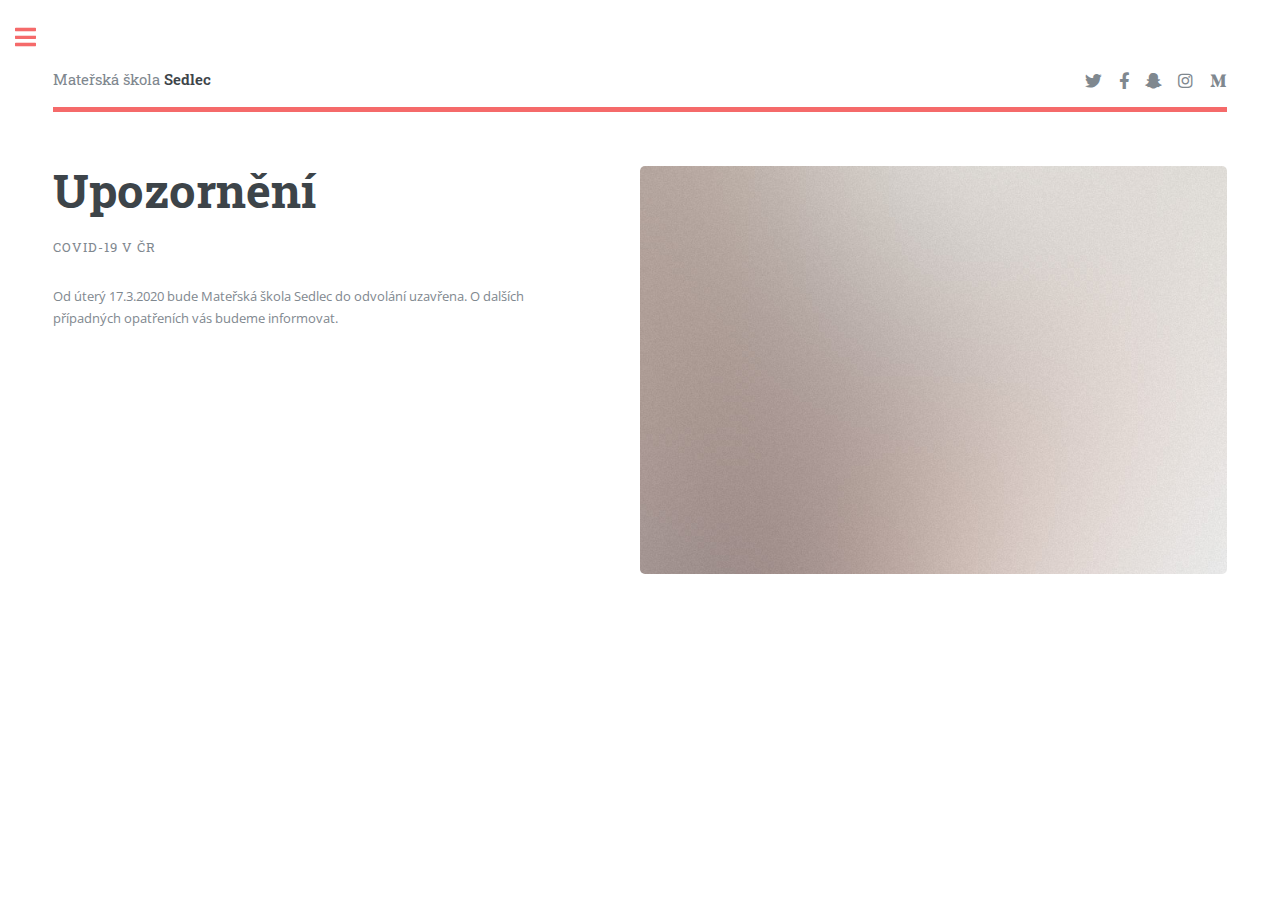
<file: index.html>
<!DOCTYPE HTML>
<!--
	Editorial by HTML5 UP
	html5up.net | @ajlkn
	Free for personal and commercial use under the CCA 3.0 license (html5up.net/license)
-->
<html>

<head>
	<title>Editorial by HTML5 UP</title>
	<meta charset="utf-8" />
	<meta name="viewport"
		content="width=device-width, initial-scale=1, user-scalable=no" />
	<link rel="stylesheet"
		href="assets/css/main.css" />
</head>

<body class="is-preload">
	<!-- Wrapper -->
	<div id="wrapper">
		<!-- Main -->
		<div id="main">
			<div class="inner">
				<!-- Header -->
				<header id="header">
					<a href="index.html" class="logo">Mateřská škola <strong>Sedlec</strong></a>
					<ul class="icons">
						<li><a href="#" class="icon brands fa-twitter"><span class="label">Twitter</span></a>
						</li>
						<li><a href="#" class="icon brands fa-facebook-f"><span class="label">Facebook</span></a>
						</li>
						<li><a href="#" class="icon brands fa-snapchat-ghost"><span class="label">Snapchat</span></a>
						</li>
						<li><a href="#" class="icon brands fa-instagram"><span class="label">Instagram</span></a>
						</li>
						<li><a href="#" class="icon brands fa-medium-m"><span class="label">Medium</span></a>
						</li>
					</ul>
				</header>
				<!-- Banner -->
				<section id="banner">
					<div
						class="content">
						<header>
							<h1>Upozornění </h1>
							<p>COVID-19
								v ČR
							</p>
						</header>
						<p>
							Od úterý
							17.3.2020
							bude
							Mateřská
							škola Sedlec
							do odvolání
							uzavřena. O
							dalších
							případných
							opatřeních
							vás budeme
							informovat.
						</p>
					</div>
					<span class="image object">
										<img src="images/pic10.jpg" alt="" />
									</span>
				</section>
			</div>
		</div>
		<!-- Sidebar menu -->
		<div id="sidebar">
			<div class="inner">
				<!-- Menu -->
				<nav id="menu">
					<header
						class="major">
						<h2>Menu</h2>
					</header>
					<ul>
						<li><a href="index.html">Úvod</a>
						</li>
						<li><a href="Zamestnanci.html">Zaměstnanci</a>
						</li>
						<li><a href="Dokumenty.html">Dokumenty</a>
						</li>
						<li><a href="Galerie.html">Galerie</a>
						</li>
						<li><a href="Video.html">Video</a>
						</li>
						<li><a href="#">Kontakt</a>
						</li>
						<li><a href="#">Akce školy</a>
						</li>
						<li><a href="Historie.html">Historie</a>
						</li>
						<li><a href="#">O nás</a>
						</li>
						<li><a href="Hlasky.html">Dětské hlášky</a>
						</li>
						<li><a href="#">Sběr papíru</a>
						</li>
						<li><a href="#">Diskuze</a>
						</li>
						<li><a href="#">GDPR</a>
						</li>
						<li><a href="#">Probíhající projekty</a>
						</li>
					</ul>
				</nav>
				<!-- Section -->
				<section>
					<header
						class="major">
						<h2>Kontakt</h2>
					</header>
					<p>
					</p>
					<ul class="contact">
						<li
							class="icon solid fa-envelope">
							<a href="#">ms.sedlec@seznam.cz</a>
						</li>
						<li
							class="icon solid fa-phone">
							568 620 086,
							724 186 199
						</li>
						<li
							class="icon solid fa-home">
							Mateřská
							škola
							Sedlec,<br />
							okres
							Třebíč<br />
							Sedlec
							74<br />
							675 71
							Náměšť
							nad
							Oslavou<br />
						</li>
					</ul>
				</section>
				<section>
					<header
						class="major">
						<h2>Zřizovatel</h2>
					</header>
					<p>
					</p>
					<ul class="contact">
						<li
							class="icon solid fa-envelope">
							<a href="#">obec.sedlec@quick.cz</a>
						</li>
						<li
							class="icon solid fa-phone">
							568 620 309
						</li>
						<li
							class="icon solid fa-home">
							Obec
							Sedlec<br />
							Sedlec
							96<br />
							675 71
							Náměšť
							nad
							Oslavou<br />
						</li>
					</ul>
				</section>
				<!-- Footer -->
				<footer id="footer">
					<p
						class="copyright">
						&copy; Untitled.
						All rights
						reserved. Demo
						Images:
						<a href="https://unsplash.com">Unsplash</a>.
						Design:
						<a href="https://html5up.net">HTML5 UP</a>.
					</p>
				</footer>
			</div>
		</div>
	</div>
	<!-- Scripts -->
	<script
		src="assets/js/jquery.min.js">
	</script>
	<script
		src="assets/js/browser.min.js">
	</script>
	<script
		src="assets/js/breakpoints.min.js">
	</script>
	<script src="assets/js/util.js">
	</script>
	<script src="assets/js/main.js">
	</script>
</body>

</html>
</file>
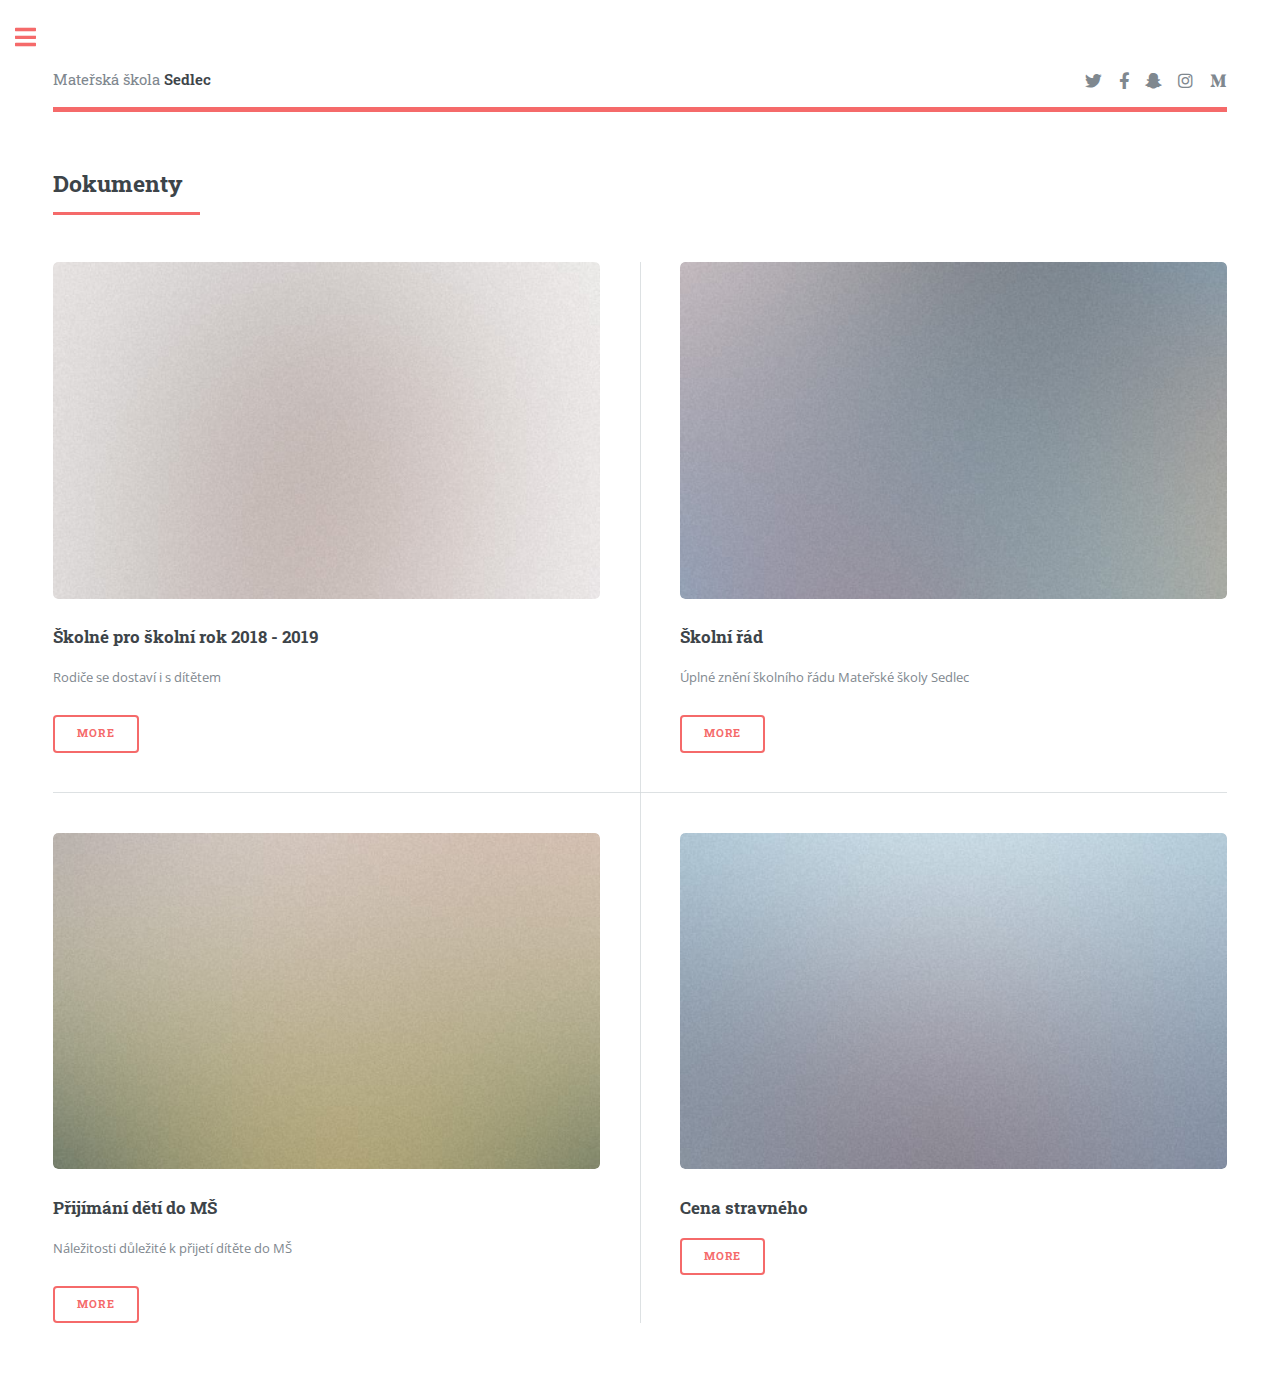
<file: Dokumenty.html>
<!DOCTYPE HTML>
<!--
	Editorial by HTML5 UP
	html5up.net | @ajlkn
	Free for personal and commercial use under the CCA 3.0 license (html5up.net/license)
-->
<html>

<head>
	<title>Editorial by HTML5 UP</title>
	<meta charset="utf-8" />
	<meta name="viewport"
		content="width=device-width, initial-scale=1, user-scalable=no" />
	<link rel="stylesheet"
		href="assets/css/main.css" />
</head>

<body class="is-preload">
	<!-- Wrapper -->
	<div id="wrapper">
		<!-- Main -->
		<div id="main">
			<div class="inner">
				<!-- Header -->
				<header id="header">
					<a href="index.html" class="logo">Mateřská škola <strong>Sedlec</strong></a>
					<ul class="icons">
						<li><a href="#" class="icon brands fa-twitter"><span class="label">Twitter</span></a>
						</li>
						<li><a href="#" class="icon brands fa-facebook-f"><span class="label">Facebook</span></a>
						</li>
						<li><a href="#" class="icon brands fa-snapchat-ghost"><span class="label">Snapchat</span></a>
						</li>
						<li><a href="#" class="icon brands fa-instagram"><span class="label">Instagram</span></a>
						</li>
						<li><a href="#" class="icon brands fa-medium-m"><span class="label">Medium</span></a>
						</li>
					</ul>
				</header>
				<!-- Section články -->
				<section>
					<header
						class="major">
						<h2>Dokumenty</h2>
					</header>
					<div class="posts">
						<article>
							<a href="#" class="image"><img src="images/pic01.jpg" alt="" /></a>
							<h3>Školné pro školní rok 2018 - 2019</h3>
							<p>Rodiče se
								dostaví
								i s
								dítětem
							</p>
							<ul
								class="actions">
								<li><a href="#" class="button">More</a>
								</li>
							</ul>
						</article>
						<article>
							<a href="#" class="image"><img src="images/pic02.jpg" alt="" /></a>
							<h3>Školní řád</h3>
							<p>Úplné
								znění
								školního
								řádu
								Mateřské
								školy
								Sedlec
							</p>
							<ul
								class="actions">
								<li><a href="#" class="button">More</a>
								</li>
							</ul>
						</article>
						<article>
							<a href="#" class="image"><img src="images/pic03.jpg" alt="" /></a>
							<h3>Přijímání dětí do MŠ</h3>
							<p>Náležitosti
								důležité
								k
								přijetí
								dítěte
								do MŠ
							</p>
							<ul
								class="actions">
								<li><a href="#" class="button">More</a>
								</li>
							</ul>
						</article>
						<article>
							<a href="#" class="image"><img src="images/pic04.jpg" alt="" /></a>
							<h3>Cena stravného</h3>
							<ul
								class="actions">
								<li><a href="#" class="button">More</a>
								</li>
							</ul>
						</article>
					</div>
				</section>
			</div>
		</div>
		<!-- Sidebar menu -->
		<div id="sidebar">
			<div class="inner">
				<!-- Menu -->
				<nav id="menu">
					<header
						class="major">
						<h2>Menu</h2>
					</header>
					<ul>
						<li><a href="index.html">Úvod</a>
						</li>
						<li><a href="Zamestnanci.html">Zaměstnanci</a>
						</li>
						<li><a href="Dokumenty.html">Dokumenty</a>
						</li>
						<li>
							<span class="opener">Dokumenty</span>
							<ul>
								<li><a href="generic.html">Přijmání dětí do MŠ</a>
								</li>
								<li><a href="elements.html">Školní řád</a>
								</li>
								<li><a href="#">Cena stravného</a>
								</li>
								<li><a href="#">Školné pro rok 2018-2019</a>
								</li>
							</ul>
						</li>
						<li><a href="#">Kontakt</a>
						</li>
						<li><a href="#">Akce školy</a>
						</li>
						<li><a href="Historie.html">Historie</a>
						</li>
						<li><a href="#">O nás</a>
						</li>
						<li><a href="#">Dětské hlášky</a>
						</li>
						<li><a href="#">Sběr papíru</a>
						</li>
						<li><a href="Video.html">Video</a>
						</li>
						<li><a href="#">Diskuze</a>
						</li>
						<li><a href="#">GDPR</a>
						</li>
						<li><a href="#">Probíhající projekty</a>
						</li>
					</ul>
				</nav>
				<!-- Section -->
				<section>
					<header
						class="major">
						<h2>Kontakt</h2>
					</header>
					<p>
					</p>
					<ul class="contact">
						<li
							class="icon solid fa-envelope">
							<a href="#">ms.sedlec@seznam.cz</a>
						</li>
						<li
							class="icon solid fa-phone">
							568 620 086,
							724 186 199
						</li>
						<li
							class="icon solid fa-home">
							Mateřská
							škola
							Sedlec,<br />
							okres
							Třebíč<br />
							Sedlec
							74<br />
							675 71
							Náměšť
							nad
							Oslavou<br />
						</li>
					</ul>
				</section>
				<section>
					<header
						class="major">
						<h2>Zřizovatel</h2>
					</header>
					<p>
					</p>
					<ul class="contact">
						<li
							class="icon solid fa-envelope">
							<a href="#">obec.sedlec@quick.cz</a>
						</li>
						<li
							class="icon solid fa-phone">
							568 620 309
						</li>
						<li
							class="icon solid fa-home">
							Obec
							Sedlec<br />
							Sedlec
							96<br />
							675 71
							Náměšť
							nad
							Oslavou<br />
						</li>
					</ul>
				</section>
				<!-- Footer -->
				<footer id="footer">
					<p
						class="copyright">
						&copy; Untitled.
						All rights
						reserved. Demo
						Images:
						<a href="https://unsplash.com">Unsplash</a>.
						Design:
						<a href="https://html5up.net">HTML5 UP</a>.
					</p>
				</footer>
			</div>
		</div>
	</div>
	<!-- Scripts -->
	<script
		src="assets/js/jquery.min.js">
	</script>
	<script
		src="assets/js/browser.min.js">
	</script>
	<script
		src="assets/js/breakpoints.min.js">
	</script>
	<script src="assets/js/util.js">
	</script>
	<script src="assets/js/main.js">
	</script>
</body>

</html>
</file>
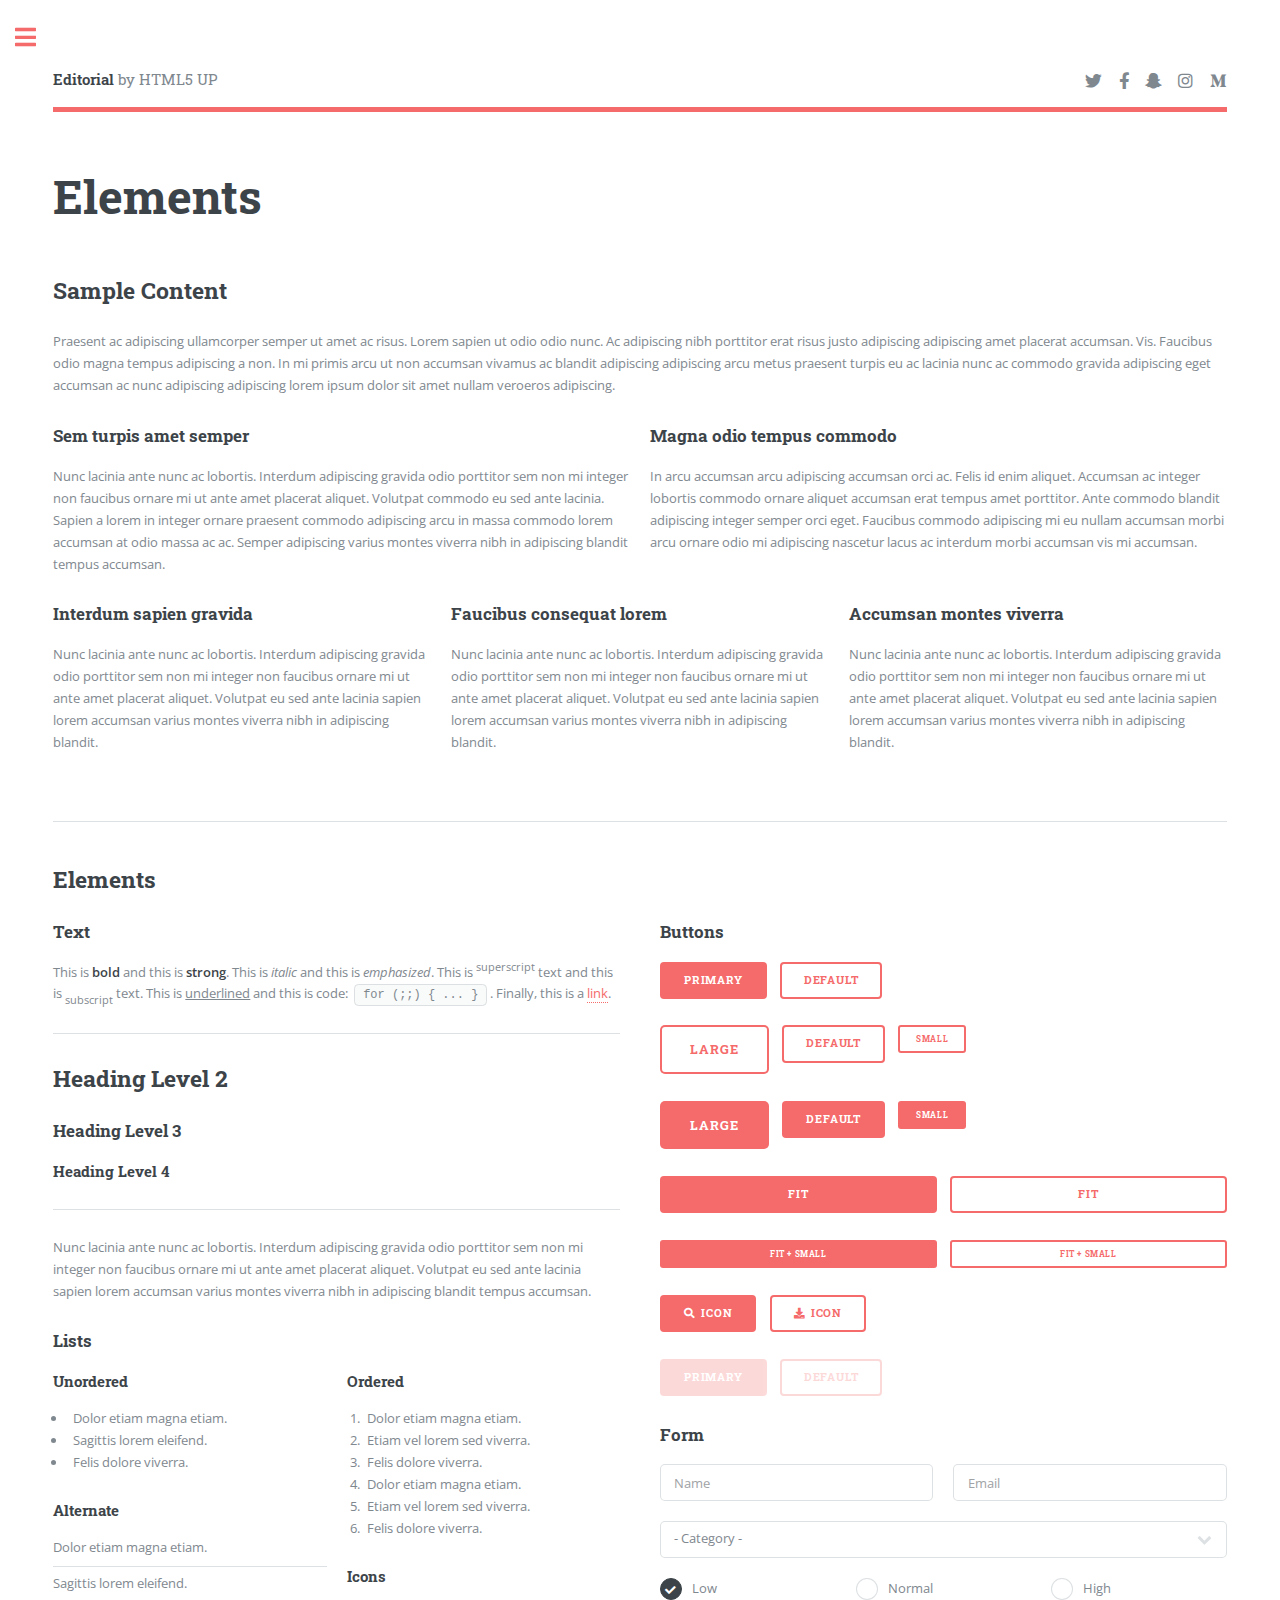
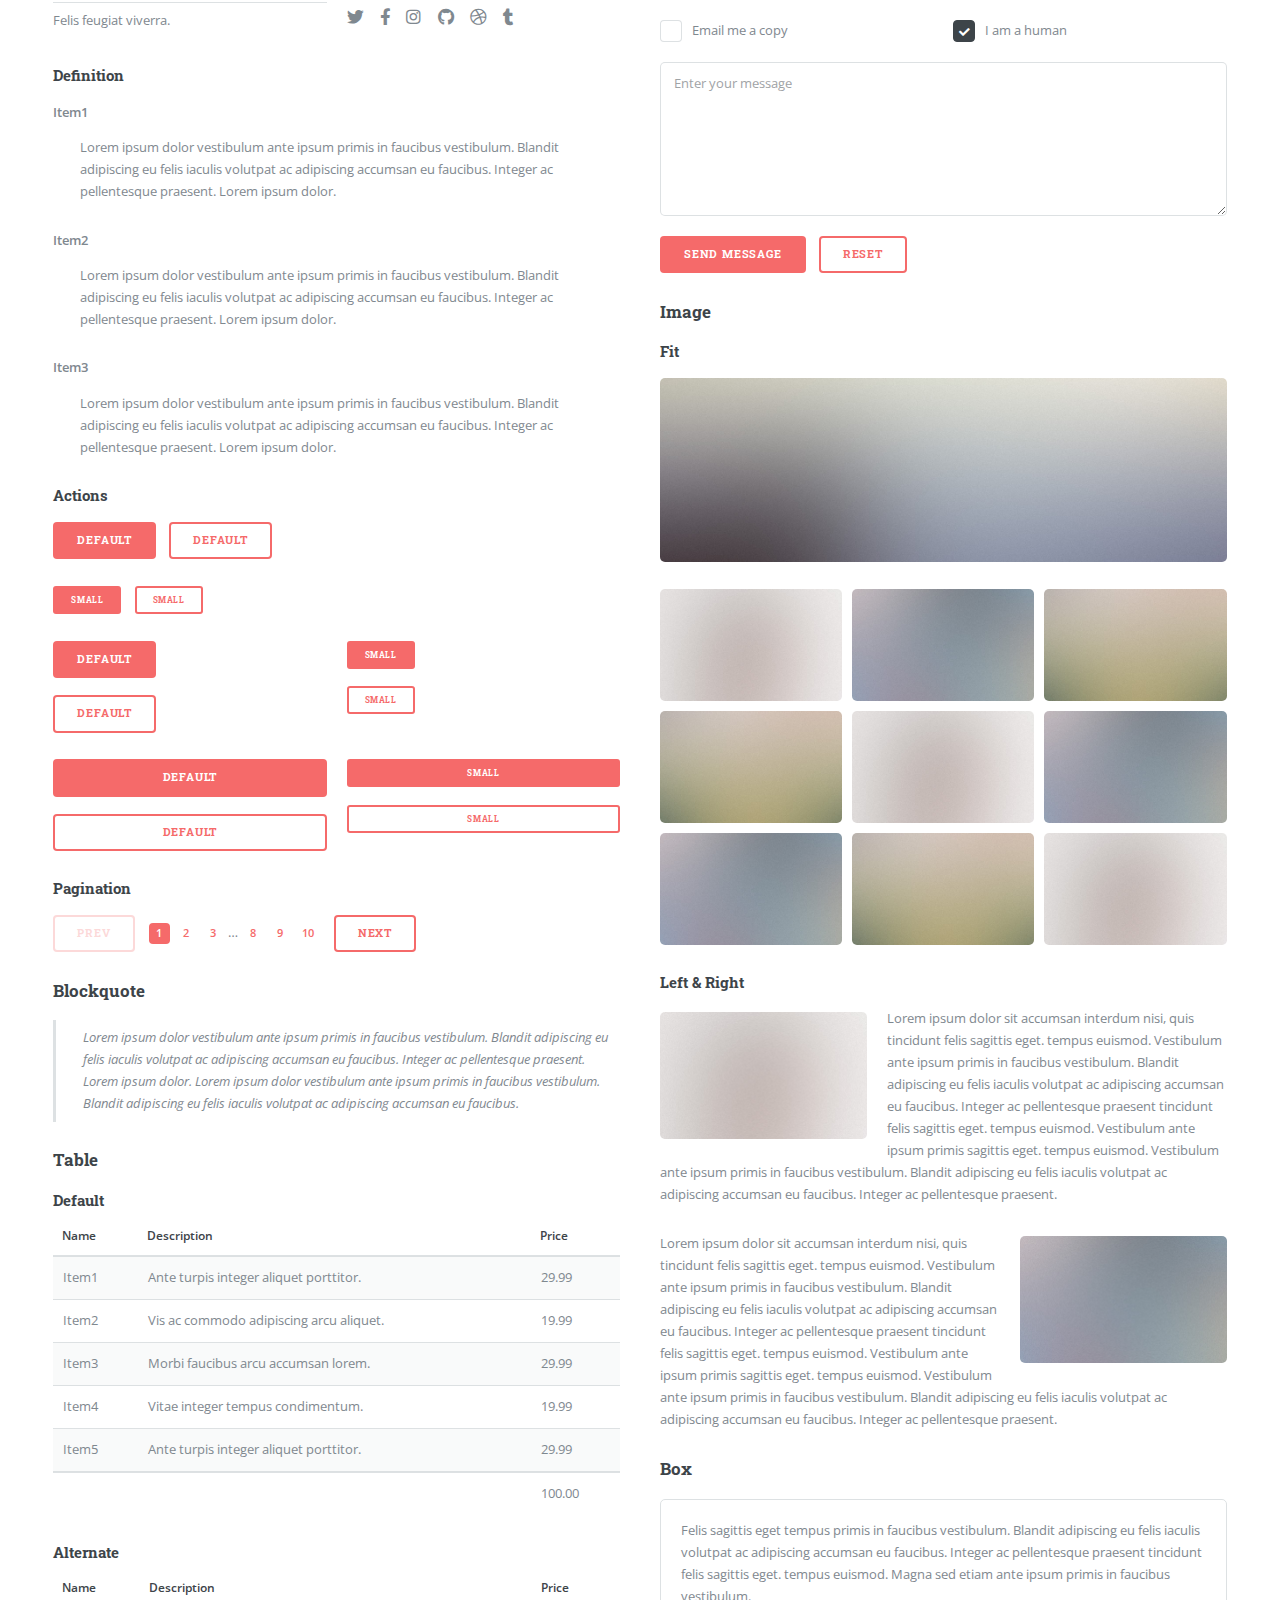
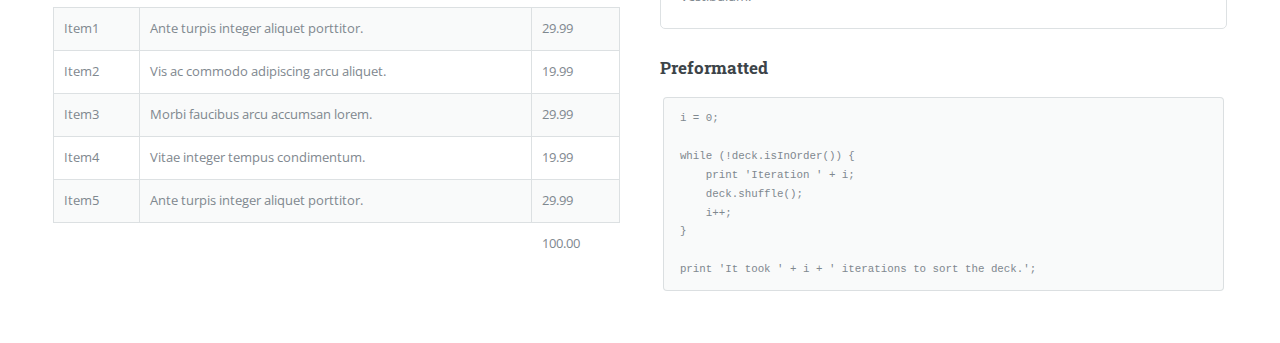
<file: elements.html>
<!DOCTYPE HTML>
<!--
	Editorial by HTML5 UP
	html5up.net | @ajlkn
	Free for personal and commercial use under the CCA 3.0 license (html5up.net/license)
-->
<html>
	<head>
		<title>Elements - Editorial by HTML5 UP</title>
		<meta charset="utf-8" />
		<meta name="viewport" content="width=device-width, initial-scale=1, user-scalable=no" />
		<link rel="stylesheet" href="assets/css/main.css" />
	</head>
	<body class="is-preload">

		<!-- Wrapper -->
			<div id="wrapper">

				<!-- Main -->
					<div id="main">
						<div class="inner">

							<!-- Header -->
								<header id="header">
									<a href="index.html" class="logo"><strong>Editorial</strong> by HTML5 UP</a>
									<ul class="icons">
										<li><a href="#" class="icon brands fa-twitter"><span class="label">Twitter</span></a></li>
										<li><a href="#" class="icon brands fa-facebook-f"><span class="label">Facebook</span></a></li>
										<li><a href="#" class="icon brands fa-snapchat-ghost"><span class="label">Snapchat</span></a></li>
										<li><a href="#" class="icon brands fa-instagram"><span class="label">Instagram</span></a></li>
										<li><a href="#" class="icon brands fa-medium-m"><span class="label">Medium</span></a></li>
									</ul>
								</header>

							<!-- Content -->
								<section>
									<header class="main">
										<h1>Elements</h1>
									</header>

									<!-- Content -->
										<h2 id="content">Sample Content</h2>
										<p>Praesent ac adipiscing ullamcorper semper ut amet ac risus. Lorem sapien ut odio odio nunc. Ac adipiscing nibh porttitor erat risus justo adipiscing adipiscing amet placerat accumsan. Vis. Faucibus odio magna tempus adipiscing a non. In mi primis arcu ut non accumsan vivamus ac blandit adipiscing adipiscing arcu metus praesent turpis eu ac lacinia nunc ac commodo gravida adipiscing eget accumsan ac nunc adipiscing adipiscing lorem ipsum dolor sit amet nullam veroeros adipiscing.</p>
										<div class="row">
											<div class="col-6 col-12-small">
												<h3>Sem turpis amet semper</h3>
												<p>Nunc lacinia ante nunc ac lobortis. Interdum adipiscing gravida odio porttitor sem non mi integer non faucibus ornare mi ut ante amet placerat aliquet. Volutpat commodo eu sed ante lacinia. Sapien a lorem in integer ornare praesent commodo adipiscing arcu in massa commodo lorem accumsan at odio massa ac ac. Semper adipiscing varius montes viverra nibh in adipiscing blandit tempus accumsan.</p>
											</div>
											<div class="col-6 col-12-small">
												<h3>Magna odio tempus commodo</h3>
												<p>In arcu accumsan arcu adipiscing accumsan orci ac. Felis id enim aliquet. Accumsan ac integer lobortis commodo ornare aliquet accumsan erat tempus amet porttitor. Ante commodo blandit adipiscing integer semper orci eget. Faucibus commodo adipiscing mi eu nullam accumsan morbi arcu ornare odio mi adipiscing nascetur lacus ac interdum morbi accumsan vis mi accumsan.</p>
											</div>
											<!-- Break -->
											<div class="col-4 col-12-medium">
												<h3>Interdum sapien gravida</h3>
												<p>Nunc lacinia ante nunc ac lobortis. Interdum adipiscing gravida odio porttitor sem non mi integer non faucibus ornare mi ut ante amet placerat aliquet. Volutpat eu sed ante lacinia sapien lorem accumsan varius montes viverra nibh in adipiscing blandit.</p>
											</div>
											<div class="col-4 col-12-medium">
												<h3>Faucibus consequat lorem</h3>
												<p>Nunc lacinia ante nunc ac lobortis. Interdum adipiscing gravida odio porttitor sem non mi integer non faucibus ornare mi ut ante amet placerat aliquet. Volutpat eu sed ante lacinia sapien lorem accumsan varius montes viverra nibh in adipiscing blandit.</p>
											</div>
											<div class="col-4 col-12-medium">
												<h3>Accumsan montes viverra</h3>
												<p>Nunc lacinia ante nunc ac lobortis. Interdum adipiscing gravida odio porttitor sem non mi integer non faucibus ornare mi ut ante amet placerat aliquet. Volutpat eu sed ante lacinia sapien lorem accumsan varius montes viverra nibh in adipiscing blandit.</p>
											</div>
										</div>

									<hr class="major" />

									<!-- Elements -->
										<h2 id="elements">Elements</h2>
										<div class="row gtr-200">
											<div class="col-6 col-12-medium">

												<!-- Text stuff -->
													<h3>Text</h3>
													<p>This is <b>bold</b> and this is <strong>strong</strong>. This is <i>italic</i> and this is <em>emphasized</em>.
													This is <sup>superscript</sup> text and this is <sub>subscript</sub> text.
													This is <u>underlined</u> and this is code: <code>for (;;) { ... }</code>.
													Finally, this is a <a href="#">link</a>.</p>
													<hr />
													<h2>Heading Level 2</h2>
													<h3>Heading Level 3</h3>
													<h4>Heading Level 4</h4>
													<hr />
													<p>Nunc lacinia ante nunc ac lobortis. Interdum adipiscing gravida odio porttitor sem non mi integer non faucibus ornare mi ut ante amet placerat aliquet. Volutpat eu sed ante lacinia sapien lorem accumsan varius montes viverra nibh in adipiscing blandit tempus accumsan.</p>

												<!-- Lists -->
													<h3>Lists</h3>
													<div class="row">
														<div class="col-6 col-12-small">

															<h4>Unordered</h4>
															<ul>
																<li>Dolor etiam magna etiam.</li>
																<li>Sagittis lorem eleifend.</li>
																<li>Felis dolore viverra.</li>
															</ul>

															<h4>Alternate</h4>
															<ul class="alt">
																<li>Dolor etiam magna etiam.</li>
																<li>Sagittis lorem eleifend.</li>
																<li>Felis feugiat viverra.</li>
															</ul>

														</div>
														<div class="col-6 col-12-small">

															<h4>Ordered</h4>
															<ol>
																<li>Dolor etiam magna etiam.</li>
																<li>Etiam vel lorem sed viverra.</li>
																<li>Felis dolore viverra.</li>
																<li>Dolor etiam magna etiam.</li>
																<li>Etiam vel lorem sed viverra.</li>
																<li>Felis dolore viverra.</li>
															</ol>

															<h4>Icons</h4>
															<ul class="icons">
																<li><a href="#" class="icon brands fa-twitter"><span class="label">Twitter</span></a></li>
																<li><a href="#" class="icon brands fa-facebook-f"><span class="label">Facebook</span></a></li>
																<li><a href="#" class="icon brands fa-instagram"><span class="label">Instagram</span></a></li>
																<li><a href="#" class="icon brands fa-github"><span class="label">Github</span></a></li>
																<li><a href="#" class="icon brands fa-dribbble"><span class="label">Dribbble</span></a></li>
																<li><a href="#" class="icon brands fa-tumblr"><span class="label">Tumblr</span></a></li>
															</ul>

														</div>
													</div>
													<h4>Definition</h4>
													<dl>
														<dt>Item1</dt>
														<dd>
															<p>Lorem ipsum dolor vestibulum ante ipsum primis in faucibus vestibulum. Blandit adipiscing eu felis iaculis volutpat ac adipiscing accumsan eu faucibus. Integer ac pellentesque praesent. Lorem ipsum dolor.</p>
														</dd>
														<dt>Item2</dt>
														<dd>
															<p>Lorem ipsum dolor vestibulum ante ipsum primis in faucibus vestibulum. Blandit adipiscing eu felis iaculis volutpat ac adipiscing accumsan eu faucibus. Integer ac pellentesque praesent. Lorem ipsum dolor.</p>
														</dd>
														<dt>Item3</dt>
														<dd>
															<p>Lorem ipsum dolor vestibulum ante ipsum primis in faucibus vestibulum. Blandit adipiscing eu felis iaculis volutpat ac adipiscing accumsan eu faucibus. Integer ac pellentesque praesent. Lorem ipsum dolor.</p>
														</dd>
													</dl>

													<h4>Actions</h4>
													<ul class="actions">
														<li><a href="#" class="button primary">Default</a></li>
														<li><a href="#" class="button">Default</a></li>
													</ul>
													<ul class="actions small">
														<li><a href="#" class="button primary small">Small</a></li>
														<li><a href="#" class="button small">Small</a></li>
													</ul>
													<div class="row">
														<div class="col-6 col-12-small">
															<ul class="actions stacked">
																<li><a href="#" class="button primary">Default</a></li>
																<li><a href="#" class="button">Default</a></li>
															</ul>
														</div>
														<div class="col-6 col-12-small">
															<ul class="actions stacked">
																<li><a href="#" class="button primary small">Small</a></li>
																<li><a href="#" class="button small">Small</a></li>
															</ul>
														</div>
														<div class="col-6 col-12-small">
															<ul class="actions stacked">
																<li><a href="#" class="button primary fit">Default</a></li>
																<li><a href="#" class="button fit">Default</a></li>
															</ul>
														</div>
														<div class="col-6 col-12-small">
															<ul class="actions stacked">
																<li><a href="#" class="button primary small fit">Small</a></li>
																<li><a href="#" class="button small fit">Small</a></li>
															</ul>
														</div>
													</div>

													<h4>Pagination</h4>
													<ul class="pagination">
														<li><span class="button disabled">Prev</span></li>
														<li><a href="#" class="page active">1</a></li>
														<li><a href="#" class="page">2</a></li>
														<li><a href="#" class="page">3</a></li>
														<li><span>&hellip;</span></li>
														<li><a href="#" class="page">8</a></li>
														<li><a href="#" class="page">9</a></li>
														<li><a href="#" class="page">10</a></li>
														<li><a href="#" class="button">Next</a></li>
													</ul>

												<!-- Blockquote -->
													<h3>Blockquote</h3>
													<blockquote>Lorem ipsum dolor vestibulum ante ipsum primis in faucibus vestibulum. Blandit adipiscing eu felis iaculis volutpat ac adipiscing accumsan eu faucibus. Integer ac pellentesque praesent. Lorem ipsum dolor. Lorem ipsum dolor vestibulum ante ipsum primis in faucibus vestibulum. Blandit adipiscing eu felis iaculis volutpat ac adipiscing accumsan eu faucibus.</blockquote>

												<!-- Table -->
													<h3>Table</h3>

													<h4>Default</h4>
													<div class="table-wrapper">
														<table>
															<thead>
																<tr>
																	<th>Name</th>
																	<th>Description</th>
																	<th>Price</th>
																</tr>
															</thead>
															<tbody>
																<tr>
																	<td>Item1</td>
																	<td>Ante turpis integer aliquet porttitor.</td>
																	<td>29.99</td>
																</tr>
																<tr>
																	<td>Item2</td>
																	<td>Vis ac commodo adipiscing arcu aliquet.</td>
																	<td>19.99</td>
																</tr>
																<tr>
																	<td>Item3</td>
																	<td> Morbi faucibus arcu accumsan lorem.</td>
																	<td>29.99</td>
																</tr>
																<tr>
																	<td>Item4</td>
																	<td>Vitae integer tempus condimentum.</td>
																	<td>19.99</td>
																</tr>
																<tr>
																	<td>Item5</td>
																	<td>Ante turpis integer aliquet porttitor.</td>
																	<td>29.99</td>
																</tr>
															</tbody>
															<tfoot>
																<tr>
																	<td colspan="2"></td>
																	<td>100.00</td>
																</tr>
															</tfoot>
														</table>
													</div>

													<h4>Alternate</h4>
													<div class="table-wrapper">
														<table class="alt">
															<thead>
																<tr>
																	<th>Name</th>
																	<th>Description</th>
																	<th>Price</th>
																</tr>
															</thead>
															<tbody>
																<tr>
																	<td>Item1</td>
																	<td>Ante turpis integer aliquet porttitor.</td>
																	<td>29.99</td>
																</tr>
																<tr>
																	<td>Item2</td>
																	<td>Vis ac commodo adipiscing arcu aliquet.</td>
																	<td>19.99</td>
																</tr>
																<tr>
																	<td>Item3</td>
																	<td> Morbi faucibus arcu accumsan lorem.</td>
																	<td>29.99</td>
																</tr>
																<tr>
																	<td>Item4</td>
																	<td>Vitae integer tempus condimentum.</td>
																	<td>19.99</td>
																</tr>
																<tr>
																	<td>Item5</td>
																	<td>Ante turpis integer aliquet porttitor.</td>
																	<td>29.99</td>
																</tr>
															</tbody>
															<tfoot>
																<tr>
																	<td colspan="2"></td>
																	<td>100.00</td>
																</tr>
															</tfoot>
														</table>
													</div>

											</div>
											<div class="col-6 col-12-medium">

												<!-- Buttons -->
													<h3>Buttons</h3>
													<ul class="actions">
														<li><a href="#" class="button primary">Primary</a></li>
														<li><a href="#" class="button">Default</a></li>
													</ul>
													<ul class="actions">
														<li><a href="#" class="button large">Large</a></li>
														<li><a href="#" class="button">Default</a></li>
														<li><a href="#" class="button small">Small</a></li>
													</ul>
													<ul class="actions">
														<li><a href="#" class="button primary large">Large</a></li>
														<li><a href="#" class="button primary">Default</a></li>
														<li><a href="#" class="button primary small">Small</a></li>
													</ul>
													<ul class="actions fit">
														<li><a href="#" class="button primary fit">Fit</a></li>
														<li><a href="#" class="button fit">Fit</a></li>
													</ul>
													<ul class="actions fit small">
														<li><a href="#" class="button primary fit small">Fit + Small</a></li>
														<li><a href="#" class="button fit small">Fit + Small</a></li>
													</ul>
													<ul class="actions">
														<li><a href="#" class="button primary icon solid fa-search">Icon</a></li>
														<li><a href="#" class="button icon solid fa-download">Icon</a></li>
													</ul>
													<ul class="actions">
														<li><span class="button primary disabled">Primary</span></li>
														<li><span class="button disabled">Default</span></li>
													</ul>

												<!-- Form -->
													<h3>Form</h3>

													<form method="post" action="#">
														<div class="row gtr-uniform">
															<div class="col-6 col-12-xsmall">
																<input type="text" name="demo-name" id="demo-name" value="" placeholder="Name" />
															</div>
															<div class="col-6 col-12-xsmall">
																<input type="email" name="demo-email" id="demo-email" value="" placeholder="Email" />
															</div>
															<!-- Break -->
															<div class="col-12">
																<select name="demo-category" id="demo-category">
																	<option value="">- Category -</option>
																	<option value="1">Manufacturing</option>
																	<option value="1">Shipping</option>
																	<option value="1">Administration</option>
																	<option value="1">Human Resources</option>
																</select>
															</div>
															<!-- Break -->
															<div class="col-4 col-12-small">
																<input type="radio" id="demo-priority-low" name="demo-priority" checked>
																<label for="demo-priority-low">Low</label>
															</div>
															<div class="col-4 col-12-small">
																<input type="radio" id="demo-priority-normal" name="demo-priority">
																<label for="demo-priority-normal">Normal</label>
															</div>
															<div class="col-4 col-12-small">
																<input type="radio" id="demo-priority-high" name="demo-priority">
																<label for="demo-priority-high">High</label>
															</div>
															<!-- Break -->
															<div class="col-6 col-12-small">
																<input type="checkbox" id="demo-copy" name="demo-copy">
																<label for="demo-copy">Email me a copy</label>
															</div>
															<div class="col-6 col-12-small">
																<input type="checkbox" id="demo-human" name="demo-human" checked>
																<label for="demo-human">I am a human</label>
															</div>
															<!-- Break -->
															<div class="col-12">
																<textarea name="demo-message" id="demo-message" placeholder="Enter your message" rows="6"></textarea>
															</div>
															<!-- Break -->
															<div class="col-12">
																<ul class="actions">
																	<li><input type="submit" value="Send Message" class="primary" /></li>
																	<li><input type="reset" value="Reset" /></li>
																</ul>
															</div>
														</div>
													</form>

												<!-- Image -->
													<h3>Image</h3>

													<h4>Fit</h4>
													<span class="image fit"><img src="images/pic11.jpg" alt="" /></span>
													<div class="box alt">
														<div class="row gtr-50 gtr-uniform">
															<div class="col-4"><span class="image fit"><img src="images/pic01.jpg" alt="" /></span></div>
															<div class="col-4"><span class="image fit"><img src="images/pic02.jpg" alt="" /></span></div>
															<div class="col-4"><span class="image fit"><img src="images/pic03.jpg" alt="" /></span></div>
															<!-- Break -->
															<div class="col-4"><span class="image fit"><img src="images/pic03.jpg" alt="" /></span></div>
															<div class="col-4"><span class="image fit"><img src="images/pic01.jpg" alt="" /></span></div>
															<div class="col-4"><span class="image fit"><img src="images/pic02.jpg" alt="" /></span></div>
															<!-- Break -->
															<div class="col-4"><span class="image fit"><img src="images/pic02.jpg" alt="" /></span></div>
															<div class="col-4"><span class="image fit"><img src="images/pic03.jpg" alt="" /></span></div>
															<div class="col-4"><span class="image fit"><img src="images/pic01.jpg" alt="" /></span></div>
														</div>
													</div>

													<h4>Left &amp; Right</h4>
													<p><span class="image left"><img src="images/pic01.jpg" alt="" /></span>Lorem ipsum dolor sit accumsan interdum nisi, quis tincidunt felis sagittis eget. tempus euismod. Vestibulum ante ipsum primis in faucibus vestibulum. Blandit adipiscing eu felis iaculis volutpat ac adipiscing accumsan eu faucibus. Integer ac pellentesque praesent tincidunt felis sagittis eget. tempus euismod. Vestibulum ante ipsum primis sagittis eget. tempus euismod. Vestibulum ante ipsum primis in faucibus vestibulum. Blandit adipiscing eu felis iaculis volutpat ac adipiscing accumsan eu faucibus. Integer ac pellentesque praesent.</p>
													<p><span class="image right"><img src="images/pic02.jpg" alt="" /></span>Lorem ipsum dolor sit accumsan interdum nisi, quis tincidunt felis sagittis eget. tempus euismod. Vestibulum ante ipsum primis in faucibus vestibulum. Blandit adipiscing eu felis iaculis volutpat ac adipiscing accumsan eu faucibus. Integer ac pellentesque praesent tincidunt felis sagittis eget. tempus euismod. Vestibulum ante ipsum primis sagittis eget. tempus euismod. Vestibulum ante ipsum primis in faucibus vestibulum. Blandit adipiscing eu felis iaculis volutpat ac adipiscing accumsan eu faucibus. Integer ac pellentesque praesent.</p>

												<!-- Box -->
													<h3>Box</h3>
													<div class="box">
														<p>Felis sagittis eget tempus primis in faucibus vestibulum. Blandit adipiscing eu felis iaculis volutpat ac adipiscing accumsan eu faucibus. Integer ac pellentesque praesent tincidunt felis sagittis eget. tempus euismod. Magna sed etiam ante ipsum primis in faucibus vestibulum.</p>
													</div>

												<!-- Preformatted Code -->
													<h3>Preformatted</h3>
													<pre><code>i = 0;

while (!deck.isInOrder()) {
    print 'Iteration ' + i;
    deck.shuffle();
    i++;
}

print 'It took ' + i + ' iterations to sort the deck.';
</code></pre>

											</div>
										</div>

								</section>

						</div>
					</div>

				<!-- Sidebar -->
					<div id="sidebar">
						<div class="inner">

							<!-- Search -->
								<section id="search" class="alt">
									<form method="post" action="#">
										<input type="text" name="query" id="query" placeholder="Search" />
									</form>
								</section>

							<!-- Menu -->
								<nav id="menu">
									<header class="major">
										<h2>Menu</h2>
									</header>
									<ul>
										<li><a href="index.html">Homepage</a></li>
										<li><a href="generic.html">Generic</a></li>
										<li><a href="elements.html">Elements</a></li>
										<li>
											<span class="opener">Submenu</span>
											<ul>
												<li><a href="#">Lorem Dolor</a></li>
												<li><a href="#">Ipsum Adipiscing</a></li>
												<li><a href="#">Tempus Magna</a></li>
												<li><a href="#">Feugiat Veroeros</a></li>
											</ul>
										</li>
										<li><a href="#">Etiam Dolore</a></li>
										<li><a href="#">Adipiscing</a></li>
										<li>
											<span class="opener">Another Submenu</span>
											<ul>
												<li><a href="#">Lorem Dolor</a></li>
												<li><a href="#">Ipsum Adipiscing</a></li>
												<li><a href="#">Tempus Magna</a></li>
												<li><a href="#">Feugiat Veroeros</a></li>
											</ul>
										</li>
										<li><a href="#">Maximus Erat</a></li>
										<li><a href="#">Sapien Mauris</a></li>
										<li><a href="#">Amet Lacinia</a></li>
									</ul>
								</nav>

							<!-- Section -->
								<section>
									<header class="major">
										<h2>Ante interdum</h2>
									</header>
									<div class="mini-posts">
										<article>
											<a href="#" class="image"><img src="images/pic07.jpg" alt="" /></a>
											<p>Aenean ornare velit lacus, ac varius enim lorem ullamcorper dolore aliquam.</p>
										</article>
										<article>
											<a href="#" class="image"><img src="images/pic08.jpg" alt="" /></a>
											<p>Aenean ornare velit lacus, ac varius enim lorem ullamcorper dolore aliquam.</p>
										</article>
										<article>
											<a href="#" class="image"><img src="images/pic09.jpg" alt="" /></a>
											<p>Aenean ornare velit lacus, ac varius enim lorem ullamcorper dolore aliquam.</p>
										</article>
									</div>
									<ul class="actions">
										<li><a href="#" class="button">More</a></li>
									</ul>
								</section>

							<!-- Section -->
								<section>
									<header class="major">
										<h2>Get in touch</h2>
									</header>
									<p>Sed varius enim lorem ullamcorper dolore aliquam aenean ornare velit lacus, ac varius enim lorem ullamcorper dolore. Proin sed aliquam facilisis ante interdum. Sed nulla amet lorem feugiat tempus aliquam.</p>
									<ul class="contact">
										<li class="icon solid fa-envelope"><a href="#">information@untitled.tld</a></li>
										<li class="icon solid fa-phone">(000) 000-0000</li>
										<li class="icon solid fa-home">1234 Somewhere Road #8254<br />
										Nashville, TN 00000-0000</li>
									</ul>
								</section>

							<!-- Footer -->
								<footer id="footer">
									<p class="copyright">&copy; Untitled. All rights reserved. Demo Images: <a href="https://unsplash.com">Unsplash</a>. Design: <a href="https://html5up.net">HTML5 UP</a>.</p>
								</footer>

						</div>
					</div>

			</div>

		<!-- Scripts -->
			<script src="assets/js/jquery.min.js"></script>
			<script src="assets/js/browser.min.js"></script>
			<script src="assets/js/breakpoints.min.js"></script>
			<script src="assets/js/util.js"></script>
			<script src="assets/js/main.js"></script>

	</body>
</html>
</file>
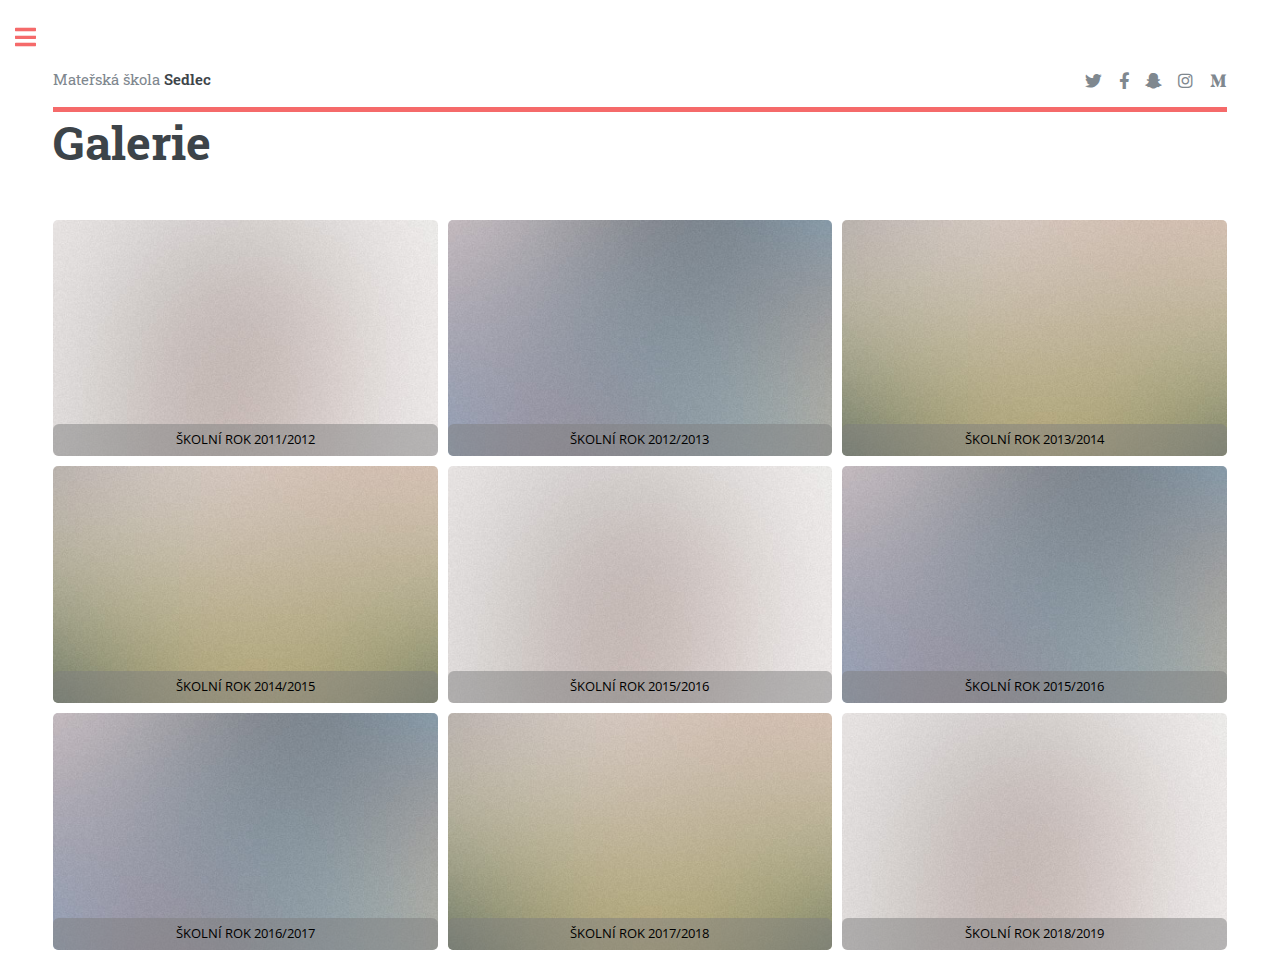
<file: Galerie.html>
<!DOCTYPE HTML>
<!--
	Editorial by HTML5 UP
	html5up.net | @ajlkn
	Free for personal and commercial use under the CCA 3.0 license (html5up.net/license)
-->
<html>

<head>
	<title>Editorial by HTML5 UP</title>
	<meta charset="utf-8" />
	<meta name="viewport"
		content="width=device-width, initial-scale=1, user-scalable=no" />
	<link rel="stylesheet"
		href="assets/css/main.css" />
</head>

<body class="is-preload">
	<!-- Wrapper -->
	<div id="wrapper">
		<!-- Main -->
		<div id="main">
			<div class="inner">
				<!-- Header -->
				<header id="header">
					<a href="index.html" class="logo">Mateřská škola <strong>Sedlec</strong></a>
					<ul class="icons">
						<li><a href="#" class="icon brands fa-twitter"><span class="label">Twitter</span></a>
						</li>
						<li><a href="#" class="icon brands fa-facebook-f"><span class="label">Facebook</span></a>
						</li>
						<li><a href="#" class="icon brands fa-snapchat-ghost"><span class="label">Snapchat</span></a>
						</li>
						<li><a href="#" class="icon brands fa-instagram"><span class="label">Instagram</span></a>
						</li>
						<li><a href="#" class="icon brands fa-medium-m"><span class="label">Medium</span></a>
						</li>
					</ul>
				</header>
				<header class="main">
					<h1>Galerie</h1>
				</header>
				<div class="box alt">
					<div
						class="row gtr-50 gtr-uniform">
						<div
							class="col-4">
							<span class="image fit">
							<figure>
								<img src="images/pic01.jpg"
								 alt="Elephant at sunset">
								<figcaption>
									ŠKOLNÍ ROK 2011/2012
								</figcaption>
							</figure>
							</span>
						</div>
						<div
							class="col-4">
							<span class="image fit">
							<figure>
								<img src="images/pic02.jpg"
								 alt="Elephant at sunset">
								<figcaption>
									ŠKOLNÍ ROK 2012/2013
								</figcaption>
							</figure>
							</span>
						</div>
						<div
							class="col-4">
							<span class="image fit">
							<figure>
								<img src="images/pic03.jpg"
								 alt="Elephant at sunset">
								<figcaption>
									ŠKOLNÍ ROK 2013/2014
								</figcaption>
							</figure>
							</span>
						</div>
						<!-- Break -->
						<div
							class="col-4">
							<span class="image fit">
							<figure>
								<img src="images/pic03.jpg"
								 alt="Elephant at sunset">
								<figcaption>
									ŠKOLNÍ ROK 2014/2015
								</figcaption>
							</figure>
							</span>
						</div>
						<div
							class="col-4">
							<span class="image fit">
							<figure>
								<img src="images/pic01.jpg"
								 alt="Elephant at sunset">
								<figcaption>
									ŠKOLNÍ ROK 2015/2016
								</figcaption>
							</figure>
							</span>
						</div>
						<div
							class="col-4">
							<span class="image fit">
							<figure>
								<img src="images/pic02.jpg"
								 alt="Elephant at sunset">
								<figcaption>
									ŠKOLNÍ ROK 2015/2016
								</figcaption>
							</figure>
							</span>
						</div>
						<!-- Break -->
						<div
							class="col-4">
							<span class="image fit">
							<figure>
								<img src="images/pic02.jpg"
								 alt="Elephant at sunset">
								<figcaption>
									ŠKOLNÍ ROK 2016/2017
								</figcaption>
							</figure>
							</span>
						</div>
						<div
							class="col-4">
							<span class="image fit">
							<figure>
								<img src="images/pic03.jpg"
								 alt="Elephant at sunset">
								<figcaption>
									ŠKOLNÍ ROK 2017/2018
								</figcaption>
							</figure>
							</span>
						</div>
						<div
							class="col-4">
							<span class="image fit">
							<figure>
								<img src="images/pic01.jpg"
								 alt="Elephant at sunset">
								<figcaption>
									ŠKOLNÍ ROK 2018/2019
								</figcaption>
							</figure>
							</span>
						</div>
					</div>
				</div>
			</div>
		</div>
		<!-- Sidebar menu -->
		<div id="sidebar">
			<div class="inner">
				<!-- Menu -->
				<nav id="menu">
					<header
						class="major">
						<h2>Menu</h2>
					</header>
					<ul>
						<li><a href="index.html">Úvod</a>
						</li>
						<li><a href="Zamestnanci.html">Zaměstnanci</a>
						</li>
						<li><a href="Dokumenty.html">Dokumenty</a>
						</li>
						<li>
							<span class="opener">Dokumenty</span>
							<ul>
								<li><a href="generic.html">Přijmání dětí do MŠ</a>
								</li>
								<li><a href="elements.html">Školní řád</a>
								</li>
								<li><a href="#">Cena stravného</a>
								</li>
								<li><a href="#">Školné pro rok 2018-2019</a>
								</li>
							</ul>
						</li>
						<li><a href="#">Kontakt</a>
						</li>
						<li><a href="#">Akce školy</a>
						</li>
						<li><a href="Historie.html">Historie</a>
						</li>
						<li><a href="#">O nás</a>
						</li>
						<li><a href="#">Dětské hlášky</a>
						</li>
						<li><a href="#">Sběr papíru</a>
						</li>
						<li><a href="Video.html">Video</a>
						</li>
						<li><a href="#">Diskuze</a>
						</li>
						<li><a href="#">GDPR</a>
						</li>
						<li><a href="#">Probíhající projekty</a>
						</li>
					</ul>
				</nav>
				<!-- Section -->
				<section>
					<header
						class="major">
						<h2>Kontakt</h2>
					</header>
					<p>
					</p>
					<ul class="contact">
						<li
							class="icon solid fa-envelope">
							<a href="#">ms.sedlec@seznam.cz</a>
						</li>
						<li
							class="icon solid fa-phone">
							568 620 086,
							724 186 199
						</li>
						<li
							class="icon solid fa-home">
							Mateřská
							škola
							Sedlec,<br />
							okres
							Třebíč<br />
							Sedlec
							74<br />
							675 71
							Náměšť
							nad
							Oslavou<br />
						</li>
					</ul>
				</section>
				<section>
					<header
						class="major">
						<h2>Zřizovatel</h2>
					</header>
					<p>
					</p>
					<ul class="contact">
						<li
							class="icon solid fa-envelope">
							<a href="#">obec.sedlec@quick.cz</a>
						</li>
						<li
							class="icon solid fa-phone">
							568 620 309
						</li>
						<li
							class="icon solid fa-home">
							Obec
							Sedlec<br />
							Sedlec
							96<br />
							675 71
							Náměšť
							nad
							Oslavou<br />
						</li>
					</ul>
				</section>
				<!-- Footer -->
				<footer id="footer">
					<p
						class="copyright">
						&copy; Untitled.
						All rights
						reserved. Demo
						Images:
						<a href="https://unsplash.com">Unsplash</a>.
						Design:
						<a href="https://html5up.net">HTML5 UP</a>.
					</p>
				</footer>
			</div>
		</div>
	</div>
	<!-- Scripts -->
	<script
		src="assets/js/jquery.min.js">
	</script>
	<script
		src="assets/js/browser.min.js">
	</script>
	<script
		src="assets/js/breakpoints.min.js">
	</script>
	<script src="assets/js/util.js">
	</script>
	<script src="assets/js/main.js">
	</script>
</body>

</html>
</file>
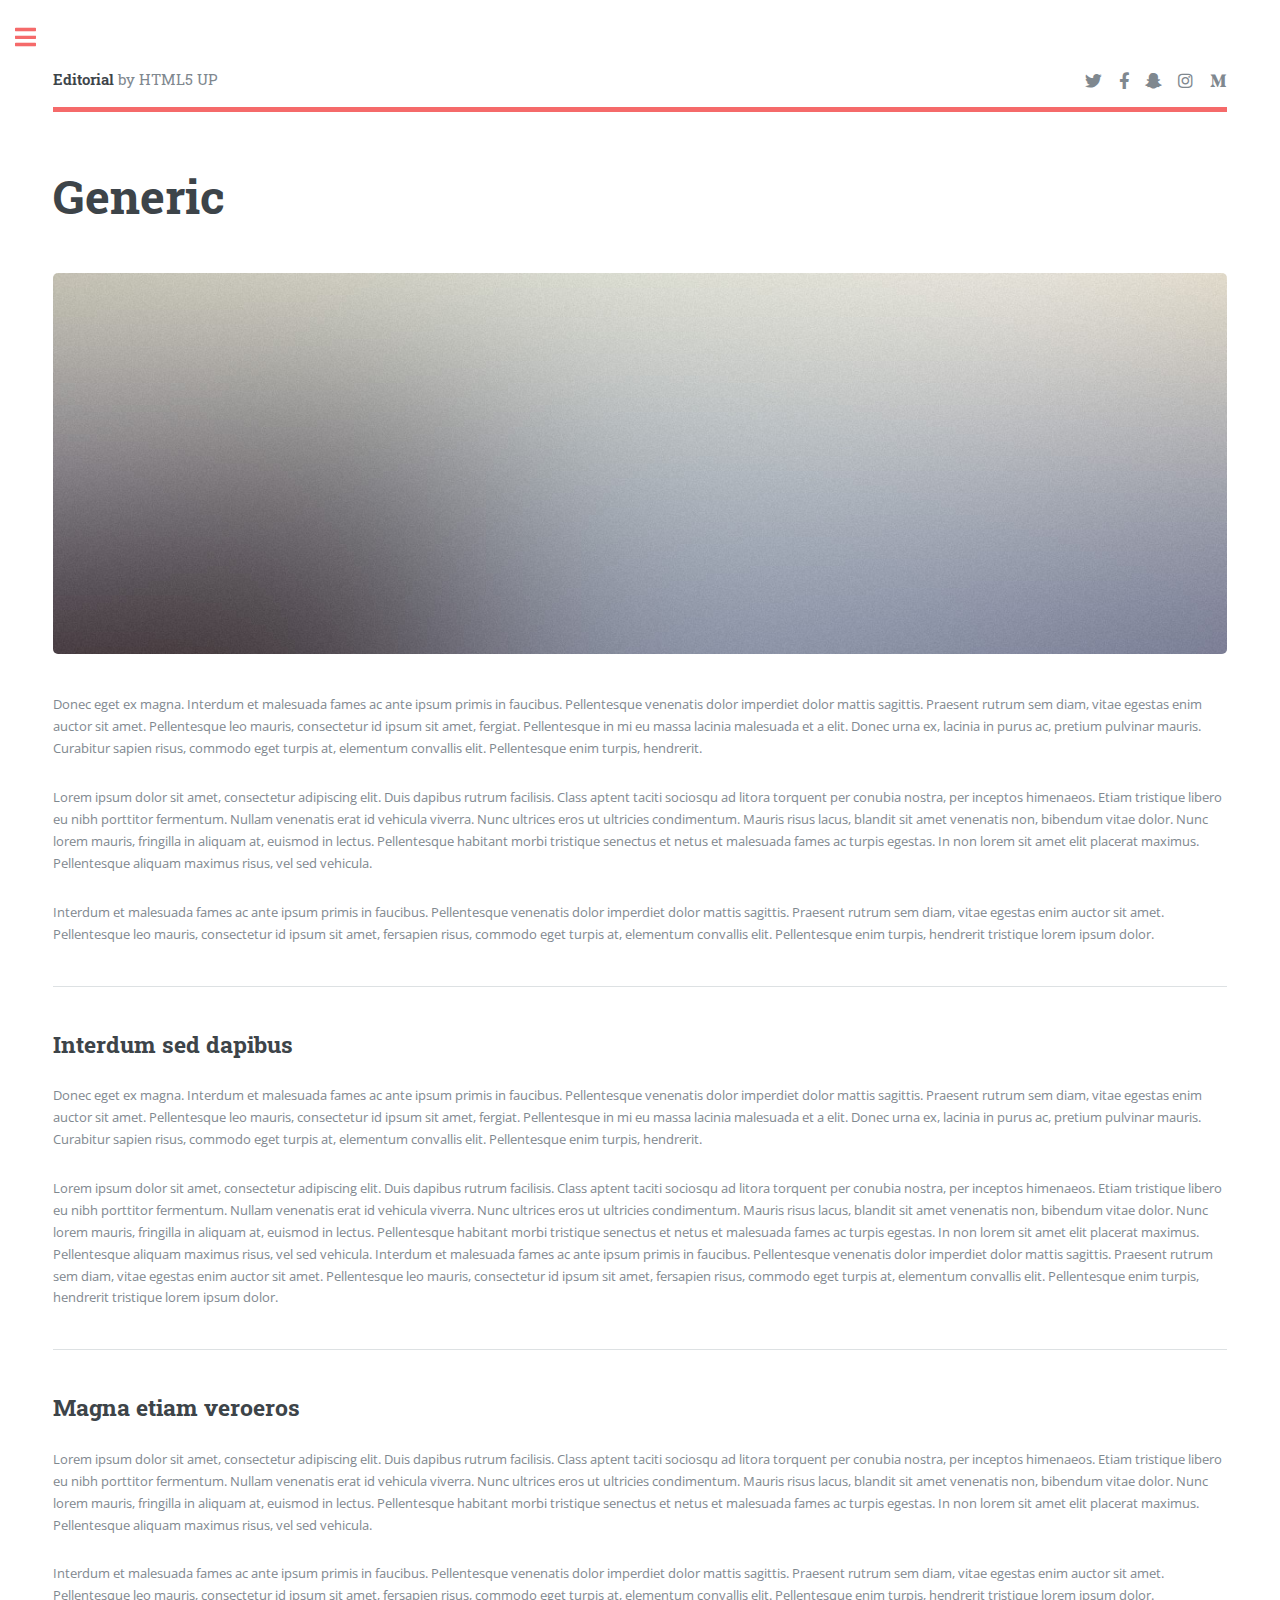
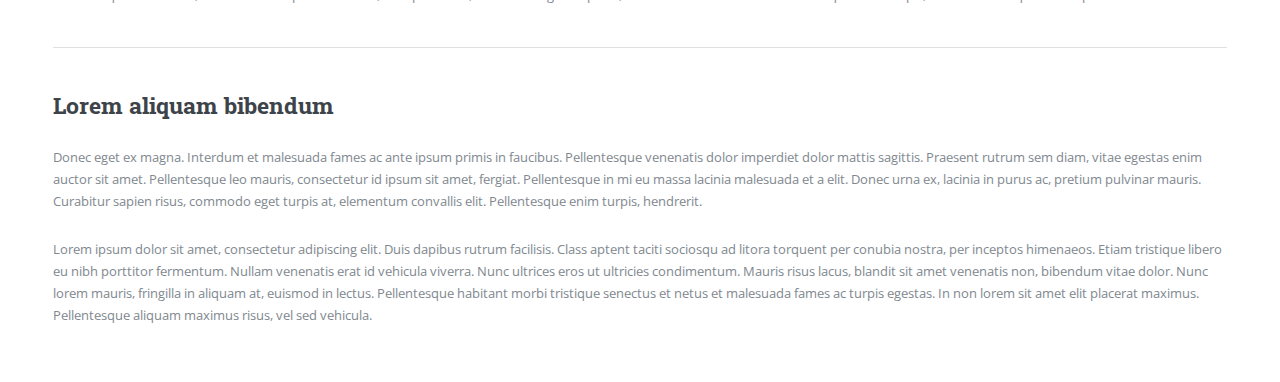
<file: generic.html>
<!DOCTYPE HTML>
<!--
	Editorial by HTML5 UP
	html5up.net | @ajlkn
	Free for personal and commercial use under the CCA 3.0 license (html5up.net/license)
-->
<html>
	<head>
		<title>Generic - Editorial by HTML5 UP</title>
		<meta charset="utf-8" />
		<meta name="viewport" content="width=device-width, initial-scale=1, user-scalable=no" />
		<link rel="stylesheet" href="assets/css/main.css" />
	</head>
	<body class="is-preload">

		<!-- Wrapper -->
			<div id="wrapper">

				<!-- Main -->
					<div id="main">
						<div class="inner">

							<!-- Header -->
								<header id="header">
									<a href="index.html" class="logo"><strong>Editorial</strong> by HTML5 UP</a>
									<ul class="icons">
										<li><a href="#" class="icon brands fa-twitter"><span class="label">Twitter</span></a></li>
										<li><a href="#" class="icon brands fa-facebook-f"><span class="label">Facebook</span></a></li>
										<li><a href="#" class="icon brands fa-snapchat-ghost"><span class="label">Snapchat</span></a></li>
										<li><a href="#" class="icon brands fa-instagram"><span class="label">Instagram</span></a></li>
										<li><a href="#" class="icon brands fa-medium-m"><span class="label">Medium</span></a></li>
									</ul>
								</header>

							<!-- Content -->
								<section>
									<header class="main">
										<h1>Generic</h1>
									</header>

									<span class="image main"><img src="images/pic11.jpg" alt="" /></span>

									<p>Donec eget ex magna. Interdum et malesuada fames ac ante ipsum primis in faucibus. Pellentesque venenatis dolor imperdiet dolor mattis sagittis. Praesent rutrum sem diam, vitae egestas enim auctor sit amet. Pellentesque leo mauris, consectetur id ipsum sit amet, fergiat. Pellentesque in mi eu massa lacinia malesuada et a elit. Donec urna ex, lacinia in purus ac, pretium pulvinar mauris. Curabitur sapien risus, commodo eget turpis at, elementum convallis elit. Pellentesque enim turpis, hendrerit.</p>
									<p>Lorem ipsum dolor sit amet, consectetur adipiscing elit. Duis dapibus rutrum facilisis. Class aptent taciti sociosqu ad litora torquent per conubia nostra, per inceptos himenaeos. Etiam tristique libero eu nibh porttitor fermentum. Nullam venenatis erat id vehicula viverra. Nunc ultrices eros ut ultricies condimentum. Mauris risus lacus, blandit sit amet venenatis non, bibendum vitae dolor. Nunc lorem mauris, fringilla in aliquam at, euismod in lectus. Pellentesque habitant morbi tristique senectus et netus et malesuada fames ac turpis egestas. In non lorem sit amet elit placerat maximus. Pellentesque aliquam maximus risus, vel sed vehicula.</p>
									<p>Interdum et malesuada fames ac ante ipsum primis in faucibus. Pellentesque venenatis dolor imperdiet dolor mattis sagittis. Praesent rutrum sem diam, vitae egestas enim auctor sit amet. Pellentesque leo mauris, consectetur id ipsum sit amet, fersapien risus, commodo eget turpis at, elementum convallis elit. Pellentesque enim turpis, hendrerit tristique lorem ipsum dolor.</p>

									<hr class="major" />

									<h2>Interdum sed dapibus</h2>
									<p>Donec eget ex magna. Interdum et malesuada fames ac ante ipsum primis in faucibus. Pellentesque venenatis dolor imperdiet dolor mattis sagittis. Praesent rutrum sem diam, vitae egestas enim auctor sit amet. Pellentesque leo mauris, consectetur id ipsum sit amet, fergiat. Pellentesque in mi eu massa lacinia malesuada et a elit. Donec urna ex, lacinia in purus ac, pretium pulvinar mauris. Curabitur sapien risus, commodo eget turpis at, elementum convallis elit. Pellentesque enim turpis, hendrerit.</p>
									<p>Lorem ipsum dolor sit amet, consectetur adipiscing elit. Duis dapibus rutrum facilisis. Class aptent taciti sociosqu ad litora torquent per conubia nostra, per inceptos himenaeos. Etiam tristique libero eu nibh porttitor fermentum. Nullam venenatis erat id vehicula viverra. Nunc ultrices eros ut ultricies condimentum. Mauris risus lacus, blandit sit amet venenatis non, bibendum vitae dolor. Nunc lorem mauris, fringilla in aliquam at, euismod in lectus. Pellentesque habitant morbi tristique senectus et netus et malesuada fames ac turpis egestas. In non lorem sit amet elit placerat maximus. Pellentesque aliquam maximus risus, vel sed vehicula. Interdum et malesuada fames ac ante ipsum primis in faucibus. Pellentesque venenatis dolor imperdiet dolor mattis sagittis. Praesent rutrum sem diam, vitae egestas enim auctor sit amet. Pellentesque leo mauris, consectetur id ipsum sit amet, fersapien risus, commodo eget turpis at, elementum convallis elit. Pellentesque enim turpis, hendrerit tristique lorem ipsum dolor.</p>

									<hr class="major" />

									<h2>Magna etiam veroeros</h2>
									<p>Lorem ipsum dolor sit amet, consectetur adipiscing elit. Duis dapibus rutrum facilisis. Class aptent taciti sociosqu ad litora torquent per conubia nostra, per inceptos himenaeos. Etiam tristique libero eu nibh porttitor fermentum. Nullam venenatis erat id vehicula viverra. Nunc ultrices eros ut ultricies condimentum. Mauris risus lacus, blandit sit amet venenatis non, bibendum vitae dolor. Nunc lorem mauris, fringilla in aliquam at, euismod in lectus. Pellentesque habitant morbi tristique senectus et netus et malesuada fames ac turpis egestas. In non lorem sit amet elit placerat maximus. Pellentesque aliquam maximus risus, vel sed vehicula.</p>
									<p>Interdum et malesuada fames ac ante ipsum primis in faucibus. Pellentesque venenatis dolor imperdiet dolor mattis sagittis. Praesent rutrum sem diam, vitae egestas enim auctor sit amet. Pellentesque leo mauris, consectetur id ipsum sit amet, fersapien risus, commodo eget turpis at, elementum convallis elit. Pellentesque enim turpis, hendrerit tristique lorem ipsum dolor.</p>

									<hr class="major" />

									<h2>Lorem aliquam bibendum</h2>
									<p>Donec eget ex magna. Interdum et malesuada fames ac ante ipsum primis in faucibus. Pellentesque venenatis dolor imperdiet dolor mattis sagittis. Praesent rutrum sem diam, vitae egestas enim auctor sit amet. Pellentesque leo mauris, consectetur id ipsum sit amet, fergiat. Pellentesque in mi eu massa lacinia malesuada et a elit. Donec urna ex, lacinia in purus ac, pretium pulvinar mauris. Curabitur sapien risus, commodo eget turpis at, elementum convallis elit. Pellentesque enim turpis, hendrerit.</p>
									<p>Lorem ipsum dolor sit amet, consectetur adipiscing elit. Duis dapibus rutrum facilisis. Class aptent taciti sociosqu ad litora torquent per conubia nostra, per inceptos himenaeos. Etiam tristique libero eu nibh porttitor fermentum. Nullam venenatis erat id vehicula viverra. Nunc ultrices eros ut ultricies condimentum. Mauris risus lacus, blandit sit amet venenatis non, bibendum vitae dolor. Nunc lorem mauris, fringilla in aliquam at, euismod in lectus. Pellentesque habitant morbi tristique senectus et netus et malesuada fames ac turpis egestas. In non lorem sit amet elit placerat maximus. Pellentesque aliquam maximus risus, vel sed vehicula.</p>

								</section>

						</div>
					</div>

				<!-- Sidebar -->
					<div id="sidebar">
						<div class="inner">

							<!-- Search -->
								<section id="search" class="alt">
									<form method="post" action="#">
										<input type="text" name="query" id="query" placeholder="Search" />
									</form>
								</section>

							<!-- Menu -->
								<nav id="menu">
									<header class="major">
										<h2>Menu</h2>
									</header>
									<ul>
										<li><a href="index.html">Homepage</a></li>
										<li><a href="generic.html">Generic</a></li>
										<li><a href="elements.html">Elements</a></li>
										<li>
											<span class="opener">Submenu</span>
											<ul>
												<li><a href="#">Lorem Dolor</a></li>
												<li><a href="#">Ipsum Adipiscing</a></li>
												<li><a href="#">Tempus Magna</a></li>
												<li><a href="#">Feugiat Veroeros</a></li>
											</ul>
										</li>
										<li><a href="#">Etiam Dolore</a></li>
										<li><a href="#">Adipiscing</a></li>
										<li>
											<span class="opener">Another Submenu</span>
											<ul>
												<li><a href="#">Lorem Dolor</a></li>
												<li><a href="#">Ipsum Adipiscing</a></li>
												<li><a href="#">Tempus Magna</a></li>
												<li><a href="#">Feugiat Veroeros</a></li>
											</ul>
										</li>
										<li><a href="#">Maximus Erat</a></li>
										<li><a href="#">Sapien Mauris</a></li>
										<li><a href="#">Amet Lacinia</a></li>
									</ul>
								</nav>

							<!-- Section -->
								<section>
									<header class="major">
										<h2>Ante interdum</h2>
									</header>
									<div class="mini-posts">
										<article>
											<a href="#" class="image"><img src="images/pic07.jpg" alt="" /></a>
											<p>Aenean ornare velit lacus, ac varius enim lorem ullamcorper dolore aliquam.</p>
										</article>
										<article>
											<a href="#" class="image"><img src="images/pic08.jpg" alt="" /></a>
											<p>Aenean ornare velit lacus, ac varius enim lorem ullamcorper dolore aliquam.</p>
										</article>
										<article>
											<a href="#" class="image"><img src="images/pic09.jpg" alt="" /></a>
											<p>Aenean ornare velit lacus, ac varius enim lorem ullamcorper dolore aliquam.</p>
										</article>
									</div>
									<ul class="actions">
										<li><a href="#" class="button">More</a></li>
									</ul>
								</section>

							<!-- Section -->
								<section>
									<header class="major">
										<h2>Get in touch</h2>
									</header>
									<p>Sed varius enim lorem ullamcorper dolore aliquam aenean ornare velit lacus, ac varius enim lorem ullamcorper dolore. Proin sed aliquam facilisis ante interdum. Sed nulla amet lorem feugiat tempus aliquam.</p>
									<ul class="contact">
										<li class="icon solid fa-envelope"><a href="#">information@untitled.tld</a></li>
										<li class="icon solid fa-phone">(000) 000-0000</li>
										<li class="icon solid fa-home">1234 Somewhere Road #8254<br />
										Nashville, TN 00000-0000</li>
									</ul>
								</section>

							<!-- Footer -->
								<footer id="footer">
									<p class="copyright">&copy; Untitled. All rights reserved. Demo Images: <a href="https://unsplash.com">Unsplash</a>. Design: <a href="https://html5up.net">HTML5 UP</a>.</p>
								</footer>

						</div>
					</div>

			</div>

		<!-- Scripts -->
			<script src="assets/js/jquery.min.js"></script>
			<script src="assets/js/browser.min.js"></script>
			<script src="assets/js/breakpoints.min.js"></script>
			<script src="assets/js/util.js"></script>
			<script src="assets/js/main.js"></script>

	</body>
</html>
</file>
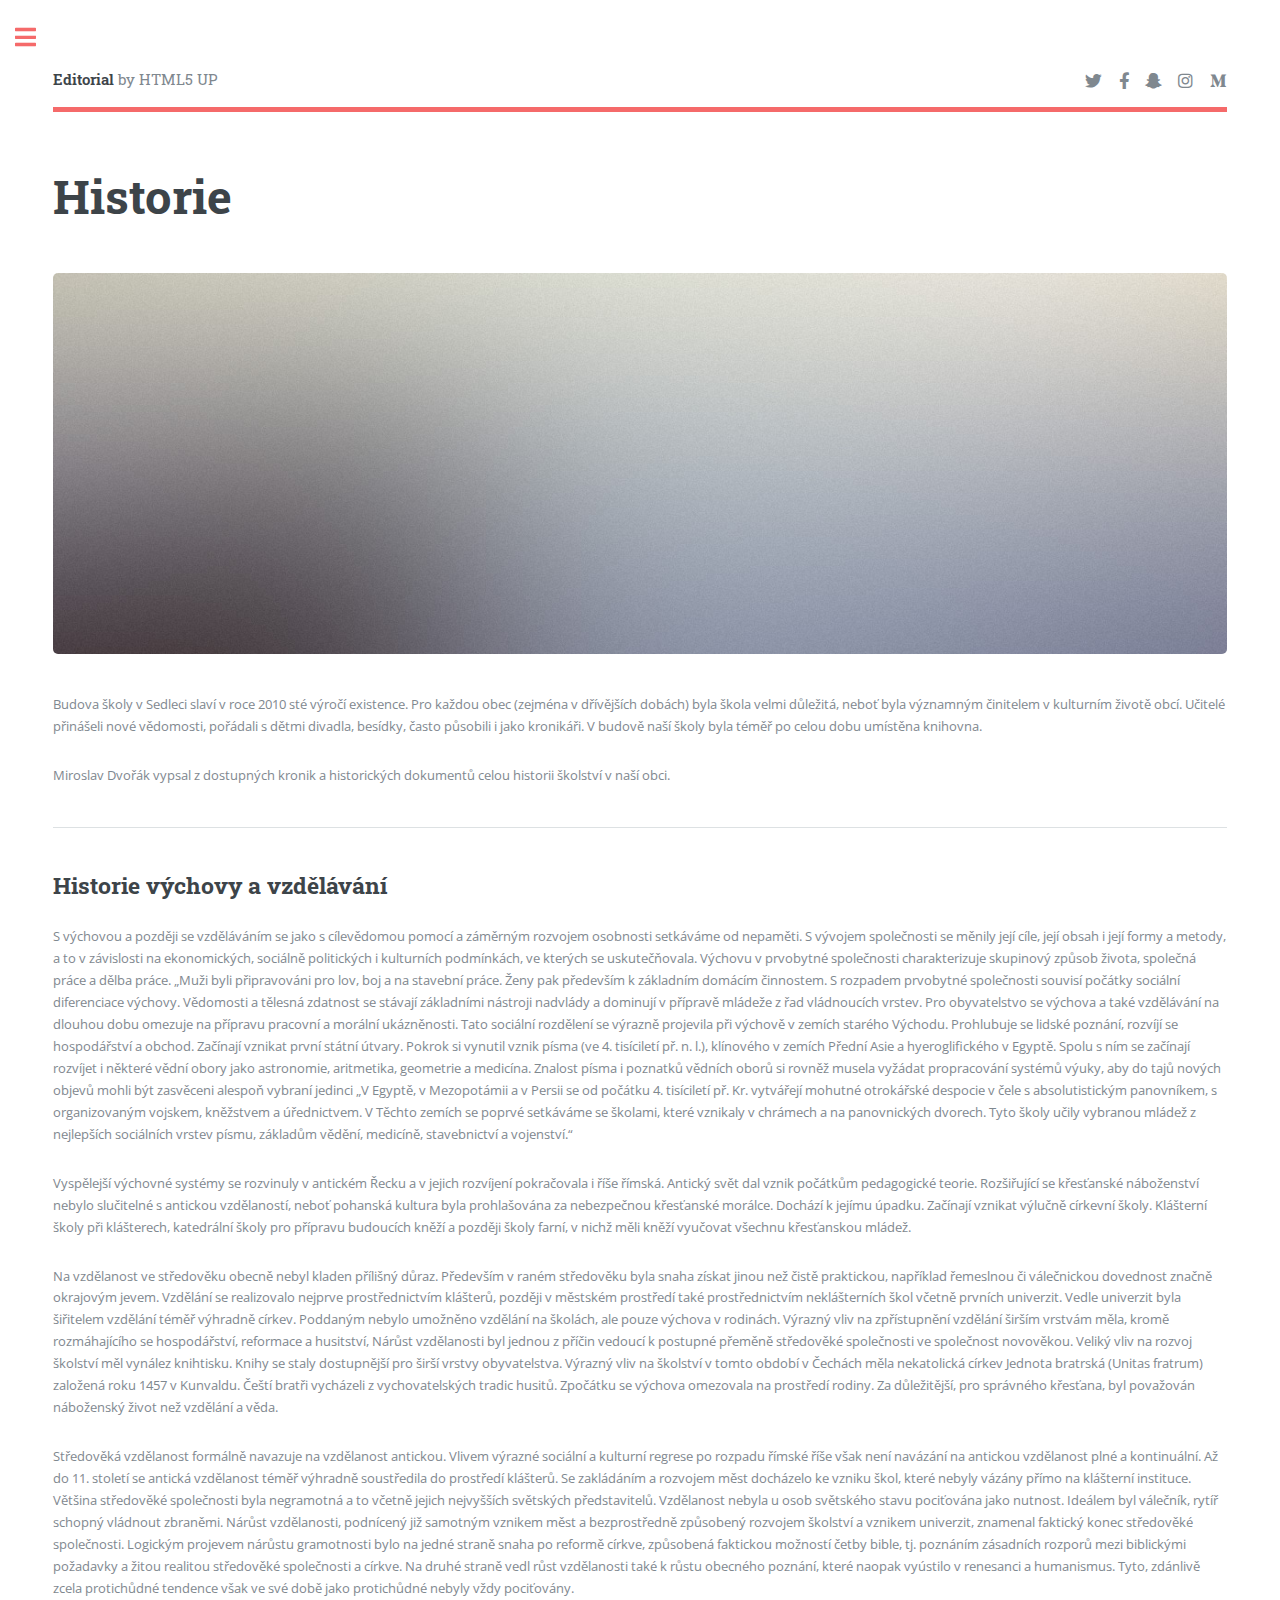
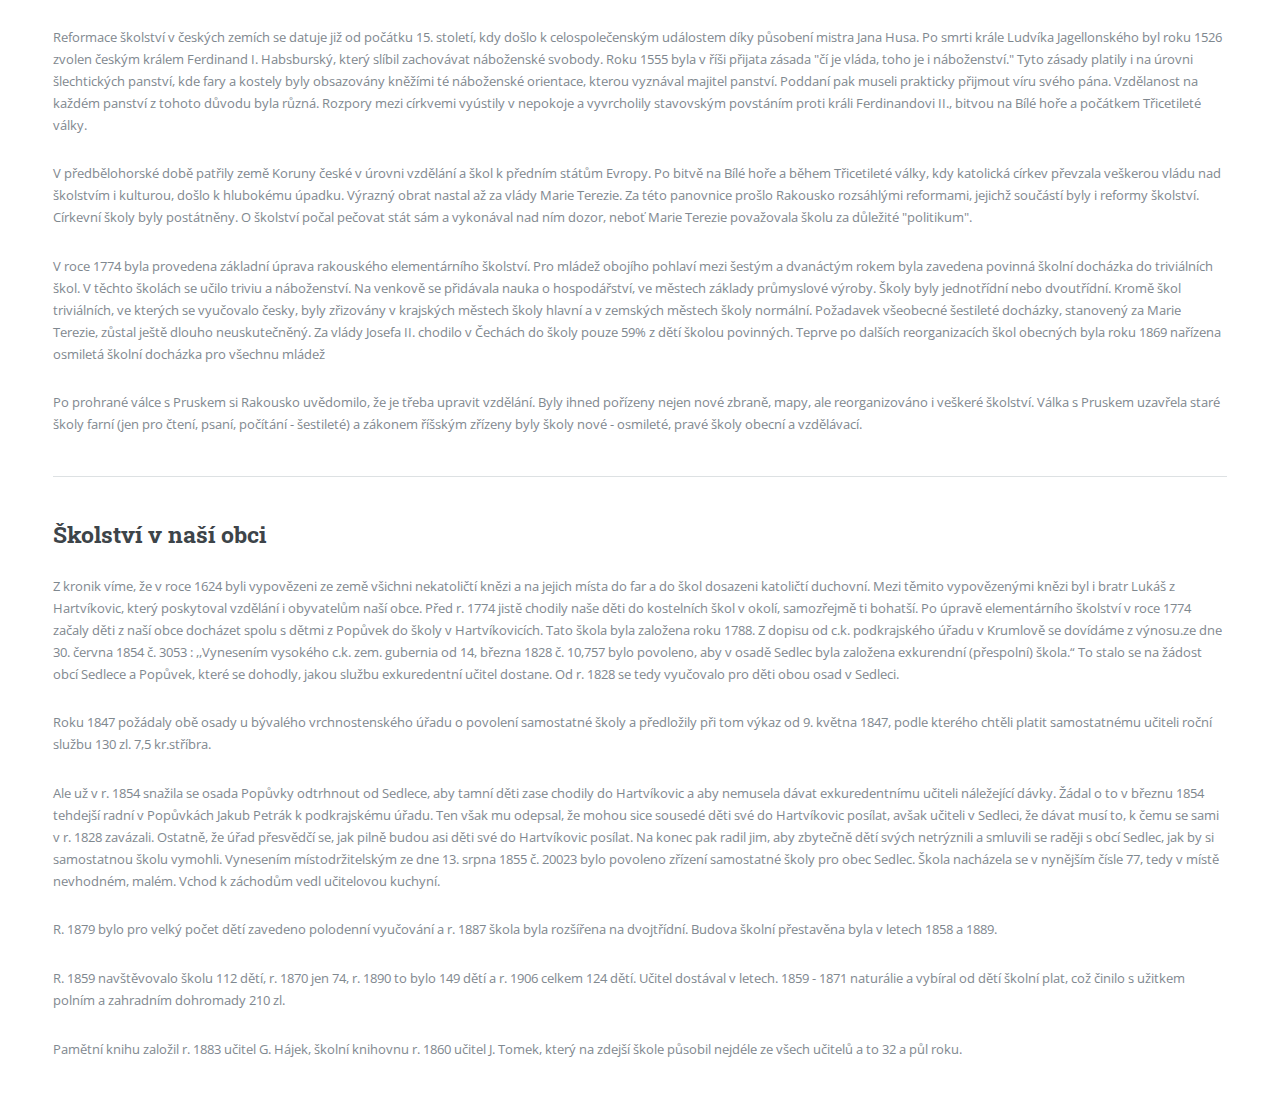
<file: Historie.html>
<!DOCTYPE HTML>
<!--
	Editorial by HTML5 UP
	html5up.net | @ajlkn
	Free for personal and commercial use under the CCA 3.0 license (html5up.net/license)
-->
<html>

<head>
	<title>Generic - Editorial by HTML5
		UP</title>
	<meta charset="utf-8" />
	<meta name="viewport"
		content="width=device-width, initial-scale=1, user-scalable=no" />
	<link rel="stylesheet"
		href="assets/css/main.css" />
</head>

<body class="is-preload">
	<!-- Wrapper -->
	<div id="wrapper">
		<!-- Main -->
		<div id="main">
			<div class="inner">
				<!-- Header -->
				<header id="header">
					<a href="index.html" class="logo"><strong>Editorial</strong> by HTML5 UP</a>
					<ul class="icons">
						<li><a href="#" class="icon brands fa-twitter"><span class="label">Twitter</span></a>
						</li>
						<li><a href="#" class="icon brands fa-facebook-f"><span class="label">Facebook</span></a>
						</li>
						<li><a href="#" class="icon brands fa-snapchat-ghost"><span class="label">Snapchat</span></a>
						</li>
						<li><a href="#" class="icon brands fa-instagram"><span class="label">Instagram</span></a>
						</li>
						<li><a href="#" class="icon brands fa-medium-m"><span class="label">Medium</span></a>
						</li>
					</ul>
				</header>
				<!-- Content -->
				<section>
					<header
						class="main">
						<h1>Historie</h1>
					</header>
					<span class="image main"><img src="images/pic11.jpg" alt="" /></span>
					<p>Budova školy v
						Sedleci slaví v
						roce 2010 sté
						výročí
						existence. Pro
						každou obec
						(zejména v
						dřívějších
						dobách) byla
						škola velmi
						důležitá, neboť
						byla významným
						činitelem v
						kulturním životě
						obcí. Učitelé
						přinášeli nové
						vědomosti,
						pořádali s dětmi
						divadla,
						besídky, často
						působili i jako
						kronikáři. V
						budově naší
						školy byla téměř
						po celou dobu
						umístěna
						knihovna.</p>
					<p>Miroslav Dvořák
						vypsal z
						dostupných
						kronik a
						historických
						dokumentů celou
						historii
						školství v naší
						obci.</p>
					<hr class="major" />
					<h2>Historie výchovy a vzdělávání</h2>
					<p>S výchovou a
						později se
						vzděláváním se
						jako s
						cílevědomou
						pomocí a
						záměrným
						rozvojem
						osobnosti
						setkáváme od
						nepaměti. S
						vývojem
						společnosti se
						měnily její
						cíle, její obsah
						i její formy a
						metody, a to v
						závislosti na
						ekonomických,
						sociálně
						politických i
						kulturních
						podmínkách, ve
						kterých se
						uskutečňovala.
						Výchovu v
						prvobytné
						společnosti
						charakterizuje
						skupinový způsob
						života, společná
						práce a dělba
						práce. „Muži
						byli
						připravováni pro
						lov, boj a na
						stavební práce.
						Ženy pak
						především k
						základním
						domácím
						činnostem. S
						rozpadem
						prvobytné
						společnosti
						souvisí počátky
						sociální
						diferenciace
						výchovy.
						Vědomosti a
						tělesná zdatnost
						se stávají
						základními
						nástroji
						nadvlády a
						dominují v
						přípravě mládeže
						z řad
						vládnoucích
						vrstev. Pro
						obyvatelstvo se
						výchova a také
						vzdělávání na
						dlouhou dobu
						omezuje na
						přípravu
						pracovní a
						morální
						ukázněnosti.
						Tato sociální
						rozdělení se
						výrazně
						projevila při
						výchově v zemích
						starého Východu.
						Prohlubuje se
						lidské poznání,
						rozvíjí se
						hospodářství a
						obchod. Začínají
						vznikat první
						státní útvary.
						Pokrok si
						vynutil vznik
						písma (ve 4.
						tisíciletí př.
						n. l.),
						klínového v
						zemích Přední
						Asie a
						hyeroglifického
						v Egyptě. Spolu
						s ním se
						začínají
						rozvíjet i
						některé vědní
						obory jako
						astronomie,
						aritmetika,
						geometrie a
						medicína.
						Znalost písma i
						poznatků vědních
						oborů si rovněž
						musela vyžádat
						propracování
						systémů výuky,
						aby do tajů
						nových objevů
						mohli být
						zasvěceni
						alespoň vybraní
						jedinci „V
						Egyptě, v
						Mezopotámii a v
						Persii se od
						počátku 4.
						tisíciletí př.
						Kr. vytvářejí
						mohutné
						otrokářské
						despocie v čele
						s
						absolutistickým
						panovníkem, s
						organizovaným
						vojskem,
						kněžstvem a
						úřednictvem. V
						Těchto zemích se
						poprvé setkáváme
						se školami,
						které vznikaly v
						chrámech a na
						panovnických
						dvorech. Tyto
						školy učily
						vybranou mládež
						z nejlepších
						sociálních
						vrstev písmu,
						základům vědění,
						medicíně,
						stavebnictví a
						vojenství.“</p>
					<p>Vyspělejší
						výchovné systémy
						se rozvinuly v
						antickém Řecku a
						v jejich
						rozvíjení
						pokračovala i
						říše římská.
						Antický svět dal
						vznik počátkům
						pedagogické
						teorie.
						Rozšiřující se
						křesťanské
						náboženství
						nebylo
						slučitelné s
						antickou
						vzdělaností,
						neboť pohanská
						kultura byla
						prohlašována za
						nebezpečnou
						křesťanské
						morálce. Dochází
						k jejímu úpadku.
						Začínají vznikat
						výlučně církevní
						školy. Klášterní
						školy při
						klášterech,
						katedrální školy
						pro přípravu
						budoucích kněží
						a později školy
						farní, v nichž
						měli kněží
						vyučovat všechnu
						křesťanskou
						mládež.</p>
					<p>Na vzdělanost ve
						středověku
						obecně nebyl
						kladen přílišný
						důraz. Především
						v raném
						středověku byla
						snaha získat
						jinou než čistě
						praktickou,
						například
						řemeslnou či
						válečnickou
						dovednost značně
						okrajovým jevem.
						Vzdělání se
						realizovalo
						nejprve
						prostřednictvím
						klášterů,
						později v
						městském
						prostředí také
						prostřednictvím
						neklášterních
						škol včetně
						prvních
						univerzit. Vedle
						univerzit byla
						šiřitelem
						vzdělání téměř
						výhradně církev.
						Poddaným nebylo
						umožněno
						vzdělání na
						školách, ale
						pouze výchova v
						rodinách.
						Výrazný vliv na
						zpřístupnění
						vzdělání širším
						vrstvám měla,
						kromě
						rozmáhajícího se
						hospodářství,
						reformace a
						husitství,
						Nárůst
						vzdělanosti byl
						jednou z příčin
						vedoucí k
						postupné přeměně
						středověké
						společnosti ve
						společnost
						novověkou.
						Veliký vliv na
						rozvoj školství
						měl vynález
						knihtisku. Knihy
						se staly
						dostupnější pro
						širší vrstvy
						obyvatelstva.
						Výrazný vliv na
						školství v tomto
						období v Čechách
						měla nekatolická
						církev Jednota
						bratrská (Unitas
						fratrum)
						založená roku
						1457 v Kunvaldu.
						Čeští bratři
						vycházeli z
						vychovatelských
						tradic husitů.
						Zpočátku se
						výchova
						omezovala na
						prostředí
						rodiny. Za
						důležitější, pro
						správného
						křesťana, byl
						považován
						náboženský život
						než vzdělání a
						věda.</p>
					<p>Středověká
						vzdělanost
						formálně
						navazuje na
						vzdělanost
						antickou. Vlivem
						výrazné sociální
						a kulturní
						regrese po
						rozpadu římské
						říše však není
						navázání na
						antickou
						vzdělanost plné
						a kontinuální.
						Až do 11.
						století se
						antická
						vzdělanost téměř
						výhradně
						soustředila do
						prostředí
						klášterů. Se
						zakládáním a
						rozvojem měst
						docházelo ke
						vzniku škol,
						které nebyly
						vázány přímo na
						klášterní
						instituce.
						Většina
						středověké
						společnosti byla
						negramotná a to
						včetně jejich
						nejvyšších
						světských
						představitelů.
						Vzdělanost
						nebyla u osob
						světského stavu
						pociťována jako
						nutnost. Ideálem
						byl válečník,
						rytíř schopný
						vládnout
						zbraněmi. Nárůst
						vzdělanosti,
						podnícený již
						samotným vznikem
						měst a
						bezprostředně
						způsobený
						rozvojem
						školství a
						vznikem
						univerzit,
						znamenal
						faktický konec
						středověké
						společnosti.
						Logickým
						projevem nárůstu
						gramotnosti bylo
						na jedné straně
						snaha po reformě
						církve,
						způsobená
						faktickou
						možností četby
						bible, tj.
						poznáním
						zásadních
						rozporů mezi
						biblickými
						požadavky a
						žitou realitou
						středověké
						společnosti a
						církve. Na druhé
						straně vedl růst
						vzdělanosti také
						k růstu obecného
						poznání, které
						naopak vyústilo
						v renesanci a
						humanismus.
						Tyto, zdánlivě
						zcela
						protichůdné
						tendence však ve
						své době jako
						protichůdné
						nebyly vždy
						pociťovány.</p>
					<p>Reformace
						školství v
						českých zemích
						se datuje již od
						počátku 15.
						století, kdy
						došlo k
						celospolečenským
						událostem díky
						působení mistra
						Jana Husa. Po
						smrti krále
						Ludvíka
						Jagellonského
						byl roku 1526
						zvolen českým
						králem Ferdinand
						I. Habsburský,
						který slíbil
						zachovávat
						náboženské
						svobody. Roku
						1555 byla v říši
						přijata zásada
						"čí je vláda,
						toho je i
						náboženství."
						Tyto zásady
						platily i na
						úrovni
						šlechtických
						panství, kde
						fary a kostely
						byly obsazovány
						kněžími té
						náboženské
						orientace,
						kterou vyznával
						majitel panství.
						Poddaní pak
						museli prakticky
						přijmout víru
						svého pána.
						Vzdělanost na
						každém panství z
						tohoto důvodu
						byla různá.
						Rozpory mezi
						církvemi
						vyústily v
						nepokoje a
						vyvrcholily
						stavovským
						povstáním proti
						králi
						Ferdinandovi
						II., bitvou na
						Bílé hoře a
						počátkem
						Třicetileté
						války.</p>
					<p>V předbělohorské
						době patřily
						země Koruny
						české v úrovni
						vzdělání a škol
						k předním státům
						Evropy. Po bitvě
						na Bílé hoře a
						během
						Třicetileté
						války, kdy
						katolická církev
						převzala
						veškerou vládu
						nad školstvím i
						kulturou, došlo
						k hlubokému
						úpadku. Výrazný
						obrat nastal až
						za vlády Marie
						Terezie. Za této
						panovnice prošlo
						Rakousko
						rozsáhlými
						reformami,
						jejichž součástí
						byly i reformy
						školství.
						Církevní školy
						byly postátněny.
						O školství počal
						pečovat stát sám
						a vykonával nad
						ním dozor, neboť
						Marie Terezie
						považovala školu
						za důležité
						"politikum".</p>
					<p>V roce 1774 byla
						provedena
						základní úprava
						rakouského
						elementárního
						školství. Pro
						mládež obojího
						pohlaví mezi
						šestým a
						dvanáctým rokem
						byla zavedena
						povinná školní
						docházka do
						triviálních
						škol. V těchto
						školách se učilo
						triviu a
						náboženství. Na
						venkově se
						přidávala nauka
						o hospodářství,
						ve městech
						základy
						průmyslové
						výroby. Školy
						byly jednotřídní
						nebo dvoutřídní.
						Kromě škol
						triviálních, ve
						kterých se
						vyučovalo česky,
						byly zřizovány v
						krajských
						městech školy
						hlavní a v
						zemských městech
						školy normální.
						Požadavek
						všeobecné
						šestileté
						docházky,
						stanovený za
						Marie Terezie,
						zůstal ještě
						dlouho
						neuskutečněný.
						Za vlády Josefa
						II. chodilo v
						Čechách do školy
						pouze 59% z dětí
						školou
						povinných.
						Teprve po
						dalších
						reorganizacích
						škol obecných
						byla roku 1869
						nařízena
						osmiletá školní
						docházka pro
						všechnu mládež
					</p>
					<p>Po prohrané válce
						s Pruskem si
						Rakousko
						uvědomilo, že je
						třeba upravit
						vzdělání. Byly
						ihned pořízeny
						nejen nové
						zbraně, mapy,
						ale
						reorganizováno i
						veškeré
						školství. Válka
						s Pruskem
						uzavřela staré
						školy farní (jen
						pro čtení,
						psaní, počítání
						- šestileté) a
						zákonem říšským
						zřízeny byly
						školy nové -
						osmileté, pravé
						školy obecní a
						vzdělávací.</p>
					<hr class="major" />
					<h2>Školství v naší obci</h2>
					<p>Z kronik víme, že
						v roce 1624 byli
						vypovězeni ze
						země všichni
						nekatoličtí
						knězi a na
						jejich místa do
						far a do škol
						dosazeni
						katoličtí
						duchovní. Mezi
						těmito
						vypovězenými
						knězi byl i
						bratr Lukáš z
						Hartvíkovic,
						který poskytoval
						vzdělání i
						obyvatelům naší
						obce. Před r.
						1774 jistě
						chodily naše
						děti do
						kostelních škol
						v okolí,
						samozřejmě ti
						bohatší. Po
						úpravě
						elementárního
						školství v roce
						1774 začaly děti
						z naší obce
						docházet spolu s
						dětmi z Popůvek
						do školy v
						Hartvíkovicích.
						Tato škola byla
						založena roku
						1788. Z dopisu
						od c.k.
						podkrajského
						úřadu v Krumlově
						se dovídáme z
						výnosu.ze dne
						30. června 1854
						č. 3053 :
						,,Vynesením
						vysokého c.k.
						zem. gubernia od
						14, března 1828
						č. 10,757 bylo
						povoleno, aby v
						osadě Sedlec
						byla založena
						exkurendní
						(přespolní)
						škola.“ To stalo
						se na žádost
						obcí Sedlece a
						Popůvek, které
						se dohodly,
						jakou službu
						exkuredentní
						učitel dostane.
						Od r. 1828 se
						tedy vyučovalo
						pro děti obou
						osad v Sedleci.
					</p>
					<p>Roku 1847
						požádaly obě
						osady u bývalého
						vrchnostenského
						úřadu o povolení
						samostatné školy
						a předložily při
						tom výkaz od 9.
						května 1847,
						podle kterého
						chtěli platit
						samostatnému
						učiteli roční
						službu 130 zl.
						7,5 kr.stříbra.
					</p>
					<p>Ale už v r. 1854
						snažila se osada
						Popůvky
						odtrhnout od
						Sedlece, aby
						tamní děti zase
						chodily do
						Hartvíkovic a
						aby nemusela
						dávat
						exkuredentnímu
						učiteli
						náležející
						dávky. Žádal o
						to v březnu 1854
						tehdejší radní v
						Popůvkách Jakub
						Petrák k
						podkrajskému
						úřadu. Ten však
						mu odepsal, že
						mohou sice
						sousedé děti své
						do Hartvíkovic
						posílat, avšak
						učiteli v
						Sedleci, že
						dávat musí to, k
						čemu se sami v
						r. 1828
						zavázali.
						Ostatně, že úřad
						přesvědčí se,
						jak pilně budou
						asi děti své do
						Hartvíkovic
						posílat. Na
						konec pak radil
						jim, aby
						zbytečně dětí
						svých netrýznili
						a smluvili se
						raději s obcí
						Sedlec, jak by
						si samostatnou
						školu vymohli.
						Vynesením
						místodržitelským
						ze dne 13. srpna
						1855 č. 20023
						bylo povoleno
						zřízení
						samostatné školy
						pro obec Sedlec.
						Škola nacházela
						se v nynějším
						čísle 77, tedy v
						místě nevhodném,
						malém. Vchod k
						záchodům vedl
						učitelovou
						kuchyní.</p>
					<p>R. 1879 bylo pro
						velký počet dětí
						zavedeno
						polodenní
						vyučování a r.
						1887 škola byla
						rozšířena na
						dvojtřídní.
						Budova školní
						přestavěna byla
						v letech 1858 a
						1889.</p>
					<p>R. 1859
						navštěvovalo
						školu 112 dětí,
						r. 1870 jen 74,
						r. 1890 to bylo
						149 dětí a r.
						1906 celkem 124
						dětí. Učitel
						dostával v
						letech. 1859 -
						1871 naturálie a
						vybíral od dětí
						školní plat, což
						činilo s užitkem
						polním a
						zahradním
						dohromady 210
						zl.</p>
					<p>Pamětní knihu
						založil r. 1883
						učitel G. Hájek,
						školní knihovnu
						r. 1860 učitel
						J. Tomek, který
						na zdejší škole
						působil nejdéle
						ze všech učitelů
						a to 32 a půl
						roku.</p>
				</section>
			</div>
		</div>
		<!-- Sidebar -->
		<div id="sidebar">
			<div class="inner">
				<!-- Menu -->
				<nav id="menu">
					<header
						class="major">
						<h2>Menu</h2>
					</header>
					<ul>
						<li><a href="index.html">Úvod</a>
						</li>
						<li><a href="Zamestnanci.html">Zaměstnanci</a>
						</li>
						<li><a href="Dokumenty.html">Dokumenty</a>
						</li>
						<li>
							<span class="opener">Dokumenty</span>
							<ul>
								<li><a href="generic.html">Přijmání dětí do MŠ</a>
								</li>
								<li><a href="elements.html">Školní řád</a>
								</li>
								<li><a href="#">Cena stravného</a>
								</li>
								<li><a href="#">Školné pro rok 2018-2019</a>
								</li>
							</ul>
						</li>
						<li><a href="#">Kontakt</a>
						</li>
						<li><a href="#">Akce školy</a>
						</li>
						<li><a href="Historie.html">Historie</a>
						</li>
						<li><a href="#">O nás</a>
						</li>
						<li><a href="#">Dětské hlášky</a>
						</li>
						<li><a href="#">Sběr papíru</a>
						</li>
						<li><a href="Video.html">Video</a>
						</li>
						<li><a href="#">Diskuze</a>
						</li>
						<li><a href="#">GDPR</a>
						</li>
						<li><a href="#">Probíhající projekty</a>
						</li>
					</ul>
				</nav>
				<!-- Section -->
				<section>
					<header
						class="major">
						<h2>Kontakt</h2>
					</header>
					<p>
					</p>
					<ul class="contact">
						<li
							class="icon solid fa-envelope">
							<a href="#">ms.sedlec@seznam.cz</a>
						</li>
						<li
							class="icon solid fa-phone">
							568 620 086,
							724 186 199
						</li>
						<li
							class="icon solid fa-home">
							Mateřská
							škola
							Sedlec,<br />
							okres
							Třebíč<br />
							Sedlec
							74<br />
							675 71
							Náměšť
							nad
							Oslavou<br />
						</li>
					</ul>
				</section>
				<section>
					<header
						class="major">
						<h2>Zřizovatel</h2>
					</header>
					<p>
					</p>
					<ul class="contact">
						<li
							class="icon solid fa-envelope">
							<a href="#">obec.sedlec@quick.cz</a>
						</li>
						<li
							class="icon solid fa-phone">
							568 620 309
						</li>
						<li
							class="icon solid fa-home">
							Obec
							Sedlec<br />
							Sedlec
							96<br />
							675 71
							Náměšť
							nad
							Oslavou<br />
						</li>
					</ul>
				</section>
				<!-- Footer -->
				<footer id="footer">
					<p
						class="copyright">
						&copy; Untitled.
						All rights
						reserved. Demo
						Images:
						<a href="https://unsplash.com">Unsplash</a>.
						Design:
						<a href="https://html5up.net">HTML5 UP</a>.
					</p>
				</footer>
			</div>
		</div>
	</div>
	<!-- Scripts -->
	<script
		src="assets/js/jquery.min.js">
	</script>
	<script
		src="assets/js/browser.min.js">
	</script>
	<script
		src="assets/js/breakpoints.min.js">
	</script>
	<script src="assets/js/util.js">
	</script>
	<script src="assets/js/main.js">
	</script>
</body>

</html>
</file>
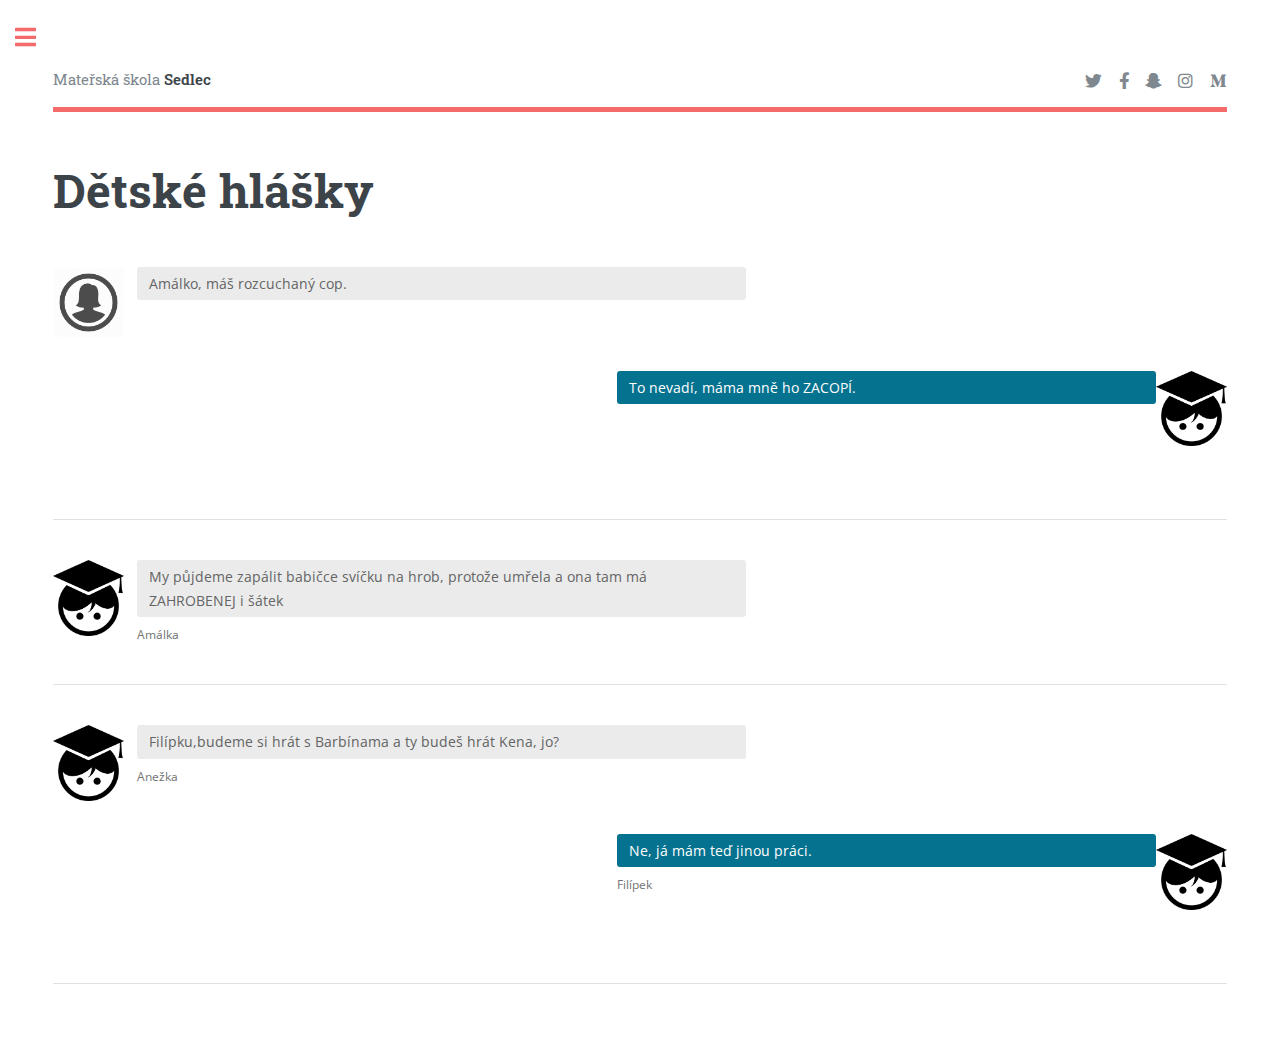
<file: Hlasky.html>
<!DOCTYPE HTML>
<!--
	Editorial by HTML5 UP
	html5up.net | @ajlkn
	Free for personal and commercial use under the CCA 3.0 license (html5up.net/license)
-->
<html>

<head>
	<title>Editorial by HTML5 UP</title>
	<meta charset="utf-8" />
	<meta name="viewport"
		content="width=device-width, initial-scale=1, user-scalable=no" />
	<link rel="stylesheet"
		href="assets/css/main.css" />
</head>

<body class="is-preload">
	<!-- Wrapper -->
	<div id="wrapper">
		<!-- Main -->
		<div id="main">
			<div class="inner">
				<!-- Header -->
				<header id="header">
					<a href="index.html" class="logo">Mateřská škola <strong>Sedlec</strong></a>
					<ul class="icons">
						<li><a href="#" class="icon brands fa-twitter"><span class="label">Twitter</span></a>
						</li>
						<li><a href="#" class="icon brands fa-facebook-f"><span class="label">Facebook</span></a>
						</li>
						<li><a href="#" class="icon brands fa-snapchat-ghost"><span class="label">Snapchat</span></a>
						</li>
						<li><a href="#" class="icon brands fa-instagram"><span class="label">Instagram</span></a>
						</li>
						<li><a href="#" class="icon brands fa-medium-m"><span class="label">Medium</span></a>
						</li>
					</ul>
				</header>
				<!-- Banner -->
				<section id="banner"
					style="display: flex;flex-direction: column;">
					<header
						class="main">
						<h1>Dětské hlášky</h1>
					</header>
					<div
						class="messaging">
						<div
							class="inbox_msg">
							<div
								class="mesgs">
								<div
									class="msg_history">
									<div
										class="incoming_msg">
										<div
											class="incoming_msg_img">
											<img src="images/iconpng.png" alt="sunil"> </div>
											<div
												class="received_msg">
												<div
													class="received_withd_msg">
													<p>Amálko,
														máš
														rozcuchaný
														cop.
													</p>
												</div>
											</div>
										</div>
										<div
											class="outgoing_msg">
											<div
												class="incoming_msg_img">
												<img src="images/iconchild.png" alt="sunil"> </div>
												<div
													class="sent_msg">
													<p>To
														nevadí,
														máma
														mně
														ho
														ZACOPÍ.
													</p>
												</div>
											</div>
											<!-- <div
											class="incoming_msg">
											<div
												class="incoming_msg_img">
												<img src="https://ptetutorials.com/images/user-profile.png" alt="sunil"> </div>
												<div
													class="received_msg">
													<div
														class="received_withd_msg">
														<p>Test,
															which
															is
															a
															new
															approach
															to
															have
														</p>
														<span class="time_date"> 11:01 AM    |    Yesterday</span>
													</div>
												</div>
											</div> -->
											<!-- <div
												class="outgoing_msg">
												<div
													class="sent_msg">
													<p>Apollo
														University,
														Delhi,
														India
														Test
													</p>
													<span class="time_date"> 11:01 AM    |    Today</span>
												</div>
											</div> -->
											<!-- <div
												class="incoming_msg">
												<div
													class="incoming_msg_img">
													<img src="https://ptetutorials.com/images/user-profile.png" alt="sunil"> </div>
													<div
														class="received_msg">
														<div
															class="received_withd_msg">
															<p>We
																work
																directly
																with
																our
																designers
																and
																suppliers,
																and
																sell
																direct
																to
																you,
																which
																means
																quality,
																exclusive
																products,
																at
																a
																price
																anyone
																can
																afford.
															</p>
															<span class="time_date"> 11:01 AM    |    Today</span>
														</div>
													</div>
												</div> -->
										</div>
									</div>
								</div>
							</div>
							<hr
								class="major" />
							<div
								class="messaging">
								<div
									class="inbox_msg">
									<div
										class="mesgs">
										<div
											class="msg_history">
											<div
												class="incoming_msg">
												<div
													class="incoming_msg_img">
													<img src="images/iconchild.png" alt="sunil"> </div>
													<div
														class="received_msg">
														<div
															class="received_withd_msg">
															<p>My
																půjdeme
																zapálit
																babičce
																svíčku
																na
																hrob,
																protože
																umřela
																a
																ona
																tam
																má
																ZAHROBENEJ
																i
																šátek
															</p>
															<span class="time_date"> Amálka</span>
														</div>
													</div>
												</div>
											</div>
										</div>
									</div>
								</div>
								<hr
									class="major" />
								<div
									class="messaging">
									<div
										class="inbox_msg">
										<div
											class="mesgs">
											<div
												class="msg_history">
												<div
													class="incoming_msg">
													<div
														class="incoming_msg_img">
														<img src="images/iconchild.png" alt="sunil"> </div>
														<div
															class="received_msg">
															<div
																class="received_withd_msg">
																<p>Filípku,budeme
																	si
																	hrát
																	s
																	Barbínama
																	a
																	ty
																	budeš
																	hrát
																	Kena,
																	jo?
																</p>
																<span class="time_date"> Anežka</span>
															</div>
														</div>
													</div>
													<div
														class="outgoing_msg">
														<div
															class="incoming_msg_img">
															<img src="images/iconchild.png" alt="sunil"> </div>
															<div
																class="sent_msg">
																<p>Ne,
																	já
																	mám
																	teď
																	jinou
																	práci.
																</p>
																<span class="time_date"> Filípek</span>
															</div>
														</div>
													</div>
												</div>
											</div>
										</div>
										<hr
											class="major" />
				</section>
			</div>
		</div>
		<!-- Sidebar menu -->
		<div id="sidebar">
			<div class="inner">
				<!-- Menu -->
				<nav id="menu">
					<header
						class="major">
						<h2>Menu</h2>
					</header>
					<ul>
						<li><a href="index.html">Úvod</a>
						</li>
						<li><a href="Zamestnanci.html">Zaměstnanci</a>
						</li>
						<li><a href="Dokumenty.html">Dokumenty</a>
						</li>
						<li><a href="Galerie.html">Galerie</a>
						</li>
						<li><a href="Video.html">Video</a>
						</li>
						<li><a href="#">Kontakt</a>
						</li>
						<li><a href="#">Akce školy</a>
						</li>
						<li><a href="Historie.html">Historie</a>
						</li>
						<li><a href="#">O nás</a>
						</li>
						<li><a href="#">Dětské hlášky</a>
						</li>
						<li><a href="#">Sběr papíru</a>
						</li>
						<li><a href="#">Diskuze</a>
						</li>
						<li><a href="#">GDPR</a>
						</li>
						<li><a href="#">Probíhající projekty</a>
						</li>
					</ul>
				</nav>
				<!-- Section -->
				<section>
					<header
						class="major">
						<h2>Kontakt</h2>
					</header>
					<p>
					</p>
					<ul class="contact">
						<li
							class="icon solid fa-envelope">
							<a href="#">ms.sedlec@seznam.cz</a>
						</li>
						<li
							class="icon solid fa-phone">
							568 620 086,
							724 186 199
						</li>
						<li
							class="icon solid fa-home">
							Mateřská
							škola
							Sedlec,<br />
							okres
							Třebíč<br />
							Sedlec
							74<br />
							675 71
							Náměšť
							nad
							Oslavou<br />
						</li>
					</ul>
				</section>
				<section>
					<header
						class="major">
						<h2>Zřizovatel</h2>
					</header>
					<p>
					</p>
					<ul class="contact">
						<li
							class="icon solid fa-envelope">
							<a href="#">obec.sedlec@quick.cz</a>
						</li>
						<li
							class="icon solid fa-phone">
							568 620 309
						</li>
						<li
							class="icon solid fa-home">
							Obec
							Sedlec<br />
							Sedlec
							96<br />
							675 71
							Náměšť
							nad
							Oslavou<br />
						</li>
					</ul>
				</section>
				<!-- Footer -->
				<footer id="footer">
					<p
						class="copyright">
						&copy; Untitled.
						All rights
						reserved. Demo
						Images:
						<a href="https://unsplash.com">Unsplash</a>.
						Design:
						<a href="https://html5up.net">HTML5 UP</a>.
					</p>
				</footer>
			</div>
		</div>
	</div>
	<!-- Scripts -->
	<script
		src="assets/js/jquery.min.js">
	</script>
	<script
		src="assets/js/browser.min.js">
	</script>
	<script
		src="assets/js/breakpoints.min.js">
	</script>
	<script src="assets/js/util.js">
	</script>
	<script src="assets/js/main.js">
	</script>
</body>

</html>
</file>
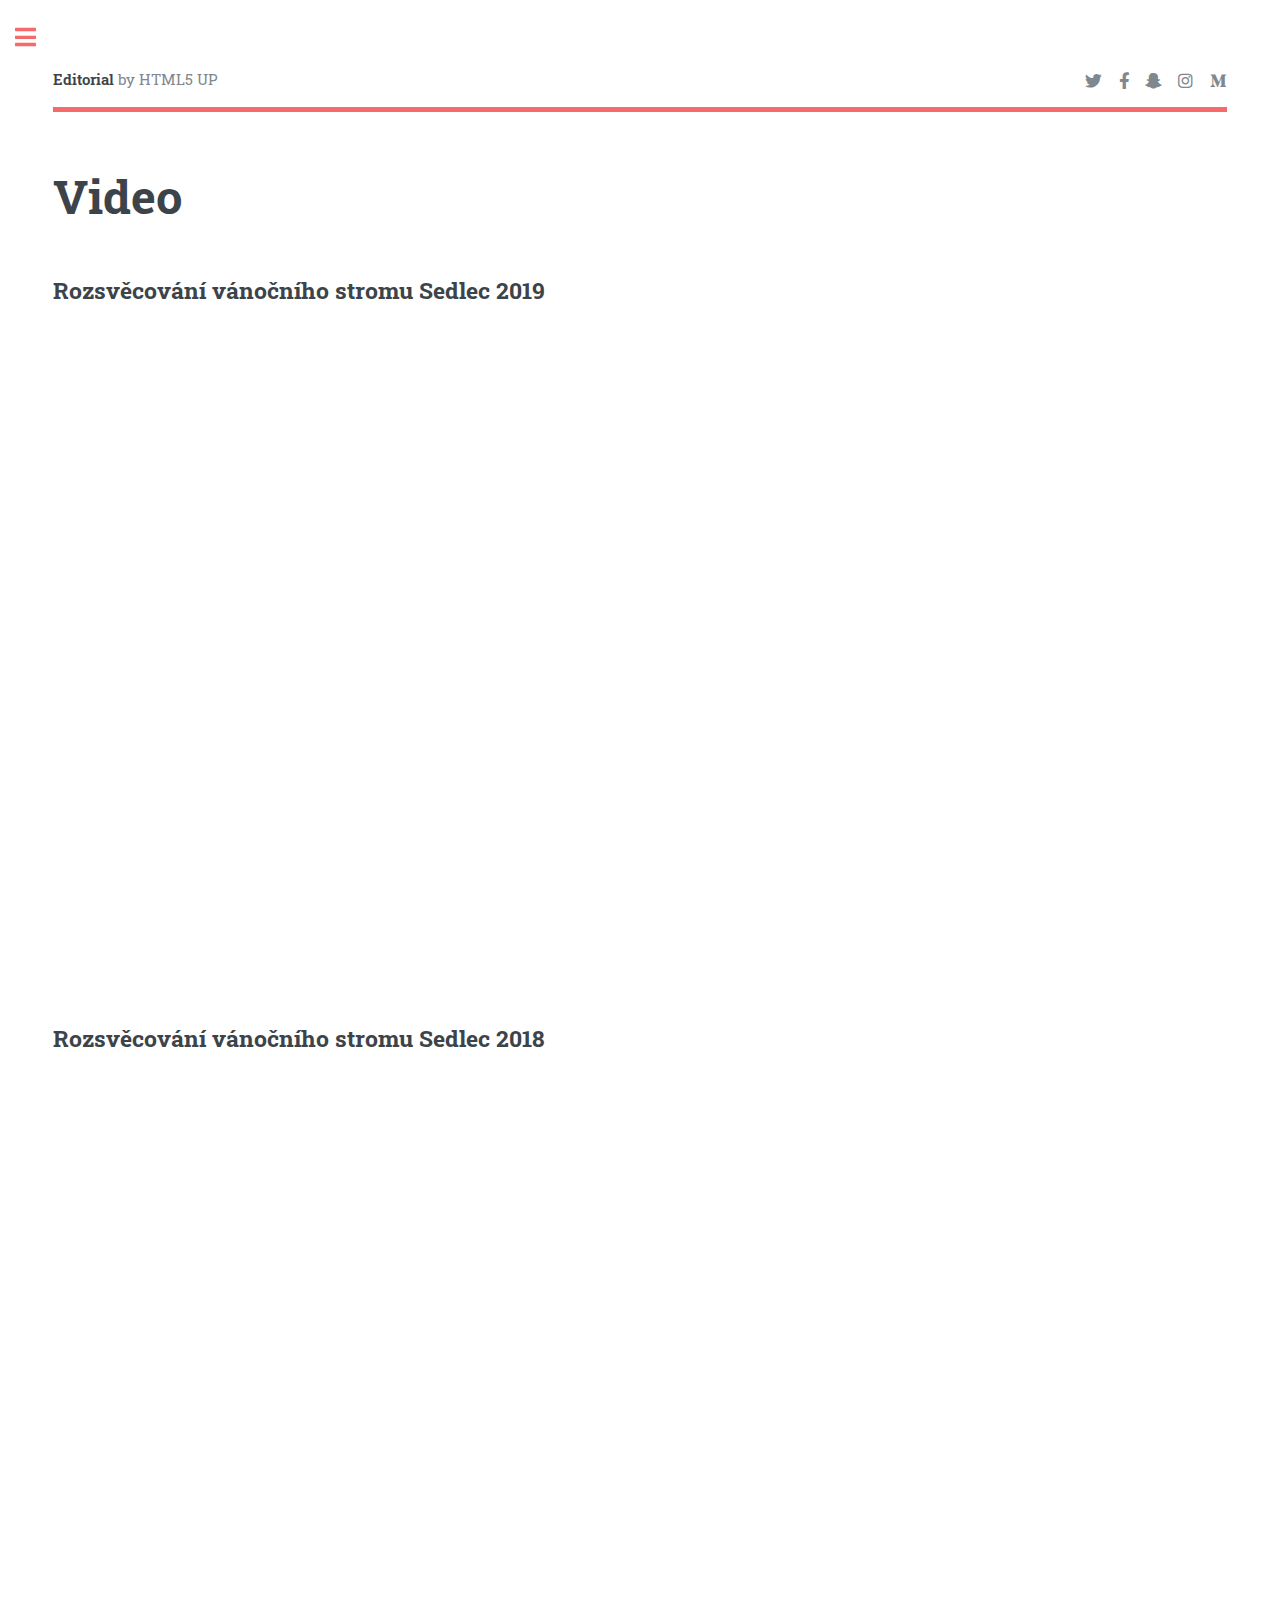
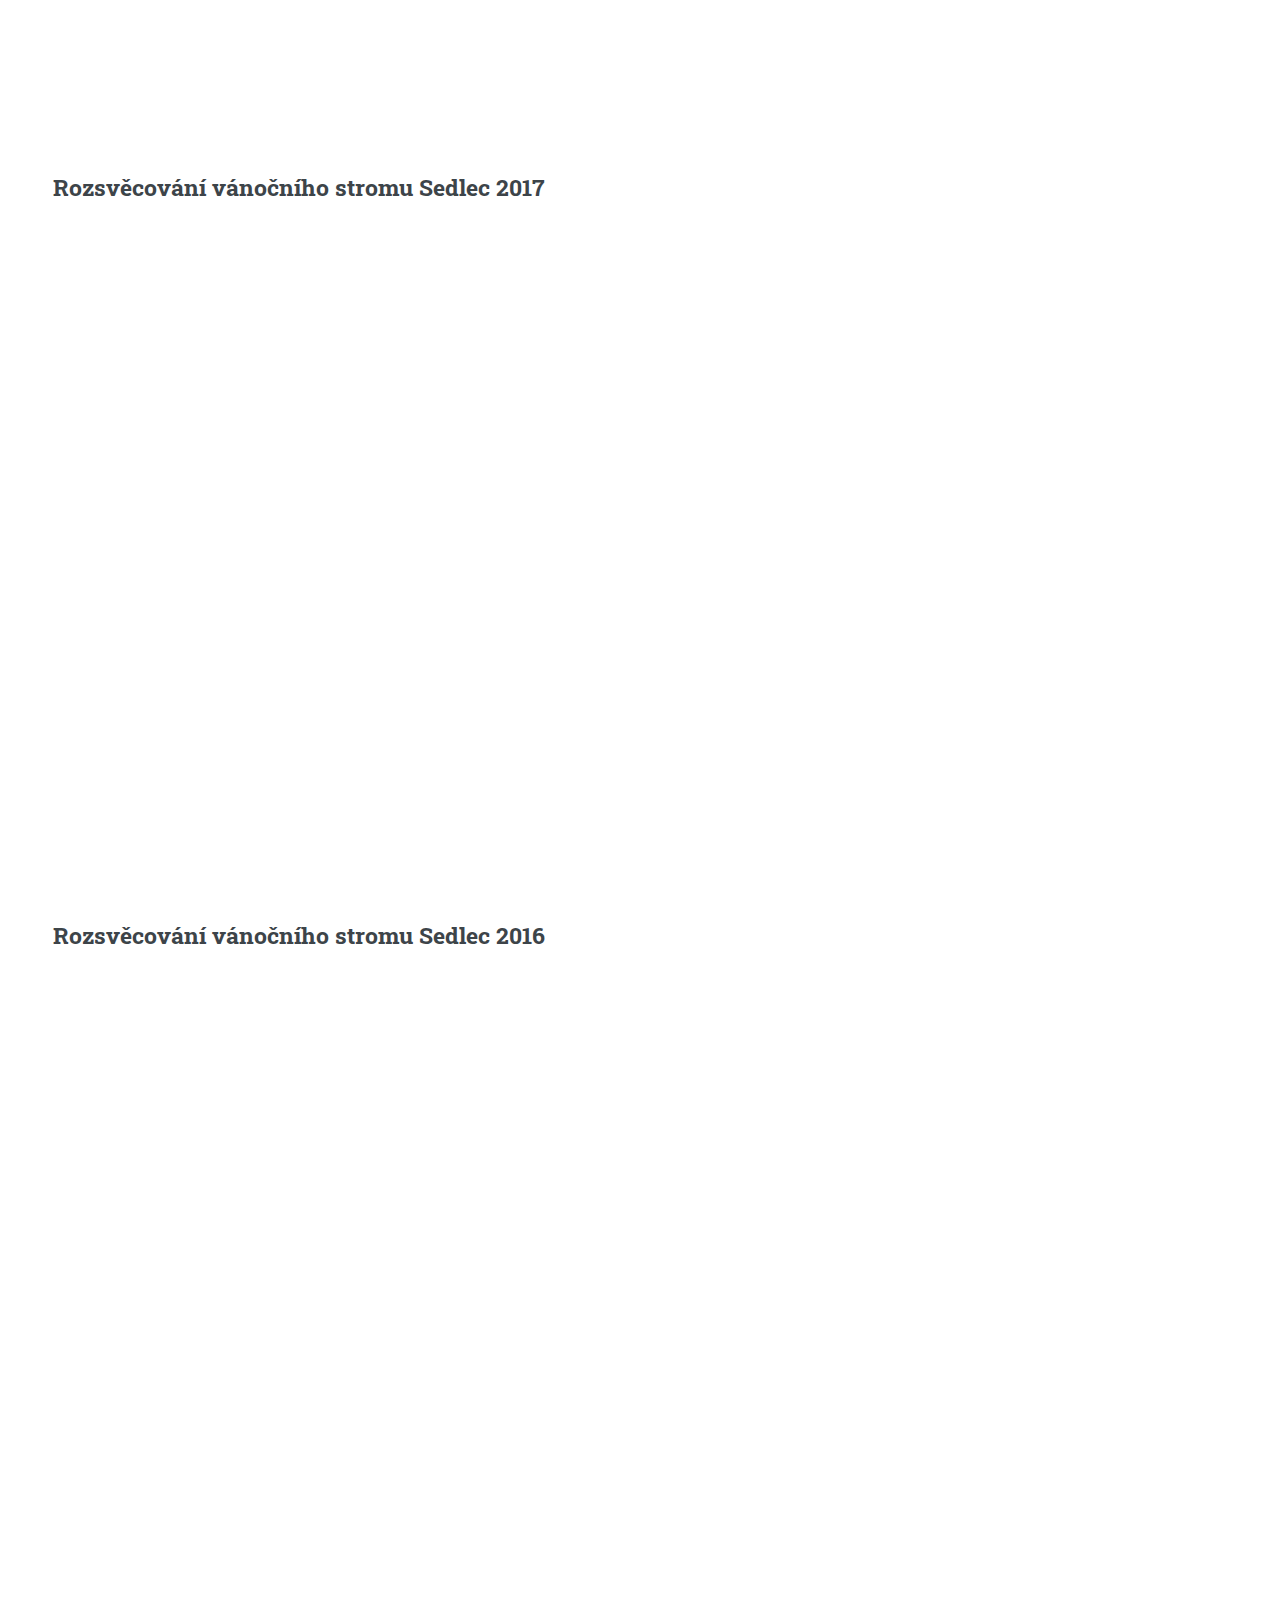
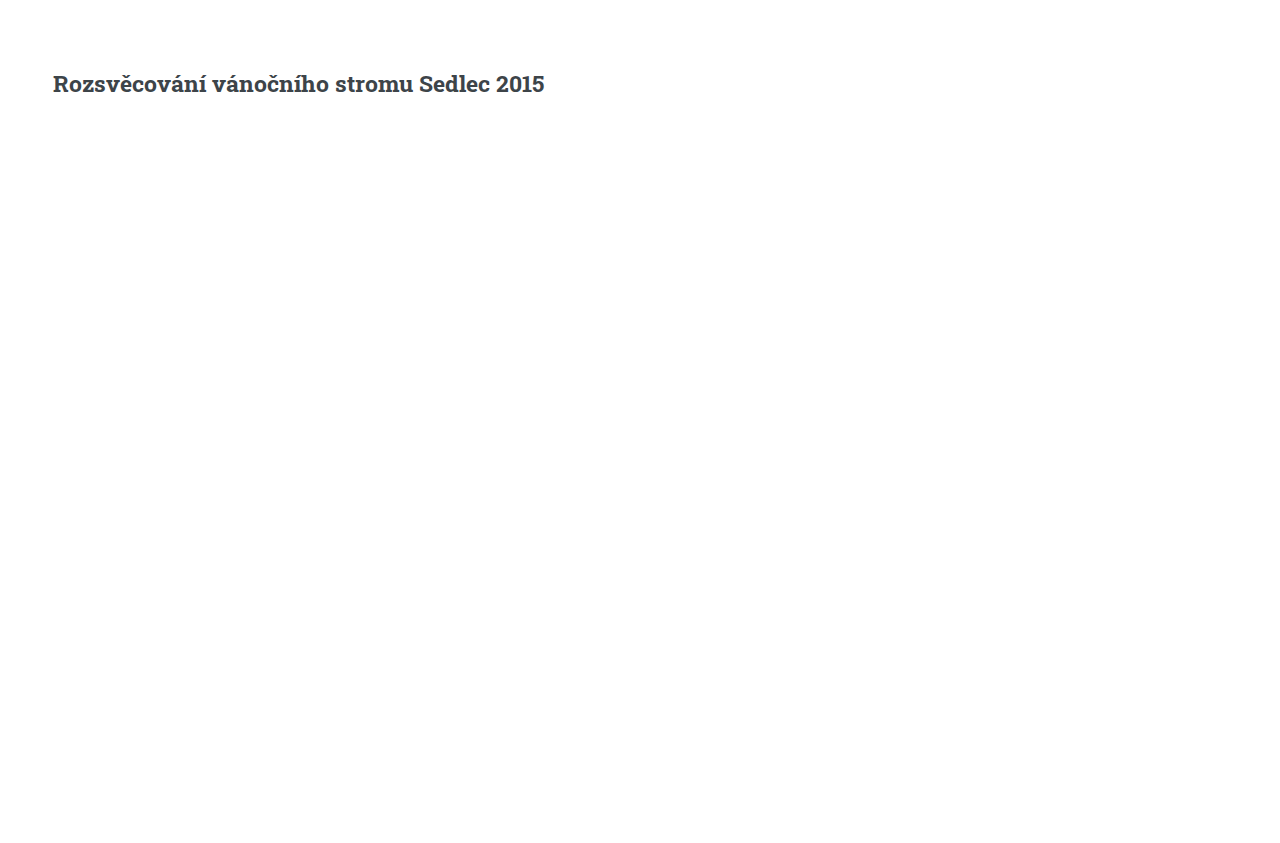
<file: Video.html>
<!DOCTYPE HTML>
<!--
	Editorial by HTML5 UP
	html5up.net | @ajlkn
	Free for personal and commercial use under the CCA 3.0 license (html5up.net/license)
-->
<html>

<head>
	<title>Generic - Editorial by HTML5
		UP</title>
	<meta charset="utf-8" />
	<meta name="viewport"
		content="width=device-width, initial-scale=1, user-scalable=no" />
	<link rel="stylesheet"
		href="assets/css/main.css" />
</head>

<body class="is-preload">
	<!-- Wrapper -->
	<div id="wrapper">
		<!-- Main -->
		<div id="main">
			<div class="inner">
				<!-- Header -->
				<header id="header">
					<a href="index.html" class="logo"><strong>Editorial</strong> by HTML5 UP</a>
					<ul class="icons">
						<li><a href="#" class="icon brands fa-twitter"><span class="label">Twitter</span></a>
						</li>
						<li><a href="#" class="icon brands fa-facebook-f"><span class="label">Facebook</span></a>
						</li>
						<li><a href="#" class="icon brands fa-snapchat-ghost"><span class="label">Snapchat</span></a>
						</li>
						<li><a href="#" class="icon brands fa-instagram"><span class="label">Instagram</span></a>
						</li>
						<li><a href="#" class="icon brands fa-medium-m"><span class="label">Medium</span></a>
						</li>
					</ul>
				</header>
				<!-- Content -->
				<section>
					<header
						class="main">
						<h1>Video</h1>
					</header>
					<h2>Rozsvěcování vánočního stromu Sedlec 2019</h2>
					<div
						class="video-container">
						<iframe
							width="853"
							height="480"
							src="https://www.youtube.com/embed/xhzZLicta8c"
							frameborder="0"
							allowfullscreen></iframe>
					</div>
					<h2>Rozsvěcování vánočního stromu Sedlec 2018</h2>
					<div
						class="video-container">
						<iframe
							width="853"
							height="480"
							src="https://www.youtube.com/embed/BVsVm6HxrR0"
							frameborder="0"
							allowfullscreen></iframe>
					</div>
					<h2>Rozsvěcování vánočního stromu Sedlec 2017</h2>
					<div
						class="video-container">
						<iframe
							width="853"
							height="480"
							src="https://www.youtube.com/embed/-tV9wYJPPAk"
							frameborder="0"
							allowfullscreen></iframe>
					</div>
					<h2>Rozsvěcování vánočního stromu Sedlec 2016</h2>
					<div
						class="video-container">
						<iframe
							width="853"
							height="480"
							src="https://www.youtube.com/embed/1NaRTMKVx8A"
							frameborder="0"
							allowfullscreen></iframe>
					</div>
					<h2>Rozsvěcování vánočního stromu Sedlec 2015</h2>
					<div
						class="video-container">
						<iframe
							width="853"
							height="480"
							src="https://www.youtube.com/embed/PHiEreUQbIA"
							frameborder="0"
							allowfullscreen></iframe>
					</div>
			</div>
		</div>
		<!--
							Sidebar
							-->
		<div id="sidebar">
			<div class="inner">
				<!-- Menu -->
				<nav id="menu">
					<header
						class="major">
						<h2>Menu</h2>
					</header>
					<ul>
						<li><a href="index.html">Úvod</a>
						</li>
						<li><a href="Zamestnanci.html">Zaměstnanci</a>
						</li>
						<li><a href="Dokumenty.html">Dokumenty</a>
						</li>
						<li>
							<span class="opener">Dokumenty</span>
							<ul>
								<li><a href="generic.html">Přijmání dětí do MŠ</a>
								</li>
								<li><a href="elements.html">Školní řád</a>
								</li>
								<li><a href="#">Cena stravného</a>
								</li>
								<li><a href="#">Školné pro rok 2018-2019</a>
								</li>
							</ul>
						</li>
						<li><a href="#">Kontakt</a>
						</li>
						<li><a href="#">Akce školy</a>
						</li>
						<li><a href="Historie.html">Historie</a>
						</li>
						<li><a href="#">O nás</a>
						</li>
						<li><a href="#">Dětské hlášky</a>
						</li>
						<li><a href="#">Sběr papíru</a>
						</li>
						<li><a href="Video.html">Video</a>
						</li>
						<li><a href="#">Diskuze</a>
						</li>
						<li><a href="#">GDPR</a>
						</li>
						<li><a href="#">Probíhající projekty</a>
						</li>
					</ul>
				</nav>
				<!-- Section -->
				<section>
					<header
						class="major">
						<h2>Kontakt</h2>
					</header>
					<p>
					</p>
					<ul class="contact">
						<li
							class="icon solid fa-envelope">
							<a href="#">ms.sedlec@seznam.cz</a>
						</li>
						<li
							class="icon solid fa-phone">
							568 620 086,
							724 186 199
						</li>
						<li
							class="icon solid fa-home">
							Mateřská
							škola
							Sedlec,<br />
							okres
							Třebíč<br />
							Sedlec
							74<br />
							675 71
							Náměšť
							nad
							Oslavou<br />
						</li>
					</ul>
				</section>
				<section>
					<header
						class="major">
						<h2>Zřizovatel</h2>
					</header>
					<p>
					</p>
					<ul class="contact">
						<li
							class="icon solid fa-envelope">
							<a href="#">obec.sedlec@quick.cz</a>
						</li>
						<li
							class="icon solid fa-phone">
							568 620 309
						</li>
						<li
							class="icon solid fa-home">
							Obec
							Sedlec<br />
							Sedlec
							96<br />
							675 71
							Náměšť
							nad
							Oslavou<br />
						</li>
					</ul>
				</section>
				<!-- Footer -->
				<footer id="footer">
					<p
						class="copyright">
						&copy; Untitled.
						All rights
						reserved. Demo
						Images:
						<a href="https://unsplash.com">Unsplash</a>.
						Design:
						<a href="https://html5up.net">HTML5 UP</a>.
					</p>
				</footer>
			</div>
		</div>
	</div>
	<!-- Scripts -->
	<script
		src="assets/js/jquery.min.js">
	</script>
	<script
		src="assets/js/browser.min.js">
	</script>
	<script
		src="assets/js/breakpoints.min.js">
	</script>
	<script src="assets/js/util.js">
	</script>
	<script src="assets/js/main.js">
	</script>
</body>

</html>
</file>
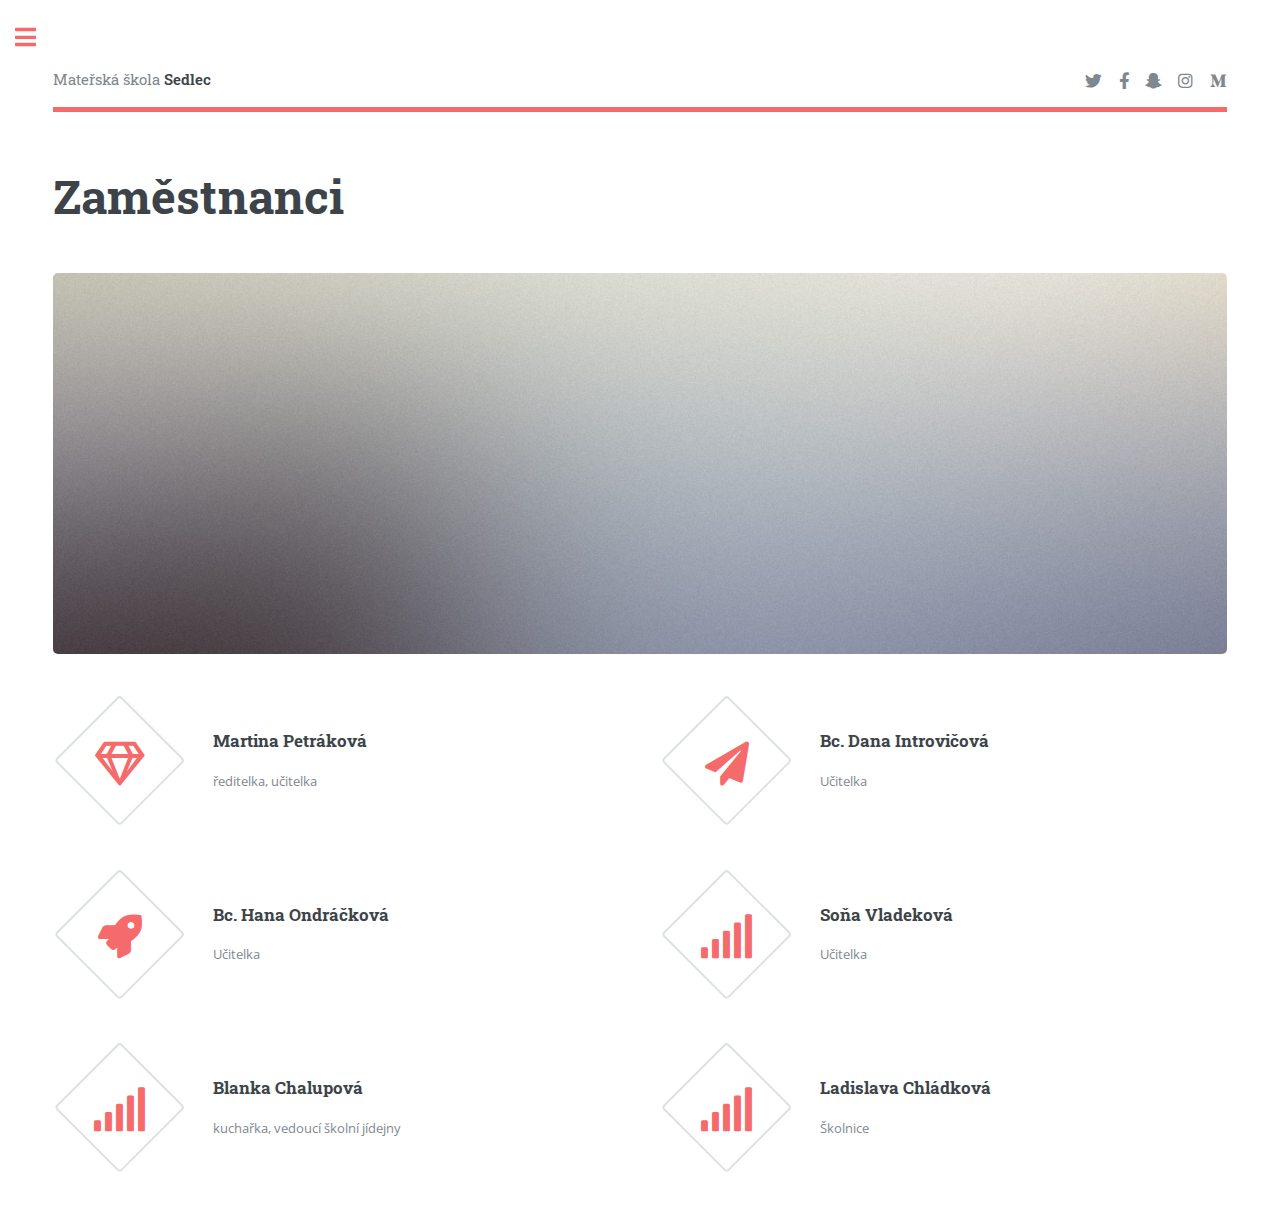
<file: Zamestnanci.html>
<!DOCTYPE HTML>
<!--
	Editorial by HTML5 UP
	html5up.net | @ajlkn
	Free for personal and commercial use under the CCA 3.0 license (html5up.net/license)
-->
<html>

<head>
	<title>Editorial by HTML5 UP</title>
	<meta charset="utf-8" />
	<meta name="viewport"
		content="width=device-width, initial-scale=1, user-scalable=no" />
	<link rel="stylesheet"
		href="assets/css/main.css" />
</head>

<body class="is-preload">
	<!-- Wrapper -->
	<div id="wrapper">
		<!-- Main -->
		<div id="main">
			<div class="inner">
				<!-- Header -->
				<header id="header">
					<a href="index.html" class="logo">Mateřská škola <strong>Sedlec</strong></a>
					<ul class="icons">
						<li><a href="#" class="icon brands fa-twitter"><span class="label">Twitter</span></a>
						</li>
						<li><a href="#" class="icon brands fa-facebook-f"><span class="label">Facebook</span></a>
						</li>
						<li><a href="#" class="icon brands fa-snapchat-ghost"><span class="label">Snapchat</span></a>
						</li>
						<li><a href="#" class="icon brands fa-instagram"><span class="label">Instagram</span></a>
						</li>
						<li><a href="#" class="icon brands fa-medium-m"><span class="label">Medium</span></a>
						</li>
					</ul>
				</header>
				<!-- Section  zaměstnanci-->
				<section>
					<header
						class="main">
						<h1>Zaměstnanci</h1>
					</header>
					<span class="image main"><img src="images/pic11.jpg" alt="" /></span>
					<div
						class="features">
						<article>
							<span class="icon fa-gem"></span>
							<div
								class="content">
								<h3>Martina Petráková</h3>
								<p>ředitelka,
									učitelka
								</p>
							</div>
						</article>
						<article>
							<span class="icon solid fa-paper-plane"></span>
							<div
								class="content">
								<h3>Bc. Dana Introvičová</h3>
								<p>Učitelka
								</p>
							</div>
						</article>
						<article>
							<span class="icon solid fa-rocket"></span>
							<div
								class="content">
								<h3>Bc. Hana Ondráčková</h3>
								<p>Učitelka
								</p>
							</div>
						</article>
						<article>
							<span class="icon solid fa-signal"></span>
							<div
								class="content">
								<h3>Soňa Vladeková</h3>
								<p>Učitelka
								</p>
							</div>
						</article>
						<article>
							<span class="icon solid fa-signal"></span>
							<div
								class="content">
								<h3>Blanka Chalupová</h3>
								<p>kuchařka,
									vedoucí
									školní
									jídejny
								</p>
							</div>
						</article>
						<article>
							<span class="icon solid fa-signal"></span>
							<div
								class="content">
								<h3>Ladislava Chládková</h3>
								<p>Školnice
								</p>
							</div>
						</article>
					</div>
				</section>
			</div>
		</div>
		<!-- Sidebar menu -->
		<div id="sidebar">
			<div class="inner">
				<!-- Menu -->
				<nav id="menu">
					<header
						class="major">
						<h2>Menu</h2>
					</header>
					<ul>
						<li><a href="index.html">Úvod</a>
						</li>
						<li><a href="Zamestnanci.html">Zaměstnanci</a>
						</li>
						<li><a href="Dokumenty.html">Dokumenty</a>
						</li>
						<li>
							<span class="opener">Dokumenty</span>
							<ul>
								<li><a href="generic.html">Přijmání dětí do MŠ</a>
								</li>
								<li><a href="elements.html">Školní řád</a>
								</li>
								<li><a href="#">Cena stravného</a>
								</li>
								<li><a href="#">Školné pro rok 2018-2019</a>
								</li>
							</ul>
						</li>
						<li><a href="#">Kontakt</a>
						</li>
						<li><a href="#">Akce školy</a>
						</li>
						<li><a href="Historie.html">Historie</a>
						</li>
						<li><a href="#">O nás</a>
						</li>
						<li><a href="#">Dětské hlášky</a>
						</li>
						<li><a href="#">Sběr papíru</a>
						</li>
						<li><a href="Video.html">Video</a>
						</li>
						<li><a href="#">Diskuze</a>
						</li>
						<li><a href="#">GDPR</a>
						</li>
						<li><a href="#">Probíhající projekty</a>
						</li>
					</ul>
				</nav>
				<!-- Section -->
				<section>
					<header
						class="major">
						<h2>Kontakt</h2>
					</header>
					<p>
					</p>
					<ul class="contact">
						<li
							class="icon solid fa-envelope">
							<a href="#">ms.sedlec@seznam.cz</a>
						</li>
						<li
							class="icon solid fa-phone">
							568 620 086,
							724 186 199
						</li>
						<li
							class="icon solid fa-home">
							Mateřská
							škola
							Sedlec,<br />
							okres
							Třebíč<br />
							Sedlec
							74<br />
							675 71
							Náměšť
							nad
							Oslavou<br />
						</li>
					</ul>
				</section>
				<section>
					<header
						class="major">
						<h2>Zřizovatel</h2>
					</header>
					<p>
					</p>
					<ul class="contact">
						<li
							class="icon solid fa-envelope">
							<a href="#">obec.sedlec@quick.cz</a>
						</li>
						<li
							class="icon solid fa-phone">
							568 620 309
						</li>
						<li
							class="icon solid fa-home">
							Obec
							Sedlec<br />
							Sedlec
							96<br />
							675 71
							Náměšť
							nad
							Oslavou<br />
						</li>
					</ul>
				</section>
				<!-- Footer -->
				<footer id="footer">
					<p
						class="copyright">
						&copy; Untitled.
						All rights
						reserved. Demo
						Images:
						<a href="https://unsplash.com">Unsplash</a>.
						Design:
						<a href="https://html5up.net">HTML5 UP</a>.
					</p>
				</footer>
			</div>
		</div>
	</div>
	<!-- Scripts -->
	<script
		src="assets/js/jquery.min.js">
	</script>
	<script
		src="assets/js/browser.min.js">
	</script>
	<script
		src="assets/js/breakpoints.min.js">
	</script>
	<script src="assets/js/util.js">
	</script>
	<script src="assets/js/main.js">
	</script>
</body>

</html>
</file>
<file: assets/css/main.css>
@import url(fontawesome-all.min.css);
@import url("https://fonts.googleapis.com/css?family=Open+Sans:400,600,400italic,600italic|Roboto+Slab:400,700");

/*
	Editorial by HTML5 UP
	html5up.net | @ajlkn
	Free for personal and commercial use under the CCA 3.0 license (html5up.net/license)
*/
html,
body,
div,
span,
applet,
object,
iframe,
h1,
h2,
h3,
h4,
h5,
h6,
p,
blockquote,
pre,
a,
abbr,
acronym,
address,
big,
cite,
code,
del,
dfn,
em,
img,
ins,
kbd,
q,
s,
samp,
small,
strike,
strong,
sub,
sup,
tt,
var,
b,
u,
i,
center,
dl,
dt,
dd,
ol,
ul,
li,
fieldset,
form,
label,
legend,
table,
caption,
tbody,
tfoot,
thead,
tr,
th,
td,
article,
aside,
canvas,
details,
embed,
figure,
figcaption,
footer,
header,
hgroup,
menu,
nav,
output,
ruby,
section,
summary,
time,
mark,
audio,
video {
  margin: 0;
  padding: 0;
  border: 0;
  font-size: 100%;
  font: inherit;
  vertical-align: baseline;
}

article,
aside,
details,
figcaption,
figure,
footer,
header,
hgroup,
menu,
nav,
section {
  display: block;
}

body {
  line-height: 1;
}

ol,
ul {
  list-style: none;
}

blockquote,
q {
  quotes: none;
}

blockquote:before,
blockquote:after,
q:before,
q:after {
  content: '';
  content: none;
}

table {
  border-collapse: collapse;
  border-spacing: 0;
}

body {
  -webkit-text-size-adjust: none;
}

mark {
  background-color: transparent;
  color: inherit;
}

input::-moz-focus-inner {
  border: 0;
  padding: 0;
}

input,
select,
textarea {
  -moz-appearance: none;
  -webkit-appearance: none;
  -ms-appearance: none;
  appearance: none;
}

/* Basic */
@-ms-viewport {
  width: device-width;
}

body {
  -ms-overflow-style: scrollbar;
}

@media screen and (max-width: 480px) {

  html,
  body {
    min-width: 320px;
  }
}

html {
  box-sizing: border-box;
}

*,
*:before,
*:after {
  box-sizing: inherit;
}

body {
  background: #ffffff;
}

body.is-preload *,
body.is-preload *:before,
body.is-preload *:after,
body.is-resizing *,
body.is-resizing *:before,
body.is-resizing *:after {
  -moz-animation: none !important;
  -webkit-animation: none !important;
  -ms-animation: none !important;
  animation: none !important;
  -moz-transition: none !important;
  -webkit-transition: none !important;
  -ms-transition: none !important;
  transition: none !important;
}

/* Type */
body,
input,
select,
textarea {
  color: #7f888f;
  font-family: "Open Sans", sans-serif;
  font-size: 13pt;
  font-weight: 400;
  line-height: 1.65;
}

@media screen and (max-width: 1680px) {

  body,
  input,
  select,
  textarea {
    font-size: 11pt;
  }
}

@media screen and (max-width: 1280px) {

  body,
  input,
  select,
  textarea {
    font-size: 10pt;
  }
}

@media screen and (max-width: 360px) {

  body,
  input,
  select,
  textarea {
    font-size: 9pt;
  }
}

a {
  -moz-transition: color 0.2s ease-in-out, border-bottom-color 0.2s ease-in-out;
  -webkit-transition: color 0.2s ease-in-out, border-bottom-color 0.2s ease-in-out;
  -ms-transition: color 0.2s ease-in-out, border-bottom-color 0.2s ease-in-out;
  transition: color 0.2s ease-in-out, border-bottom-color 0.2s ease-in-out;
  border-bottom: dotted 1px;
  color: #f56a6a;
  text-decoration: none;
}

a:hover {
  border-bottom-color: #f56a6a;
  color: #f56a6a !important;
}

a:hover strong {
  color: inherit;
}

strong,
b {
  color: #3d4449;
  font-weight: 600;
}

em,
i {
  font-style: italic;
}

p {
  margin: 0 0 2em 0;
}

h1,
h2,
h3,
h4,
h5,
h6 {
  color: #3d4449;
  font-family: "Roboto Slab", serif;
  font-weight: 700;
  line-height: 1.5;
  margin: 0 0 1em 0;
}

h1 a,
h2 a,
h3 a,
h4 a,
h5 a,
h6 a {
  color: inherit;
  text-decoration: none;
  border-bottom: 0;
}

h1 {
  font-size: 4em;
  margin: 0 0 0.5em 0;
  line-height: 1.3;
}

h2 {
  font-size: 1.75em;
}

h3 {
  font-size: 1.25em;
}

h4 {
  font-size: 1.1em;
}

h5 {
  font-size: 0.9em;
}

h6 {
  font-size: 0.7em;
}

@media screen and (max-width: 1680px) {
  h1 {
    font-size: 3.5em;
  }
}

@media screen and (max-width: 980px) {
  h1 {
    font-size: 3.25em;
  }
}

@media screen and (max-width: 736px) {
  h1 {
    font-size: 2em;
    line-height: 1.4;
  }

  h2 {
    font-size: 1.5em;
  }
}

sub {
  font-size: 0.8em;
  position: relative;
  top: 0.5em;
}

sup {
  font-size: 0.8em;
  position: relative;
  top: -0.5em;
}

blockquote {
  border-left: solid 3px rgba(210, 215, 217, 0.75);
  font-style: italic;
  margin: 0 0 2em 0;
  padding: 0.5em 0 0.5em 2em;
}

code {
  background: rgba(230, 235, 237, 0.25);
  border-radius: 0.375em;
  border: solid 1px rgba(210, 215, 217, 0.75);
  font-family: "Courier New", monospace;
  font-size: 0.9em;
  margin: 0 0.25em;
  padding: 0.25em 0.65em;
}

pre {
  -webkit-overflow-scrolling: touch;
  font-family: "Courier New", monospace;
  font-size: 0.9em;
  margin: 0 0 2em 0;
}

pre code {
  display: block;
  line-height: 1.75;
  padding: 1em 1.5em;
  overflow-x: auto;
}

hr {
  border: 0;
  border-bottom: solid 1px rgba(210, 215, 217, 0.75);
  margin: 2em 0;
}

hr.major {
  margin: 3em 0;
}

.align-left {
  text-align: left;
}

.align-center {
  text-align: center;
}

.align-right {
  text-align: right;
}

/* Row */
.row {
  display: flex;
  flex-wrap: wrap;
  box-sizing: border-box;
  align-items: stretch;
}

.row>* {
  box-sizing: border-box;
}

.row.gtr-uniform>*> :last-child {
  margin-bottom: 0;
}

.row.aln-left {
  justify-content: flex-start;
}

.row.aln-center {
  justify-content: center;
}

.row.aln-right {
  justify-content: flex-end;
}

.row.aln-top {
  align-items: flex-start;
}

.row.aln-middle {
  align-items: center;
}

.row.aln-bottom {
  align-items: flex-end;
}

.row>.imp {
  order: -1;
}

.row>.col-1 {
  width: 8.33333%;
}

.row>.off-1 {
  margin-left: 8.33333%;
}

.row>.col-2 {
  width: 16.66667%;
}

.row>.off-2 {
  margin-left: 16.66667%;
}

.row>.col-3 {
  width: 25%;
}

.row>.off-3 {
  margin-left: 25%;
}

.row>.col-4 {
  width: 33.33333%;
}

.row>.off-4 {
  margin-left: 33.33333%;
}

.row>.col-5 {
  width: 41.66667%;
}

.row>.off-5 {
  margin-left: 41.66667%;
}

.row>.col-6 {
  width: 50%;
}

.row>.off-6 {
  margin-left: 50%;
}

.row>.col-7 {
  width: 58.33333%;
}

.row>.off-7 {
  margin-left: 58.33333%;
}

.row>.col-8 {
  width: 66.66667%;
}

.row>.off-8 {
  margin-left: 66.66667%;
}

.row>.col-9 {
  width: 75%;
}

.row>.off-9 {
  margin-left: 75%;
}

.row>.col-10 {
  width: 83.33333%;
}

.row>.off-10 {
  margin-left: 83.33333%;
}

.row>.col-11 {
  width: 91.66667%;
}

.row>.off-11 {
  margin-left: 91.66667%;
}

.row>.col-12 {
  width: 100%;
}

.row>.off-12 {
  margin-left: 100%;
}

.row.gtr-0 {
  margin-top: 0;
  margin-left: 0em;
}

.row.gtr-0>* {
  padding: 0 0 0 0em;
}

.row.gtr-0.gtr-uniform {
  margin-top: 0em;
}

.row.gtr-0.gtr-uniform>* {
  padding-top: 0em;
}

.row.gtr-25 {
  margin-top: 0;
  margin-left: -0.375em;
}

.row.gtr-25>* {
  padding: 0 0 0 0.375em;
}

.row.gtr-25.gtr-uniform {
  margin-top: -0.375em;
}

.row.gtr-25.gtr-uniform>* {
  padding-top: 0.375em;
}

.row.gtr-50 {
  margin-top: 0;
  margin-left: -0.75em;
}

.row.gtr-50>* {
  padding: 0 0 0 0.75em;
}

.row.gtr-50.gtr-uniform {
  margin-top: -0.75em;
}

.row.gtr-50.gtr-uniform>* {
  padding-top: 0.75em;
}

.row {
  margin-top: 0;
  margin-left: -1.5em;
}

.row>* {
  padding: 0 0 0 1.5em;
}

.row.gtr-uniform {
  margin-top: -1.5em;
}

.row.gtr-uniform>* {
  padding-top: 1.5em;
}

.row.gtr-150 {
  margin-top: 0;
  margin-left: -2.25em;
}

.row.gtr-150>* {
  padding: 0 0 0 2.25em;
}

.row.gtr-150.gtr-uniform {
  margin-top: -2.25em;
}

.row.gtr-150.gtr-uniform>* {
  padding-top: 2.25em;
}

.row.gtr-200 {
  margin-top: 0;
  margin-left: -3em;
}

.row.gtr-200>* {
  padding: 0 0 0 3em;
}

.row.gtr-200.gtr-uniform {
  margin-top: -3em;
}

.row.gtr-200.gtr-uniform>* {
  padding-top: 3em;
}

@media screen and (max-width: 1680px) {
  .row {
    display: flex;
    flex-wrap: wrap;
    box-sizing: border-box;
    align-items: stretch;
  }

  .row>* {
    box-sizing: border-box;
  }

  .row.gtr-uniform>*> :last-child {
    margin-bottom: 0;
  }

  .row.aln-left {
    justify-content: flex-start;
  }

  .row.aln-center {
    justify-content: center;
  }

  .row.aln-right {
    justify-content: flex-end;
  }

  .row.aln-top {
    align-items: flex-start;
  }

  .row.aln-middle {
    align-items: center;
  }

  .row.aln-bottom {
    align-items: flex-end;
  }

  .row>.imp-xlarge {
    order: -1;
  }

  .row>.col-1-xlarge {
    width: 8.33333%;
  }

  .row>.off-1-xlarge {
    margin-left: 8.33333%;
  }

  .row>.col-2-xlarge {
    width: 16.66667%;
  }

  .row>.off-2-xlarge {
    margin-left: 16.66667%;
  }

  .row>.col-3-xlarge {
    width: 25%;
  }

  .row>.off-3-xlarge {
    margin-left: 25%;
  }

  .row>.col-4-xlarge {
    width: 33.33333%;
  }

  .row>.off-4-xlarge {
    margin-left: 33.33333%;
  }

  .row>.col-5-xlarge {
    width: 41.66667%;
  }

  .row>.off-5-xlarge {
    margin-left: 41.66667%;
  }

  .row>.col-6-xlarge {
    width: 50%;
  }

  .row>.off-6-xlarge {
    margin-left: 50%;
  }

  .row>.col-7-xlarge {
    width: 58.33333%;
  }

  .row>.off-7-xlarge {
    margin-left: 58.33333%;
  }

  .row>.col-8-xlarge {
    width: 66.66667%;
  }

  .row>.off-8-xlarge {
    margin-left: 66.66667%;
  }

  .row>.col-9-xlarge {
    width: 75%;
  }

  .row>.off-9-xlarge {
    margin-left: 75%;
  }

  .row>.col-10-xlarge {
    width: 83.33333%;
  }

  .row>.off-10-xlarge {
    margin-left: 83.33333%;
  }

  .row>.col-11-xlarge {
    width: 91.66667%;
  }

  .row>.off-11-xlarge {
    margin-left: 91.66667%;
  }

  .row>.col-12-xlarge {
    width: 100%;
  }

  .row>.off-12-xlarge {
    margin-left: 100%;
  }

  .row.gtr-0 {
    margin-top: 0;
    margin-left: 0em;
  }

  .row.gtr-0>* {
    padding: 0 0 0 0em;
  }

  .row.gtr-0.gtr-uniform {
    margin-top: 0em;
  }

  .row.gtr-0.gtr-uniform>* {
    padding-top: 0em;
  }

  .row.gtr-25 {
    margin-top: 0;
    margin-left: -0.375em;
  }

  .row.gtr-25>* {
    padding: 0 0 0 0.375em;
  }

  .row.gtr-25.gtr-uniform {
    margin-top: -0.375em;
  }

  .row.gtr-25.gtr-uniform>* {
    padding-top: 0.375em;
  }

  .row.gtr-50 {
    margin-top: 0;
    margin-left: -0.75em;
  }

  .row.gtr-50>* {
    padding: 0 0 0 0.75em;
  }

  .row.gtr-50.gtr-uniform {
    margin-top: -0.75em;
  }

  .row.gtr-50.gtr-uniform>* {
    padding-top: 0.75em;
  }

  .row {
    margin-top: 0;
    margin-left: -1.5em;
  }

  .row>* {
    padding: 0 0 0 1.5em;
  }

  .row.gtr-uniform {
    margin-top: -1.5em;
  }

  .row.gtr-uniform>* {
    padding-top: 1.5em;
  }

  .row.gtr-150 {
    margin-top: 0;
    margin-left: -2.25em;
  }

  .row.gtr-150>* {
    padding: 0 0 0 2.25em;
  }

  .row.gtr-150.gtr-uniform {
    margin-top: -2.25em;
  }

  .row.gtr-150.gtr-uniform>* {
    padding-top: 2.25em;
  }

  .row.gtr-200 {
    margin-top: 0;
    margin-left: -3em;
  }

  .row.gtr-200>* {
    padding: 0 0 0 3em;
  }

  .row.gtr-200.gtr-uniform {
    margin-top: -3em;
  }

  .row.gtr-200.gtr-uniform>* {
    padding-top: 3em;
  }
}

@media screen and (max-width: 1280px) {
  .row {
    display: flex;
    flex-wrap: wrap;
    box-sizing: border-box;
    align-items: stretch;
  }

  .row>* {
    box-sizing: border-box;
  }

  .row.gtr-uniform>*> :last-child {
    margin-bottom: 0;
  }

  .row.aln-left {
    justify-content: flex-start;
  }

  .row.aln-center {
    justify-content: center;
  }

  .row.aln-right {
    justify-content: flex-end;
  }

  .row.aln-top {
    align-items: flex-start;
  }

  .row.aln-middle {
    align-items: center;
  }

  .row.aln-bottom {
    align-items: flex-end;
  }

  .row>.imp-large {
    order: -1;
  }

  .row>.col-1-large {
    width: 8.33333%;
  }

  .row>.off-1-large {
    margin-left: 8.33333%;
  }

  .row>.col-2-large {
    width: 16.66667%;
  }

  .row>.off-2-large {
    margin-left: 16.66667%;
  }

  .row>.col-3-large {
    width: 25%;
  }

  .row>.off-3-large {
    margin-left: 25%;
  }

  .row>.col-4-large {
    width: 33.33333%;
  }

  .row>.off-4-large {
    margin-left: 33.33333%;
  }

  .row>.col-5-large {
    width: 41.66667%;
  }

  .row>.off-5-large {
    margin-left: 41.66667%;
  }

  .row>.col-6-large {
    width: 50%;
  }

  .row>.off-6-large {
    margin-left: 50%;
  }

  .row>.col-7-large {
    width: 58.33333%;
  }

  .row>.off-7-large {
    margin-left: 58.33333%;
  }

  .row>.col-8-large {
    width: 66.66667%;
  }

  .row>.off-8-large {
    margin-left: 66.66667%;
  }

  .row>.col-9-large {
    width: 75%;
  }

  .row>.off-9-large {
    margin-left: 75%;
  }

  .row>.col-10-large {
    width: 83.33333%;
  }

  .row>.off-10-large {
    margin-left: 83.33333%;
  }

  .row>.col-11-large {
    width: 91.66667%;
  }

  .row>.off-11-large {
    margin-left: 91.66667%;
  }

  .row>.col-12-large {
    width: 100%;
  }

  .row>.off-12-large {
    margin-left: 100%;
  }

  .row.gtr-0 {
    margin-top: 0;
    margin-left: 0em;
  }

  .row.gtr-0>* {
    padding: 0 0 0 0em;
  }

  .row.gtr-0.gtr-uniform {
    margin-top: 0em;
  }

  .row.gtr-0.gtr-uniform>* {
    padding-top: 0em;
  }

  .row.gtr-25 {
    margin-top: 0;
    margin-left: -0.375em;
  }

  .row.gtr-25>* {
    padding: 0 0 0 0.375em;
  }

  .row.gtr-25.gtr-uniform {
    margin-top: -0.375em;
  }

  .row.gtr-25.gtr-uniform>* {
    padding-top: 0.375em;
  }

  .row.gtr-50 {
    margin-top: 0;
    margin-left: -0.75em;
  }

  .row.gtr-50>* {
    padding: 0 0 0 0.75em;
  }

  .row.gtr-50.gtr-uniform {
    margin-top: -0.75em;
  }

  .row.gtr-50.gtr-uniform>* {
    padding-top: 0.75em;
  }

  .row {
    margin-top: 0;
    margin-left: -1.5em;
  }

  .row>* {
    padding: 0 0 0 1.5em;
  }

  .row.gtr-uniform {
    margin-top: -1.5em;
  }

  .row.gtr-uniform>* {
    padding-top: 1.5em;
  }

  .row.gtr-150 {
    margin-top: 0;
    margin-left: -2.25em;
  }

  .row.gtr-150>* {
    padding: 0 0 0 2.25em;
  }

  .row.gtr-150.gtr-uniform {
    margin-top: -2.25em;
  }

  .row.gtr-150.gtr-uniform>* {
    padding-top: 2.25em;
  }

  .row.gtr-200 {
    margin-top: 0;
    margin-left: -3em;
  }

  .row.gtr-200>* {
    padding: 0 0 0 3em;
  }

  .row.gtr-200.gtr-uniform {
    margin-top: -3em;
  }

  .row.gtr-200.gtr-uniform>* {
    padding-top: 3em;
  }
}

@media screen and (max-width: 980px) {
  .row {
    display: flex;
    flex-wrap: wrap;
    box-sizing: border-box;
    align-items: stretch;
  }

  .row>* {
    box-sizing: border-box;
  }

  .row.gtr-uniform>*> :last-child {
    margin-bottom: 0;
  }

  .row.aln-left {
    justify-content: flex-start;
  }

  .row.aln-center {
    justify-content: center;
  }

  .row.aln-right {
    justify-content: flex-end;
  }

  .row.aln-top {
    align-items: flex-start;
  }

  .row.aln-middle {
    align-items: center;
  }

  .row.aln-bottom {
    align-items: flex-end;
  }

  .row>.imp-medium {
    order: -1;
  }

  .row>.col-1-medium {
    width: 8.33333%;
  }

  .row>.off-1-medium {
    margin-left: 8.33333%;
  }

  .row>.col-2-medium {
    width: 16.66667%;
  }

  .row>.off-2-medium {
    margin-left: 16.66667%;
  }

  .row>.col-3-medium {
    width: 25%;
  }

  .row>.off-3-medium {
    margin-left: 25%;
  }

  .row>.col-4-medium {
    width: 33.33333%;
  }

  .row>.off-4-medium {
    margin-left: 33.33333%;
  }

  .row>.col-5-medium {
    width: 41.66667%;
  }

  .row>.off-5-medium {
    margin-left: 41.66667%;
  }

  .row>.col-6-medium {
    width: 50%;
  }

  .row>.off-6-medium {
    margin-left: 50%;
  }

  .row>.col-7-medium {
    width: 58.33333%;
  }

  .row>.off-7-medium {
    margin-left: 58.33333%;
  }

  .row>.col-8-medium {
    width: 66.66667%;
  }

  .row>.off-8-medium {
    margin-left: 66.66667%;
  }

  .row>.col-9-medium {
    width: 75%;
  }

  .row>.off-9-medium {
    margin-left: 75%;
  }

  .row>.col-10-medium {
    width: 83.33333%;
  }

  .row>.off-10-medium {
    margin-left: 83.33333%;
  }

  .row>.col-11-medium {
    width: 91.66667%;
  }

  .row>.off-11-medium {
    margin-left: 91.66667%;
  }

  .row>.col-12-medium {
    width: 100%;
  }

  .row>.off-12-medium {
    margin-left: 100%;
  }

  .row.gtr-0 {
    margin-top: 0;
    margin-left: 0em;
  }

  .row.gtr-0>* {
    padding: 0 0 0 0em;
  }

  .row.gtr-0.gtr-uniform {
    margin-top: 0em;
  }

  .row.gtr-0.gtr-uniform>* {
    padding-top: 0em;
  }

  .row.gtr-25 {
    margin-top: 0;
    margin-left: -0.375em;
  }

  .row.gtr-25>* {
    padding: 0 0 0 0.375em;
  }

  .row.gtr-25.gtr-uniform {
    margin-top: -0.375em;
  }

  .row.gtr-25.gtr-uniform>* {
    padding-top: 0.375em;
  }

  .row.gtr-50 {
    margin-top: 0;
    margin-left: -0.75em;
  }

  .row.gtr-50>* {
    padding: 0 0 0 0.75em;
  }

  .row.gtr-50.gtr-uniform {
    margin-top: -0.75em;
  }

  .row.gtr-50.gtr-uniform>* {
    padding-top: 0.75em;
  }

  .row {
    margin-top: 0;
    margin-left: -1.5em;
  }

  .row>* {
    padding: 0 0 0 1.5em;
  }

  .row.gtr-uniform {
    margin-top: -1.5em;
  }

  .row.gtr-uniform>* {
    padding-top: 1.5em;
  }

  .row.gtr-150 {
    margin-top: 0;
    margin-left: -2.25em;
  }

  .row.gtr-150>* {
    padding: 0 0 0 2.25em;
  }

  .row.gtr-150.gtr-uniform {
    margin-top: -2.25em;
  }

  .row.gtr-150.gtr-uniform>* {
    padding-top: 2.25em;
  }

  .row.gtr-200 {
    margin-top: 0;
    margin-left: -3em;
  }

  .row.gtr-200>* {
    padding: 0 0 0 3em;
  }

  .row.gtr-200.gtr-uniform {
    margin-top: -3em;
  }

  .row.gtr-200.gtr-uniform>* {
    padding-top: 3em;
  }
}

@media screen and (max-width: 736px) {
  .row {
    display: flex;
    flex-wrap: wrap;
    box-sizing: border-box;
    align-items: stretch;
  }

  .row>* {
    box-sizing: border-box;
  }

  .row.gtr-uniform>*> :last-child {
    margin-bottom: 0;
  }

  .row.aln-left {
    justify-content: flex-start;
  }

  .row.aln-center {
    justify-content: center;
  }

  .row.aln-right {
    justify-content: flex-end;
  }

  .row.aln-top {
    align-items: flex-start;
  }

  .row.aln-middle {
    align-items: center;
  }

  .row.aln-bottom {
    align-items: flex-end;
  }

  .row>.imp-small {
    order: -1;
  }

  .row>.col-1-small {
    width: 8.33333%;
  }

  .row>.off-1-small {
    margin-left: 8.33333%;
  }

  .row>.col-2-small {
    width: 16.66667%;
  }

  .row>.off-2-small {
    margin-left: 16.66667%;
  }

  .row>.col-3-small {
    width: 25%;
  }

  .row>.off-3-small {
    margin-left: 25%;
  }

  .row>.col-4-small {
    width: 33.33333%;
  }

  .row>.off-4-small {
    margin-left: 33.33333%;
  }

  .row>.col-5-small {
    width: 41.66667%;
  }

  .row>.off-5-small {
    margin-left: 41.66667%;
  }

  .row>.col-6-small {
    width: 50%;
  }

  .row>.off-6-small {
    margin-left: 50%;
  }

  .row>.col-7-small {
    width: 58.33333%;
  }

  .row>.off-7-small {
    margin-left: 58.33333%;
  }

  .row>.col-8-small {
    width: 66.66667%;
  }

  .row>.off-8-small {
    margin-left: 66.66667%;
  }

  .row>.col-9-small {
    width: 75%;
  }

  .row>.off-9-small {
    margin-left: 75%;
  }

  .row>.col-10-small {
    width: 83.33333%;
  }

  .row>.off-10-small {
    margin-left: 83.33333%;
  }

  .row>.col-11-small {
    width: 91.66667%;
  }

  .row>.off-11-small {
    margin-left: 91.66667%;
  }

  .row>.col-12-small {
    width: 100%;
  }

  .row>.off-12-small {
    margin-left: 100%;
  }

  .row.gtr-0 {
    margin-top: 0;
    margin-left: 0em;
  }

  .row.gtr-0>* {
    padding: 0 0 0 0em;
  }

  .row.gtr-0.gtr-uniform {
    margin-top: 0em;
  }

  .row.gtr-0.gtr-uniform>* {
    padding-top: 0em;
  }

  .row.gtr-25 {
    margin-top: 0;
    margin-left: -0.375em;
  }

  .row.gtr-25>* {
    padding: 0 0 0 0.375em;
  }

  .row.gtr-25.gtr-uniform {
    margin-top: -0.375em;
  }

  .row.gtr-25.gtr-uniform>* {
    padding-top: 0.375em;
  }

  .row.gtr-50 {
    margin-top: 0;
    margin-left: -0.75em;
  }

  .row.gtr-50>* {
    padding: 0 0 0 0.75em;
  }

  .row.gtr-50.gtr-uniform {
    margin-top: -0.75em;
  }

  .row.gtr-50.gtr-uniform>* {
    padding-top: 0.75em;
  }

  .row {
    margin-top: 0;
    margin-left: -1.5em;
  }

  .row>* {
    padding: 0 0 0 1.5em;
  }

  .row.gtr-uniform {
    margin-top: -1.5em;
  }

  .row.gtr-uniform>* {
    padding-top: 1.5em;
  }

  .row.gtr-150 {
    margin-top: 0;
    margin-left: -2.25em;
  }

  .row.gtr-150>* {
    padding: 0 0 0 2.25em;
  }

  .row.gtr-150.gtr-uniform {
    margin-top: -2.25em;
  }

  .row.gtr-150.gtr-uniform>* {
    padding-top: 2.25em;
  }

  .row.gtr-200 {
    margin-top: 0;
    margin-left: -3em;
  }

  .row.gtr-200>* {
    padding: 0 0 0 3em;
  }

  .row.gtr-200.gtr-uniform {
    margin-top: -3em;
  }

  .row.gtr-200.gtr-uniform>* {
    padding-top: 3em;
  }
}

@media screen and (max-width: 480px) {
  .row {
    display: flex;
    flex-wrap: wrap;
    box-sizing: border-box;
    align-items: stretch;
  }

  .row>* {
    box-sizing: border-box;
  }

  .row.gtr-uniform>*> :last-child {
    margin-bottom: 0;
  }

  .row.aln-left {
    justify-content: flex-start;
  }

  .row.aln-center {
    justify-content: center;
  }

  .row.aln-right {
    justify-content: flex-end;
  }

  .row.aln-top {
    align-items: flex-start;
  }

  .row.aln-middle {
    align-items: center;
  }

  .row.aln-bottom {
    align-items: flex-end;
  }

  .row>.imp-xsmall {
    order: -1;
  }

  .row>.col-1-xsmall {
    width: 8.33333%;
  }

  .row>.off-1-xsmall {
    margin-left: 8.33333%;
  }

  .row>.col-2-xsmall {
    width: 16.66667%;
  }

  .row>.off-2-xsmall {
    margin-left: 16.66667%;
  }

  .row>.col-3-xsmall {
    width: 25%;
  }

  .row>.off-3-xsmall {
    margin-left: 25%;
  }

  .row>.col-4-xsmall {
    width: 33.33333%;
  }

  .row>.off-4-xsmall {
    margin-left: 33.33333%;
  }

  .row>.col-5-xsmall {
    width: 41.66667%;
  }

  .row>.off-5-xsmall {
    margin-left: 41.66667%;
  }

  .row>.col-6-xsmall {
    width: 50%;
  }

  .row>.off-6-xsmall {
    margin-left: 50%;
  }

  .row>.col-7-xsmall {
    width: 58.33333%;
  }

  .row>.off-7-xsmall {
    margin-left: 58.33333%;
  }

  .row>.col-8-xsmall {
    width: 66.66667%;
  }

  .row>.off-8-xsmall {
    margin-left: 66.66667%;
  }

  .row>.col-9-xsmall {
    width: 75%;
  }

  .row>.off-9-xsmall {
    margin-left: 75%;
  }

  .row>.col-10-xsmall {
    width: 83.33333%;
  }

  .row>.off-10-xsmall {
    margin-left: 83.33333%;
  }

  .row>.col-11-xsmall {
    width: 91.66667%;
  }

  .row>.off-11-xsmall {
    margin-left: 91.66667%;
  }

  .row>.col-12-xsmall {
    width: 100%;
  }

  .row>.off-12-xsmall {
    margin-left: 100%;
  }

  .row.gtr-0 {
    margin-top: 0;
    margin-left: 0em;
  }

  .row.gtr-0>* {
    padding: 0 0 0 0em;
  }

  .row.gtr-0.gtr-uniform {
    margin-top: 0em;
  }

  .row.gtr-0.gtr-uniform>* {
    padding-top: 0em;
  }

  .row.gtr-25 {
    margin-top: 0;
    margin-left: -0.375em;
  }

  .row.gtr-25>* {
    padding: 0 0 0 0.375em;
  }

  .row.gtr-25.gtr-uniform {
    margin-top: -0.375em;
  }

  .row.gtr-25.gtr-uniform>* {
    padding-top: 0.375em;
  }

  .row.gtr-50 {
    margin-top: 0;
    margin-left: -0.75em;
  }

  .row.gtr-50>* {
    padding: 0 0 0 0.75em;
  }

  .row.gtr-50.gtr-uniform {
    margin-top: -0.75em;
  }

  .row.gtr-50.gtr-uniform>* {
    padding-top: 0.75em;
  }

  .row {
    margin-top: 0;
    margin-left: -1.5em;
  }

  .row>* {
    padding: 0 0 0 1.5em;
  }

  .row.gtr-uniform {
    margin-top: -1.5em;
  }

  .row.gtr-uniform>* {
    padding-top: 1.5em;
  }

  .row.gtr-150 {
    margin-top: 0;
    margin-left: -2.25em;
  }

  .row.gtr-150>* {
    padding: 0 0 0 2.25em;
  }

  .row.gtr-150.gtr-uniform {
    margin-top: -2.25em;
  }

  .row.gtr-150.gtr-uniform>* {
    padding-top: 2.25em;
  }

  .row.gtr-200 {
    margin-top: 0;
    margin-left: -3em;
  }

  .row.gtr-200>* {
    padding: 0 0 0 3em;
  }

  .row.gtr-200.gtr-uniform {
    margin-top: -3em;
  }

  .row.gtr-200.gtr-uniform>* {
    padding-top: 3em;
  }
}

/* Section/Article */
section.special,
article.special {
  text-align: center;
}

header p {
  font-family: "Roboto Slab", serif;
  font-size: 1em;
  font-weight: 400;
  letter-spacing: 0.075em;
  margin-top: -0.5em;
  text-transform: uppercase;
}

header.major> :last-child {
  border-bottom: solid 3px #f56a6a;
  display: inline-block;
  margin: 0 0 2em 0;
  padding: 0 0.75em 0.5em 0;
}

header.main> :last-child {
  margin: 0 0 1em 0;
}

/* Form */
form {
  margin: 0 0 2em 0;
}

label {
  color: #3d4449;
  display: block;
  font-size: 0.9em;
  font-weight: 600;
  margin: 0 0 1em 0;
}

input[type="text"],
input[type="password"],
input[type="email"],
input[type="tel"],
input[type="search"],
input[type="url"],
select,
textarea {
  -moz-appearance: none;
  -webkit-appearance: none;
  -ms-appearance: none;
  appearance: none;
  background: #ffffff;
  border-radius: 0.375em;
  border: none;
  border: solid 1px rgba(210, 215, 217, 0.75);
  color: inherit;
  display: block;
  outline: 0;
  padding: 0 1em;
  text-decoration: none;
  width: 100%;
}

input[type="text"]:invalid,
input[type="password"]:invalid,
input[type="email"]:invalid,
input[type="tel"]:invalid,
input[type="search"]:invalid,
input[type="url"]:invalid,
select:invalid,
textarea:invalid {
  box-shadow: none;
}

input[type="text"]:focus,
input[type="password"]:focus,
input[type="email"]:focus,
input[type="tel"]:focus,
input[type="search"]:focus,
input[type="url"]:focus,
select:focus,
textarea:focus {
  border-color: #f56a6a;
  box-shadow: 0 0 0 1px #f56a6a;
}

select {
  background-image: url("data:image/svg+xml;charset=utf8,%3Csvg xmlns='http://www.w3.org/2000/svg' width='40' height='40' preserveAspectRatio='none' viewBox='0 0 40 40'%3E%3Cpath d='M9.4,12.3l10.4,10.4l10.4-10.4c0.2-0.2,0.5-0.4,0.9-0.4c0.3,0,0.6,0.1,0.9,0.4l3.3,3.3c0.2,0.2,0.4,0.5,0.4,0.9 c0,0.4-0.1,0.6-0.4,0.9L20.7,31.9c-0.2,0.2-0.5,0.4-0.9,0.4c-0.3,0-0.6-0.1-0.9-0.4L4.3,17.3c-0.2-0.2-0.4-0.5-0.4-0.9 c0-0.4,0.1-0.6,0.4-0.9l3.3-3.3c0.2-0.2,0.5-0.4,0.9-0.4S9.1,12.1,9.4,12.3z' fill='rgba(210, 215, 217, 0.75)' /%3E%3C/svg%3E");
  background-size: 1.25em;
  background-repeat: no-repeat;
  background-position: calc(100% - 1em) center;
  height: 2.75em;
  padding-right: 2.75em;
  text-overflow: ellipsis;
}

select option {
  color: #3d4449;
  background: #ffffff;
}

select:focus::-ms-value {
  background-color: transparent;
}

select::-ms-expand {
  display: none;
}

input[type="text"],
input[type="password"],
input[type="email"],
input[type="tel"],
input[type="search"],
input[type="url"],
select {
  height: 2.75em;
}

textarea {
  padding: 0.75em 1em;
}

input[type="checkbox"],
input[type="radio"] {
  -moz-appearance: none;
  -webkit-appearance: none;
  -ms-appearance: none;
  appearance: none;
  display: block;
  float: left;
  margin-right: -2em;
  opacity: 0;
  width: 1em;
  z-index: -1;
}

input[type="checkbox"]+label,
input[type="radio"]+label {
  text-decoration: none;
  color: #7f888f;
  cursor: pointer;
  display: inline-block;
  font-size: 1em;
  font-weight: 400;
  padding-left: 2.4em;
  padding-right: 0.75em;
  position: relative;
}

input[type="checkbox"]+label:before,
input[type="radio"]+label:before {
  -moz-osx-font-smoothing: grayscale;
  -webkit-font-smoothing: antialiased;
  display: inline-block;
  font-style: normal;
  font-variant: normal;
  text-rendering: auto;
  line-height: 1;
  text-transform: none !important;
  font-family: 'Font Awesome 5 Free';
  font-weight: 900;
}

input[type="checkbox"]+label:before,
input[type="radio"]+label:before {
  background: #ffffff;
  border-radius: 0.375em;
  border: solid 1px rgba(210, 215, 217, 0.75);
  content: '';
  display: inline-block;
  font-size: 0.8em;
  height: 2.0625em;
  left: 0;
  line-height: 2.0625em;
  position: absolute;
  text-align: center;
  top: 0;
  width: 2.0625em;
}

input[type="checkbox"]:checked+label:before,
input[type="radio"]:checked+label:before {
  background: #3d4449;
  border-color: #3d4449;
  color: #ffffff;
  content: '\f00c';
}

input[type="checkbox"]:focus+label:before,
input[type="radio"]:focus+label:before {
  border-color: #f56a6a;
  box-shadow: 0 0 0 1px #f56a6a;
}

input[type="checkbox"]+label:before {
  border-radius: 0.375em;
}

input[type="radio"]+label:before {
  border-radius: 100%;
}

::-webkit-input-placeholder {
  color: #9fa3a6 !important;
  opacity: 1.0;
}

:-moz-placeholder {
  color: #9fa3a6 !important;
  opacity: 1.0;
}

::-moz-placeholder {
  color: #9fa3a6 !important;
  opacity: 1.0;
}

:-ms-input-placeholder {
  color: #9fa3a6 !important;
  opacity: 1.0;
}

/* Box */
.box {
  border-radius: 0.375em;
  border: solid 1px rgba(210, 215, 217, 0.75);
  margin-bottom: 2em;
  padding: 1.5em;
}

.box> :last-child,
.box> :last-child> :last-child,
.box> :last-child> :last-child> :last-child {
  margin-bottom: 0;
}

.box.alt {
  border: 0;
  border-radius: 0;
  padding: 0;
}

/* Icon */
.icon {
  text-decoration: none;
  border-bottom: none;
  position: relative;
}

.icon:before {
  -moz-osx-font-smoothing: grayscale;
  -webkit-font-smoothing: antialiased;
  display: inline-block;
  font-style: normal;
  font-variant: normal;
  text-rendering: auto;
  line-height: 1;
  text-transform: none !important;
  font-family: 'Font Awesome 5 Free';
  font-weight: 400;
}

.icon>.label {
  display: none;
}

.icon:before {
  line-height: inherit;
}

.icon.solid:before {
  font-weight: 900;
}

.icon.brands:before {
  font-family: 'Font Awesome 5 Brands';
}

/* Image */
.image {
  border-radius: 0.375em;
  border: 0;
  display: inline-block;
  position: relative;
}

.image img {
  border-radius: 0.375em;
  display: block;
}

.image.left,
.image.right {
  max-width: 40%;
}

.image.left img,
.image.right img {
  width: 100%;
}

.image.left {
  float: left;
  padding: 0 1.5em 1em 0;
  top: 0.25em;
}

.image.right {
  float: right;
  padding: 0 0 1em 1.5em;
  top: 0.25em;
}

.image.fit {
  display: block;
  margin: 0 0 2em 0;
  width: 100%;
}

.image.fit img {
  width: 100%;
}

.image.main {
  display: block;
  margin: 0 0 3em 0;
  width: 100%;
}

.image.main img {
  width: 100%;
}

a.image {
  overflow: hidden;
}

a.image img {
  -moz-transition: -moz-transform 0.2s ease;
  -webkit-transition: -webkit-transform 0.2s ease;
  -ms-transition: -ms-transform 0.2s ease;
  transition: transform 0.2s ease;
}

a.image:hover img {
  -moz-transform: scale(1.075);
  -webkit-transform: scale(1.075);
  -ms-transform: scale(1.075);
  transform: scale(1.075);
}

/* List */
ol {
  list-style: decimal;
  margin: 0 0 2em 0;
  padding-left: 1.25em;
}

ol li {
  padding-left: 0.25em;
}

ul {
  list-style: disc;
  margin: 0 0 2em 0;
  padding-left: 1em;
}

ul li {
  padding-left: 0.5em;
}

ul.alt {
  list-style: none;
  padding-left: 0;
}

ul.alt li {
  border-top: solid 1px rgba(210, 215, 217, 0.75);
  padding: 0.5em 0;
}

ul.alt li:first-child {
  border-top: 0;
  padding-top: 0;
}

dl {
  margin: 0 0 2em 0;
}

dl dt {
  display: block;
  font-weight: 600;
  margin: 0 0 1em 0;
}

dl dd {
  margin-left: 2em;
}

/* Actions */
ul.actions {
  display: -moz-flex;
  display: -webkit-flex;
  display: -ms-flex;
  display: flex;
  cursor: default;
  list-style: none;
  margin-left: -1em;
  padding-left: 0;
}

ul.actions li {
  padding: 0 0 0 1em;
  vertical-align: middle;
}

ul.actions.special {
  -moz-justify-content: center;
  -webkit-justify-content: center;
  -ms-justify-content: center;
  justify-content: center;
  width: 100%;
  margin-left: 0;
}

ul.actions.special li:first-child {
  padding-left: 0;
}

ul.actions.stacked {
  -moz-flex-direction: column;
  -webkit-flex-direction: column;
  -ms-flex-direction: column;
  flex-direction: column;
  margin-left: 0;
}

ul.actions.stacked li {
  padding: 1.3em 0 0 0;
}

ul.actions.stacked li:first-child {
  padding-top: 0;
}

ul.actions.fit {
  width: calc(100% + 1em);
}

ul.actions.fit li {
  -moz-flex-grow: 1;
  -webkit-flex-grow: 1;
  -ms-flex-grow: 1;
  flex-grow: 1;
  -moz-flex-shrink: 1;
  -webkit-flex-shrink: 1;
  -ms-flex-shrink: 1;
  flex-shrink: 1;
  width: 100%;
}

ul.actions.fit li>* {
  width: 100%;
}

ul.actions.fit.stacked {
  width: 100%;
}

/* Icons */
ul.icons {
  cursor: default;
  list-style: none;
  padding-left: 0;
}

ul.icons li {
  display: inline-block;
  padding: 0 1em 0 0;
}

ul.icons li:last-child {
  padding-right: 0;
}

ul.icons li .icon {
  color: inherit;
}

ul.icons li .icon:before {
  font-size: 1.25em;
}

/* Contact */
ul.contact {
  list-style: none;
  padding: 0;
}

ul.contact li {
  text-decoration: none;
  border-top: solid 1px rgba(210, 215, 217, 0.75);
  margin: 1.5em 0 0 0;
  padding: 1.5em 0 0 3em;
  position: relative;
}

ul.contact li:before {
  -moz-osx-font-smoothing: grayscale;
  -webkit-font-smoothing: antialiased;
  display: inline-block;
  font-style: normal;
  font-variant: normal;
  text-rendering: auto;
  line-height: 1;
  text-transform: none !important;
  font-family: 'Font Awesome 5 Free';
  font-weight: 400;
}

ul.contact li:before {
  color: #f56a6a;
  display: inline-block;
  font-size: 1.5em;
  height: 1.125em;
  left: 0;
  line-height: 1.125em;
  position: absolute;
  text-align: center;
  top: 1em;
  width: 1.5em;
}

ul.contact li:first-child {
  border-top: 0;
  margin-top: 0;
  padding-top: 0;
}

ul.contact li:first-child:before {
  top: 0;
}

ul.contact li a {
  color: inherit;
}

/* Pagination */
ul.pagination {
  cursor: default;
  list-style: none;
  padding-left: 0;
}

ul.pagination li {
  display: inline-block;
  padding-left: 0;
  vertical-align: middle;
}

ul.pagination li>.page {
  -moz-transition: background-color 0.2s ease-in-out, color 0.2s ease-in-out;
  -webkit-transition: background-color 0.2s ease-in-out, color 0.2s ease-in-out;
  -ms-transition: background-color 0.2s ease-in-out, color 0.2s ease-in-out;
  transition: background-color 0.2s ease-in-out, color 0.2s ease-in-out;
  border-bottom: 0;
  border-radius: 0.375em;
  display: inline-block;
  font-size: 0.8em;
  font-weight: 600;
  height: 2em;
  line-height: 2em;
  margin: 0 0.125em;
  min-width: 2em;
  padding: 0 0.5em;
  text-align: center;
}

ul.pagination li>.page.active {
  background-color: #f56a6a;
  color: #ffffff !important;
}

ul.pagination li>.page.active:hover {
  background-color: #f67878;
}

ul.pagination li>.page.active:active {
  background-color: #f45c5c;
}

ul.pagination li:first-child {
  padding-right: 0.75em;
}

ul.pagination li:last-child {
  padding-left: 0.75em;
}

@media screen and (max-width: 480px) {
  ul.pagination li:nth-child(n+2):nth-last-child(n+2) {
    display: none;
  }

  ul.pagination li:first-child {
    padding-right: 0;
  }
}

/* Table */
.table-wrapper {
  -webkit-overflow-scrolling: touch;
  overflow-x: auto;
}

table {
  margin: 0 0 2em 0;
  width: 100%;
}

table tbody tr {
  border: solid 1px rgba(210, 215, 217, 0.75);
  border-left: 0;
  border-right: 0;
}

table tbody tr:nth-child(2n + 1) {
  background-color: rgba(230, 235, 237, 0.25);
}

table td {
  padding: 0.75em 0.75em;
}

table th {
  color: #3d4449;
  font-size: 0.9em;
  font-weight: 600;
  padding: 0 0.75em 0.75em 0.75em;
  text-align: left;
}

table thead {
  border-bottom: solid 2px rgba(210, 215, 217, 0.75);
}

table tfoot {
  border-top: solid 2px rgba(210, 215, 217, 0.75);
}

table.alt {
  border-collapse: separate;
}

table.alt tbody tr td {
  border: solid 1px rgba(210, 215, 217, 0.75);
  border-left-width: 0;
  border-top-width: 0;
}

table.alt tbody tr td:first-child {
  border-left-width: 1px;
}

table.alt tbody tr:first-child td {
  border-top-width: 1px;
}

table.alt thead {
  border-bottom: 0;
}

table.alt tfoot {
  border-top: 0;
}

/* Button */
input[type="submit"],
input[type="reset"],
input[type="button"],
button,
.button {
  -moz-appearance: none;
  -webkit-appearance: none;
  -ms-appearance: none;
  appearance: none;
  -moz-transition: background-color 0.2s ease-in-out, color 0.2s ease-in-out;
  -webkit-transition: background-color 0.2s ease-in-out, color 0.2s ease-in-out;
  -ms-transition: background-color 0.2s ease-in-out, color 0.2s ease-in-out;
  transition: background-color 0.2s ease-in-out, color 0.2s ease-in-out;
  background-color: transparent;
  border-radius: 0.375em;
  border: 0;
  box-shadow: inset 0 0 0 2px #f56a6a;
  color: #f56a6a !important;
  cursor: pointer;
  display: inline-block;
  font-family: "Roboto Slab", serif;
  font-size: 0.8em;
  font-weight: 700;
  height: 3.5em;
  letter-spacing: 0.075em;
  line-height: 3.5em;
  padding: 0 2.25em;
  text-align: center;
  text-decoration: none;
  text-transform: uppercase;
  white-space: nowrap;
}

input[type="submit"]:hover,
input[type="reset"]:hover,
input[type="button"]:hover,
button:hover,
.button:hover {
  background-color: rgba(245, 106, 106, 0.05);
}

input[type="submit"]:active,
input[type="reset"]:active,
input[type="button"]:active,
button:active,
.button:active {
  background-color: rgba(245, 106, 106, 0.15);
}

input[type="submit"].icon:before,
input[type="reset"].icon:before,
input[type="button"].icon:before,
button.icon:before,
.button.icon:before {
  margin-right: 0.5em;
}

input[type="submit"].fit,
input[type="reset"].fit,
input[type="button"].fit,
button.fit,
.button.fit {
  width: 100%;
}

input[type="submit"].small,
input[type="reset"].small,
input[type="button"].small,
button.small,
.button.small {
  font-size: 0.6em;
}

input[type="submit"].large,
input[type="reset"].large,
input[type="button"].large,
button.large,
.button.large {
  font-size: 1em;
  height: 3.65em;
  line-height: 3.65em;
}

input[type="submit"].primary,
input[type="reset"].primary,
input[type="button"].primary,
button.primary,
.button.primary {
  background-color: #f56a6a;
  box-shadow: none;
  color: #ffffff !important;
}

input[type="submit"].primary:hover,
input[type="reset"].primary:hover,
input[type="button"].primary:hover,
button.primary:hover,
.button.primary:hover {
  background-color: #f67878;
}

input[type="submit"].primary:active,
input[type="reset"].primary:active,
input[type="button"].primary:active,
button.primary:active,
.button.primary:active {
  background-color: #f45c5c;
}

input[type="submit"].disabled,
input[type="submit"]:disabled,
input[type="reset"].disabled,
input[type="reset"]:disabled,
input[type="button"].disabled,
input[type="button"]:disabled,
button.disabled,
button:disabled,
.button.disabled,
.button:disabled {
  pointer-events: none;
  opacity: 0.25;
}

/* Mini Posts */
.mini-posts article {
  border-top: solid 1px rgba(210, 215, 217, 0.75);
  margin-top: 2em;
  padding-top: 2em;
}

.mini-posts article .image {
  display: block;
  margin: 0 0 1.5em 0;
}

.mini-posts article .image img {
  display: block;
  width: 100%;
}

.mini-posts article:first-child {
  border-top: 0;
  margin-top: 0;
  padding-top: 0;
}

/* Features */
.features {
  display: -moz-flex;
  display: -webkit-flex;
  display: -ms-flex;
  display: flex;
  -moz-flex-wrap: wrap;
  -webkit-flex-wrap: wrap;
  -ms-flex-wrap: wrap;
  flex-wrap: wrap;
  margin: 0 0 2em -3em;
  width: calc(100% + 3em);
}

.features article {
  -moz-align-items: center;
  -webkit-align-items: center;
  -ms-align-items: center;
  align-items: center;
  display: -moz-flex;
  display: -webkit-flex;
  display: -ms-flex;
  display: flex;
  margin: 0 0 3em 3em;
  position: relative;
  width: calc(50% - 3em);
}

.features article:nth-child(2n - 1) {
  margin-right: 1.5em;
}

.features article:nth-child(2n) {
  margin-left: 1.5em;
}

.features article:nth-last-child(1),
.features article:nth-last-child(2) {
  margin-bottom: 0;
}

.features article .icon {
  -moz-flex-grow: 0;
  -webkit-flex-grow: 0;
  -ms-flex-grow: 0;
  flex-grow: 0;
  -moz-flex-shrink: 0;
  -webkit-flex-shrink: 0;
  -ms-flex-shrink: 0;
  flex-shrink: 0;
  display: block;
  height: 10em;
  line-height: 10em;
  margin: 0 2em 0 0;
  text-align: center;
  width: 10em;
}

.features article .icon:before {
  color: #f56a6a;
  font-size: 2.75rem;
  position: relative;
  top: 0.05em;
}

.features article .icon:after {
  -moz-transform: rotate(45deg);
  -webkit-transform: rotate(45deg);
  -ms-transform: rotate(45deg);
  transform: rotate(45deg);
  border-radius: 0.25rem;
  border: solid 2px rgba(210, 215, 217, 0.75);
  content: '';
  display: block;
  height: 7em;
  left: 50%;
  margin: -3.5em 0 0 -3.5em;
  position: absolute;
  top: 50%;
  width: 7em;
}

.features article .content {
  -moz-flex-grow: 1;
  -webkit-flex-grow: 1;
  -ms-flex-grow: 1;
  flex-grow: 1;
  -moz-flex-shrink: 1;
  -webkit-flex-shrink: 1;
  -ms-flex-shrink: 1;
  flex-shrink: 1;
  width: 100%;
}

.features article .content> :last-child {
  margin-bottom: 0;
}

@media screen and (max-width: 980px) {
  .features {
    margin: 0 0 2em 0;
    width: 100%;
  }

  .features article {
    margin: 0 0 3em 0;
    width: 100%;
  }

  .features article:nth-child(2n - 1) {
    margin-right: 0;
  }

  .features article:nth-child(2n) {
    margin-left: 0;
  }

  .features article:nth-last-child(1),
  .features article:nth-last-child(2) {
    margin-bottom: 3em;
  }

  .features article:last-child {
    margin-bottom: 0;
  }

  .features article .icon {
    height: 8em;
    line-height: 8em;
    width: 8em;
  }

  .features article .icon:before {
    font-size: 2.25rem;
  }

  .features article .icon:after {
    height: 6em;
    margin: -3em 0 0 -3em;
    width: 6em;
  }
}

@media screen and (max-width: 480px) {
  .features article {
    -moz-flex-direction: column;
    -webkit-flex-direction: column;
    -ms-flex-direction: column;
    flex-direction: column;
    -moz-align-items: -moz-flex-start;
    -webkit-align-items: -webkit-flex-start;
    -ms-align-items: -ms-flex-start;
    align-items: flex-start;
  }

  .features article .icon {
    height: 6em;
    line-height: 6em;
    margin: 0 0 1.5em 0;
    width: 6em;
  }

  .features article .icon:before {
    font-size: 1.5rem;
  }

  .features article .icon:after {
    height: 4em;
    margin: -2em 0 0 -2em;
    width: 4em;
  }
}

@media screen and (max-width: 480px) {
  .features article .icon:before {
    font-size: 1.25rem;
  }
}

/* Posts */
.posts {
  display: -moz-flex;
  display: -webkit-flex;
  display: -ms-flex;
  display: flex;
  -moz-flex-wrap: wrap;
  -webkit-flex-wrap: wrap;
  -ms-flex-wrap: wrap;
  flex-wrap: wrap;
  margin: 0 0 2em -6em;
  width: calc(100% + 6em);
}

.posts article {
  -moz-flex-grow: 0;
  -webkit-flex-grow: 0;
  -ms-flex-grow: 0;
  flex-grow: 0;
  -moz-flex-shrink: 1;
  -webkit-flex-shrink: 1;
  -ms-flex-shrink: 1;
  flex-shrink: 1;
  margin: 0 0 6em 6em;
  position: relative;
  width: calc(33.33333% - 6em);
}

.posts article:before {
  background: rgba(210, 215, 217, 0.75);
  content: '';
  display: block;
  height: calc(100% + 6em);
  left: -3em;
  position: absolute;
  top: 0;
  width: 1px;
}

.posts article:after {
  background: rgba(210, 215, 217, 0.75);
  bottom: -3em;
  content: '';
  display: block;
  height: 1px;
  position: absolute;
  right: 0;
  width: calc(100% + 6em);
}

.posts article> :last-child {
  margin-bottom: 0;
}

.posts article .image {
  display: block;
  margin: 0 0 2em 0;
}

.posts article .image img {
  display: block;
  width: 100%;
}

@media screen and (min-width: 1681px) {
  .posts article:nth-child(3n + 1):before {
    display: none;
  }

  .posts article:nth-child(3n + 1):after {
    width: 100%;
  }

  .posts article:nth-last-child(1),
  .posts article:nth-last-child(2),
  .posts article:nth-last-child(3) {
    margin-bottom: 0;
  }

  .posts article:nth-last-child(1):before,
  .posts article:nth-last-child(2):before,
  .posts article:nth-last-child(3):before {
    height: 100%;
  }

  .posts article:nth-last-child(1):after,
  .posts article:nth-last-child(2):after,
  .posts article:nth-last-child(3):after {
    display: none;
  }
}

@media screen and (max-width: 1680px) {
  .posts article {
    width: calc(50% - 6em);
  }

  .posts article:nth-last-child(3) {
    margin-bottom: 6em;
  }
}

@media screen and (min-width: 481px) and (max-width: 1680px) {
  .posts article:nth-child(2n + 1):before {
    display: none;
  }

  .posts article:nth-child(2n + 1):after {
    width: 100%;
  }

  .posts article:nth-last-child(1),
  .posts article:nth-last-child(2) {
    margin-bottom: 0;
  }

  .posts article:nth-last-child(1):before,
  .posts article:nth-last-child(2):before {
    height: 100%;
  }

  .posts article:nth-last-child(1):after,
  .posts article:nth-last-child(2):after {
    display: none;
  }
}

@media screen and (max-width: 736px) {
  .posts {
    margin: 0 0 2em -4.5em;
    width: calc(100% + 4.5em);
  }

  .posts article {
    margin: 0 0 4.5em 4.5em;
    width: calc(50% - 4.5em);
  }

  .posts article:before {
    height: calc(100% + 4.5em);
    left: -2.25em;
  }

  .posts article:after {
    bottom: -2.25em;
    width: calc(100% + 4.5em);
  }

  .posts article:nth-last-child(3) {
    margin-bottom: 4.5em;
  }
}

@media screen and (max-width: 480px) {
  .posts {
    margin: 0 0 2em 0;
    width: 100%;
  }

  .posts article {
    margin: 0 0 4.5em 0;
    width: 100%;
  }

  .posts article:before {
    display: none;
  }

  .posts article:after {
    width: 100%;
  }

  .posts article:last-child {
    margin-bottom: 0;
  }

  .posts article:last-child:after {
    display: none;
  }
}

/* Wrapper */
#wrapper {
  display: -moz-flex;
  display: -webkit-flex;
  display: -ms-flex;
  display: flex;
  -moz-flex-direction: row-reverse;
  -webkit-flex-direction: row-reverse;
  -ms-flex-direction: row-reverse;
  flex-direction: row-reverse;
  min-height: 100vh;
}

/* Main */
#main {
  -moz-flex-grow: 1;
  -webkit-flex-grow: 1;
  -ms-flex-grow: 1;
  flex-grow: 1;
  -moz-flex-shrink: 1;
  -webkit-flex-shrink: 1;
  -ms-flex-shrink: 1;
  flex-shrink: 1;
  width: 100%;
}

#main>.inner {
  padding: 0 6em 0.1em 6em;
  margin: 0 auto;
  max-width: 110em;
}

#main>.inner>section {
  padding: 6em 0 4em 0;
  border-top: solid 2px rgba(210, 215, 217, 0.75);
}

#main>.inner>section:first-of-type {
  border-top: 0 !important;
}

@media screen and (max-width: 1680px) {
  #main>.inner {
    padding: 0 5em 0.1em 5em;
  }

  #main>.inner>section {
    padding: 5em 0 3em 0;
  }
}

@media screen and (max-width: 1280px) {
  #main>.inner {
    padding: 0 4em 0.1em 4em;
  }

  #main>.inner>section {
    padding: 4em 0 2em 0;
  }
}

@media screen and (max-width: 736px) {
  #main>.inner {
    padding: 0 2em 0.1em 2em;
  }

  #main>.inner>section {
    padding: 3em 0 1em 0;
  }
}

/* Sidebar */
#search form {
  text-decoration: none;
  position: relative;
}

#search form:before {
  -moz-osx-font-smoothing: grayscale;
  -webkit-font-smoothing: antialiased;
  display: inline-block;
  font-style: normal;
  font-variant: normal;
  text-rendering: auto;
  line-height: 1;
  text-transform: none !important;
  font-family: 'Font Awesome 5 Free';
  font-weight: 900;
}

#search form:before {
  -moz-transform: scaleX(-1);
  -webkit-transform: scaleX(-1);
  -ms-transform: scaleX(-1);
  transform: scaleX(-1);
  color: #7f888f;
  content: '\f002';
  cursor: default;
  display: block;
  font-size: 1.5em;
  height: 2em;
  line-height: 2em;
  opacity: 0.325;
  position: absolute;
  right: 0;
  text-align: center;
  top: 0;
  width: 2em;
}

#search form input[type="text"] {
  padding-right: 2.75em;
}

#sidebar {
  -moz-flex-grow: 0;
  -webkit-flex-grow: 0;
  -ms-flex-grow: 0;
  flex-grow: 0;
  -moz-flex-shrink: 0;
  -webkit-flex-shrink: 0;
  -ms-flex-shrink: 0;
  flex-shrink: 0;
  -moz-transition: margin-left 0.5s ease, box-shadow 0.5s ease;
  -webkit-transition: margin-left 0.5s ease, box-shadow 0.5s ease;
  -ms-transition: margin-left 0.5s ease, box-shadow 0.5s ease;
  transition: margin-left 0.5s ease, box-shadow 0.5s ease;
  background-color: #f5f6f7;
  font-size: 0.9em;
  position: relative;
  width: 26em;
}

#sidebar h2 {
  font-size: 1.38889em;
}

#sidebar>.inner {
  padding: 2.22222em 2.22222em 2.44444em 2.22222em;
  position: relative;
  width: 26em;
}

#sidebar>.inner>* {
  border-bottom: solid 2px rgba(210, 215, 217, 0.75);
  margin: 0 0 3.5em 0;
  padding: 0 0 3.5em 0;
}

#sidebar>.inner>*> :last-child {
  margin-bottom: 0;
}

#sidebar>.inner>*:last-child {
  border-bottom: 0;
  margin-bottom: 0;
  padding-bottom: 0;
}

#sidebar>.inner>.alt {
  background-color: #eff1f2;
  border-bottom: 0;
  margin: -2.22222em 0 4.44444em -2.22222em;
  padding: 2.22222em;
  width: calc(100% + 4.44444em);
}

#sidebar .toggle {
  text-decoration: none;
  -moz-transition: left 0.5s ease;
  -webkit-transition: left 0.5s ease;
  -ms-transition: left 0.5s ease;
  transition: left 0.5s ease;
  -webkit-tap-highlight-color: rgba(255, 255, 255, 0);
  border: 0;
  display: block;
  height: 7.5em;
  left: 26em;
  line-height: 7.5em;
  outline: 0;
  overflow: hidden;
  position: absolute;
  text-align: center;
  text-indent: -15em;
  white-space: nowrap;
  top: 0;
  width: 6em;
  z-index: 10000;
}

#sidebar .toggle:before {
  -moz-osx-font-smoothing: grayscale;
  -webkit-font-smoothing: antialiased;
  display: inline-block;
  font-style: normal;
  font-variant: normal;
  text-rendering: auto;
  line-height: 1;
  text-transform: none !important;
  font-family: 'Font Awesome 5 Free';
  font-weight: 900;
}

#sidebar .toggle:before {
  content: '\f0c9';
  font-size: 2rem;
  height: inherit;
  left: 0;
  line-height: inherit;
  position: absolute;
  text-indent: 0;
  top: 0;
  width: inherit;
}

#sidebar.inactive {
  margin-left: -26em;
}

@media screen and (max-width: 1680px) {
  #sidebar {
    width: 24em;
  }

  #sidebar>.inner {
    padding: 1.66667em 1.66667em 1.33333em 1.66667em;
    width: 24em;
  }

  #sidebar>.inner>.alt {
    margin: -1.66667em 0 3.33333em -1.66667em;
    padding: 1.66667em;
    width: calc(100% + 3.33333em);
  }

  #sidebar .toggle {
    height: 6.25em;
    left: 24em;
    line-height: 6.25em;
    text-indent: 5em;
    width: 5em;
  }

  #sidebar .toggle:before {
    font-size: 1.5rem;
  }

  #sidebar.inactive {
    margin-left: -24em;
  }
}

@media screen and (max-width: 1280px) {
  #sidebar {
    box-shadow: 0 0 5em 0 rgba(0, 0, 0, 0.175);
    height: 100%;
    left: 0;
    position: fixed;
    top: 0;
    z-index: 10000;
  }

  #sidebar.inactive {
    box-shadow: none;
  }

  #sidebar>.inner {
    -webkit-overflow-scrolling: touch;
    height: 100%;
    left: 0;
    overflow-x: hidden;
    overflow-y: auto;
    position: absolute;
    top: 0;
  }

  #sidebar>.inner:after {
    content: '';
    display: block;
    height: 4em;
    width: 100%;
  }

  #sidebar .toggle {
    text-indent: 6em;
    width: 6em;
  }

  #sidebar .toggle:before {
    font-size: 1.5rem;
    margin-left: -0.4375em;
  }

  body.is-preload #sidebar {
    display: none;
  }
}

@media screen and (max-width: 736px) {
  #sidebar .toggle {
    text-indent: 7.25em;
    width: 7.25em;
  }

  #sidebar .toggle:before {
    color: #7f888f;
    margin-left: -0.0625em;
    margin-top: -0.25em;
    font-size: 1.1rem;
    z-index: 1;
  }

  #sidebar .toggle:after {
    background: rgba(222, 225, 226, 0.75);
    border-radius: 0.375em;
    content: '';
    height: 3.5em;
    left: 1em;
    position: absolute;
    top: 1em;
    width: 5em;
  }
}

/* Header */
#header {
  display: -moz-flex;
  display: -webkit-flex;
  display: -ms-flex;
  display: flex;
  border-bottom: solid 5px #f56a6a;
  padding: 6em 0 1em 0;
  position: relative;
}

#header>* {
  -moz-flex: 1;
  -webkit-flex: 1;
  -ms-flex: 1;
  flex: 1;
  margin-bottom: 0;
}

#header .logo {
  border-bottom: 0;
  color: inherit;
  font-family: "Roboto Slab", serif;
  font-size: 1.125em;
}

#header .icons {
  text-align: right;
}

@media screen and (max-width: 1680px) {
  #header {
    padding-top: 5em;
  }
}

@media screen and (max-width: 736px) {
  #header {
    padding-top: 6.5em;
  }

  #header .logo {
    font-size: 1.25em;
    margin: 0;
  }

  #header .icons {
    height: 5em;
    line-height: 5em;
    position: absolute;
    right: -0.5em;
    top: 0;
  }
}

/* Banner */
#banner {
  padding: 6em 0 4em 0;
  display: -moz-flex;
  display: -webkit-flex;
  display: -ms-flex;
  display: flex;
}

#banner h1 {
  margin-top: -0.125em;
}

#banner .content {
  -moz-flex-grow: 1;
  -webkit-flex-grow: 1;
  -ms-flex-grow: 1;
  flex-grow: 1;
  -moz-flex-shrink: 1;
  -webkit-flex-shrink: 1;
  -ms-flex-shrink: 1;
  flex-shrink: 1;
  width: 50%;
}

#banner .image {
  -moz-flex-grow: 0;
  -webkit-flex-grow: 0;
  -ms-flex-grow: 0;
  flex-grow: 0;
  -moz-flex-shrink: 0;
  -webkit-flex-shrink: 0;
  -ms-flex-shrink: 0;
  flex-shrink: 0;
  display: block;
  margin: 0 0 2em 4em;
  width: 50%;
}

#banner .image img {
  height: 100%;
  -moz-object-fit: cover;
  -webkit-object-fit: cover;
  -ms-object-fit: cover;
  object-fit: cover;
  -moz-object-position: center;
  -webkit-object-position: center;
  -ms-object-position: center;
  object-position: center;
  width: 100%;
}

@media screen and (orientation: portrait) {
  #banner {
    -moz-flex-direction: column-reverse;
    -webkit-flex-direction: column-reverse;
    -ms-flex-direction: column-reverse;
    flex-direction: column-reverse;
  }

  #banner h1 br {
    display: none;
  }

  #banner .content {
    -moz-flex-grow: 0;
    -webkit-flex-grow: 0;
    -ms-flex-grow: 0;
    flex-grow: 0;
    -moz-flex-shrink: 0;
    -webkit-flex-shrink: 0;
    -ms-flex-shrink: 0;
    flex-shrink: 0;
    width: 100%;
  }

  #banner .image {
    -moz-flex-grow: 0;
    -webkit-flex-grow: 0;
    -ms-flex-grow: 0;
    flex-grow: 0;
    -moz-flex-shrink: 0;
    -webkit-flex-shrink: 0;
    -ms-flex-shrink: 0;
    flex-shrink: 0;
    margin: 0 0 4em 0;
    height: 25em;
    max-height: 50vh;
    min-height: 18em;
    width: 100%;
  }
}

@media screen and (orientation: portrait) and (max-width: 480px) {
  #banner .image {
    max-height: 35vh;
  }
}

/* Footer */
#footer .copyright {
  color: #9fa3a6;
  font-size: 0.9em;
}

#footer .copyright a {
  color: inherit;
}

/* Menu */
#menu ul {
  -moz-user-select: none;
  -webkit-user-select: none;
  -ms-user-select: none;
  user-select: none;
  color: #3d4449;
  font-family: "Roboto Slab", serif;
  font-weight: 400;
  letter-spacing: 0.075em;
  list-style: none;
  margin-bottom: 0;
  padding: 0;
  text-transform: uppercase;
}

#menu ul a,
#menu ul span {
  border-bottom: 0;
  color: inherit;
  cursor: pointer;
  display: block;
  font-size: 0.9em;
  padding: 0.625em 0;
}

#menu ul a:hover,
#menu ul span:hover {
  color: #f56a6a;
}

#menu ul a.opener,
#menu ul span.opener {
  -moz-transition: color 0.2s ease-in-out;
  -webkit-transition: color 0.2s ease-in-out;
  -ms-transition: color 0.2s ease-in-out;
  transition: color 0.2s ease-in-out;
  text-decoration: none;
  -webkit-tap-highlight-color: rgba(255, 255, 255, 0);
  position: relative;
}

#menu ul a.opener:before,
#menu ul span.opener:before {
  -moz-osx-font-smoothing: grayscale;
  -webkit-font-smoothing: antialiased;
  display: inline-block;
  font-style: normal;
  font-variant: normal;
  text-rendering: auto;
  line-height: 1;
  text-transform: none !important;
  font-family: 'Font Awesome 5 Free';
  font-weight: 900;
}

#menu ul a.opener:before,
#menu ul span.opener:before {
  -moz-transition: color 0.2s ease-in-out, -moz-transform 0.2s ease-in-out;
  -webkit-transition: color 0.2s ease-in-out, -webkit-transform 0.2s ease-in-out;
  -ms-transition: color 0.2s ease-in-out, -ms-transform 0.2s ease-in-out;
  transition: color 0.2s ease-in-out, transform 0.2s ease-in-out;
  color: #9fa3a6;
  content: '\f078';
  position: absolute;
  right: 0;
}

#menu ul a.opener:hover:before,
#menu ul span.opener:hover:before {
  color: #f56a6a;
}

#menu ul a.opener.active+ul,
#menu ul span.opener.active+ul {
  display: block;
}

#menu ul a.opener.active:before,
#menu ul span.opener.active:before {
  -moz-transform: rotate(-180deg);
  -webkit-transform: rotate(-180deg);
  -ms-transform: rotate(-180deg);
  transform: rotate(-180deg);
}

#menu>ul>li {
  border-top: solid 1px rgba(210, 215, 217, 0.75);
  margin: 0.5em 0 0 0;
  padding: 0.5em 0 0 0;
}

#menu>ul>li>ul {
  color: #9fa3a6;
  display: none;
  margin: 0.5em 0 1.5em 0;
  padding-left: 1em;
}

#menu>ul>li>ul a,
#menu>ul>li>ul span {
  font-size: 0.8em;
}

#menu>ul>li>ul>li {
  margin: 0.125em 0 0 0;
  padding: 0.125em 0 0 0;
}

#menu>ul>li:first-child {
  border-top: 0;
  margin-top: 0;
  padding-top: 0;
}

.video-container {
  position: relative;
  padding-bottom: 56.25%;
  padding-top: 30px;
  height: 0;
  overflow: hidden;
}

.video-container iframe,
.video-container object,
.video-container embed {
  position: absolute;
  top: 0;
  left: 0;
  width: 100%;
  height: 100%;
}

figure {
  display: flex;
  flex-direction: column-reverse;
}

figure img {
  position: relative;
}

figcaption {
  background-color: hsl(0, 0%, 50%, 0.5);
  color: black;
  padding: 5px;
  text-align: center;
  position: absolute;
  width: 100%;
  border-radius: 0.375rem;
}

.container {
  max-width: 1170px;
  margin: auto;
}

img {
  max-width: 100%;
}

.inbox_people {
  background: #f8f8f8 none repeat scroll 0 0;
  float: left;
  overflow: hidden;
  width: 40%;
  border-right: 1px solid #c4c4c4;
}

.inbox_msg {}

.top_spac {
  margin: 20px 0 0;
}


.recent_heading {
  float: left;
  width: 40%;
}

.srch_bar {
  display: inline-block;
  text-align: right;
  width: 60%;
  padding:
}

.headind_srch {
  padding: 10px 29px 10px 20px;
  overflow: hidden;
  border-bottom: 1px solid #c4c4c4;
}

.recent_heading h4 {
  color: #05728f;
  font-size: 21px;
  margin: auto;
}

.srch_bar input {
  border: 1px solid #cdcdcd;
  border-width: 0 0 1px 0;
  width: 80%;
  padding: 2px 0 4px 6px;
  background: none;
}

.srch_bar .input-group-addon button {
  background: rgba(0, 0, 0, 0) none repeat scroll 0 0;
  border: medium none;
  padding: 0;
  color: #707070;
  font-size: 18px;
}

.srch_bar .input-group-addon {
  margin: 0 0 0 -27px;
}

.chat_ib h5 {
  font-size: 15px;
  color: #464646;
  margin: 0 0 8px 0;
}

.chat_ib h5 span {
  font-size: 13px;
  float: right;
}

.chat_ib p {
  font-size: 14px;
  color: #989898;
  margin: auto
}

.chat_img {
  float: left;
  width: 11%;
}

.chat_ib {
  float: left;
  padding: 0 0 0 15px;
  width: 88%;
}

.chat_people {
  overflow: hidden;
  clear: both;
}

.chat_list {
  border-bottom: 1px solid #c4c4c4;
  margin: 0;
  padding: 18px 16px 10px;
}

.inbox_chat {
  height: 550px;
  overflow-y: scroll;
}

.active_chat {
  background: #ebebeb;
}

.incoming_msg_img {
  display: inline-block;
  width: 6%;
}

.received_msg {
  display: inline-block;
  padding: 0 0 0 10px;
  vertical-align: top;
  width: 92%;
}

.received_withd_msg p {
  background: #ebebeb none repeat scroll 0 0;
  border-radius: 3px;
  color: #646464;
  font-size: 14px;
  margin: 0;
  padding: 5px 10px 5px 12px;
  width: 100%;
}

.time_date {
  color: #747474;
  display: block;
  font-size: 12px;
  margin: 8px 0 0;
}

.received_withd_msg {
  width: 57%;
}

.mesgs {}

.sent_msg p {
  background: #05728f none repeat scroll 0 0;
  border-radius: 3px;
  font-size: 14px;
  margin: 0;
  color: #fff;
  padding: 5px 10px 5px 12px;
  width: 100%;
}

.outgoing_msg {
  overflow: hidden;
  margin: 26px 0 26px;
  display: flex;
  flex-direction: row-reverse;
}

.sent_msg {
  float: right;
  width: 46%;
}

.input_msg_write input {
  background: rgba(0, 0, 0, 0) none repeat scroll 0 0;
  border: medium none;
  color: #4c4c4c;
  font-size: 15px;
  min-height: 48px;
  width: 100%;
}

.type_msg {
  border-top: 1px solid #c4c4c4;
  position: relative;
}

.msg_send_btn {
  background: #05728f none repeat scroll 0 0;
  border: medium none;
  border-radius: 50%;
  color: #fff;
  cursor: pointer;
  font-size: 17px;
  height: 33px;
  position: absolute;
  right: 0;
  top: 11px;
  width: 33px;
}

.messaging {
  width: 100%;
}

.msg_history {
  overflow-y: auto;
}
</file>
